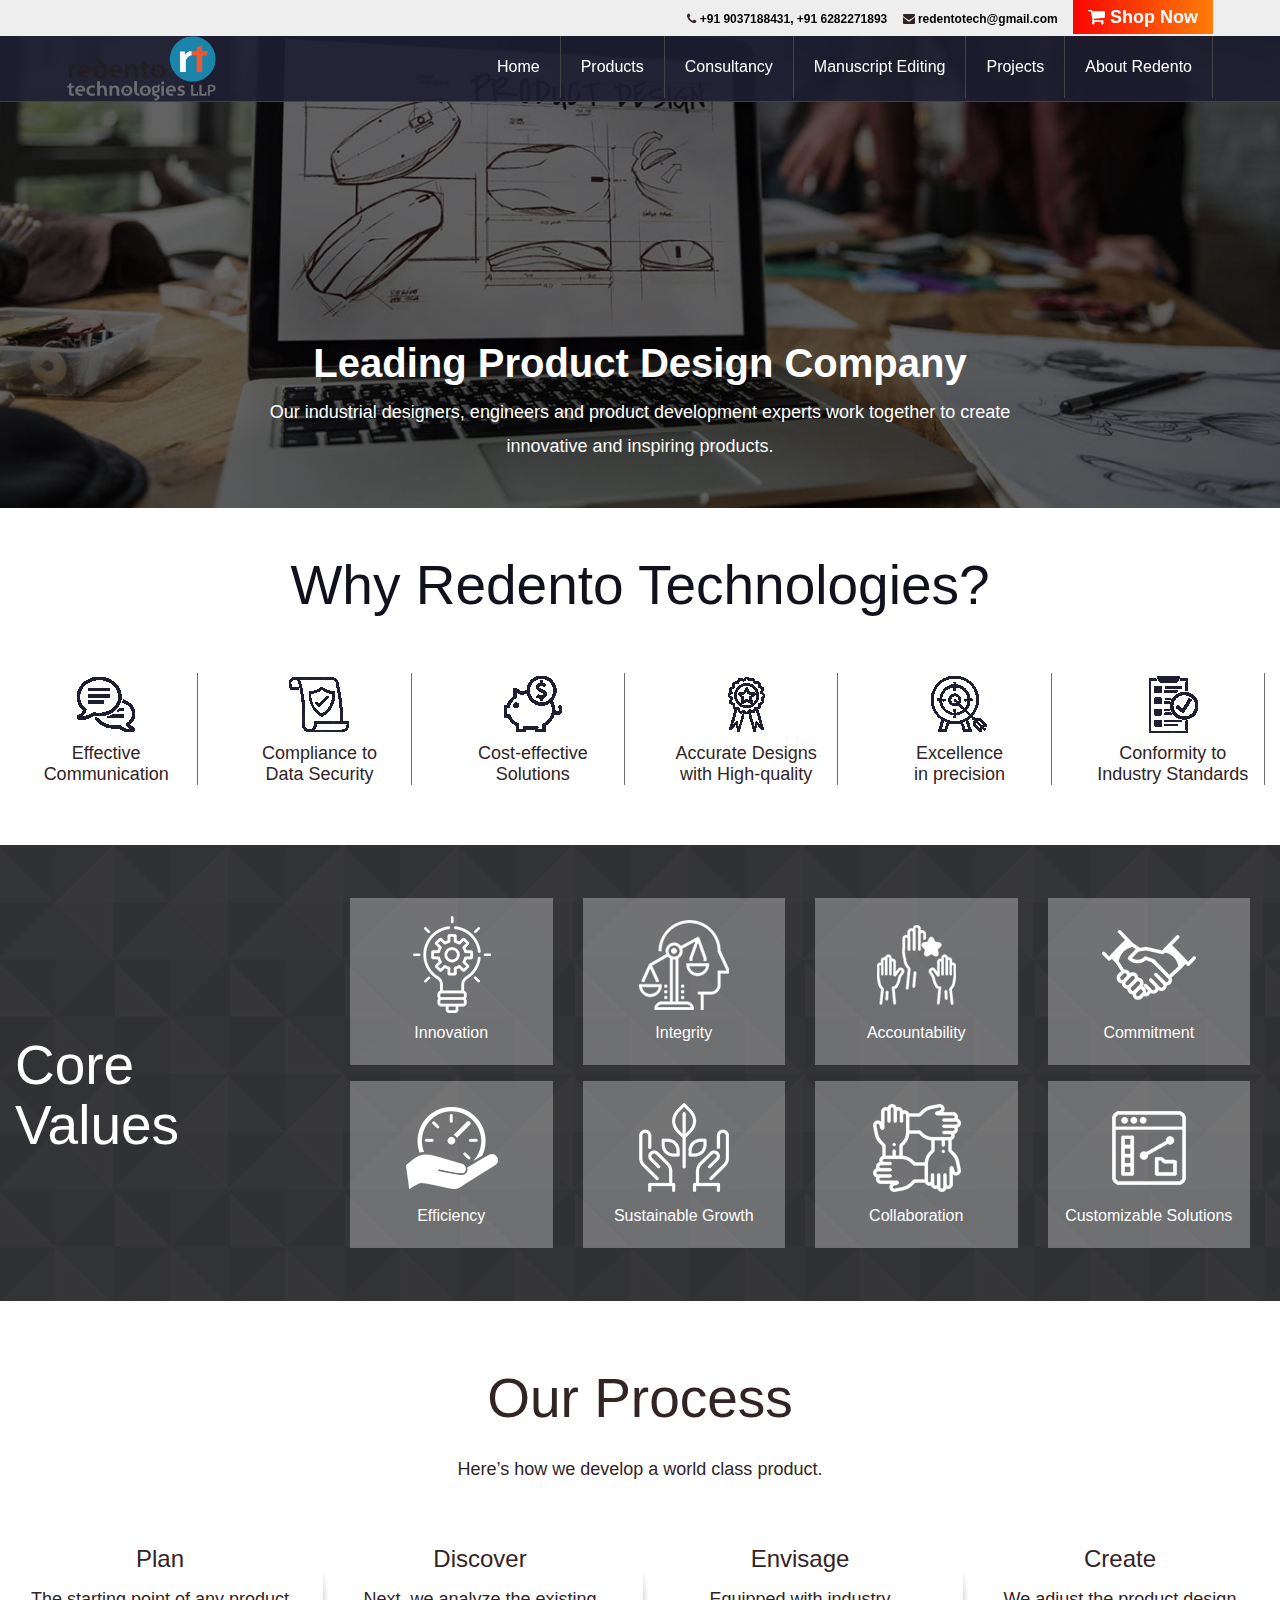
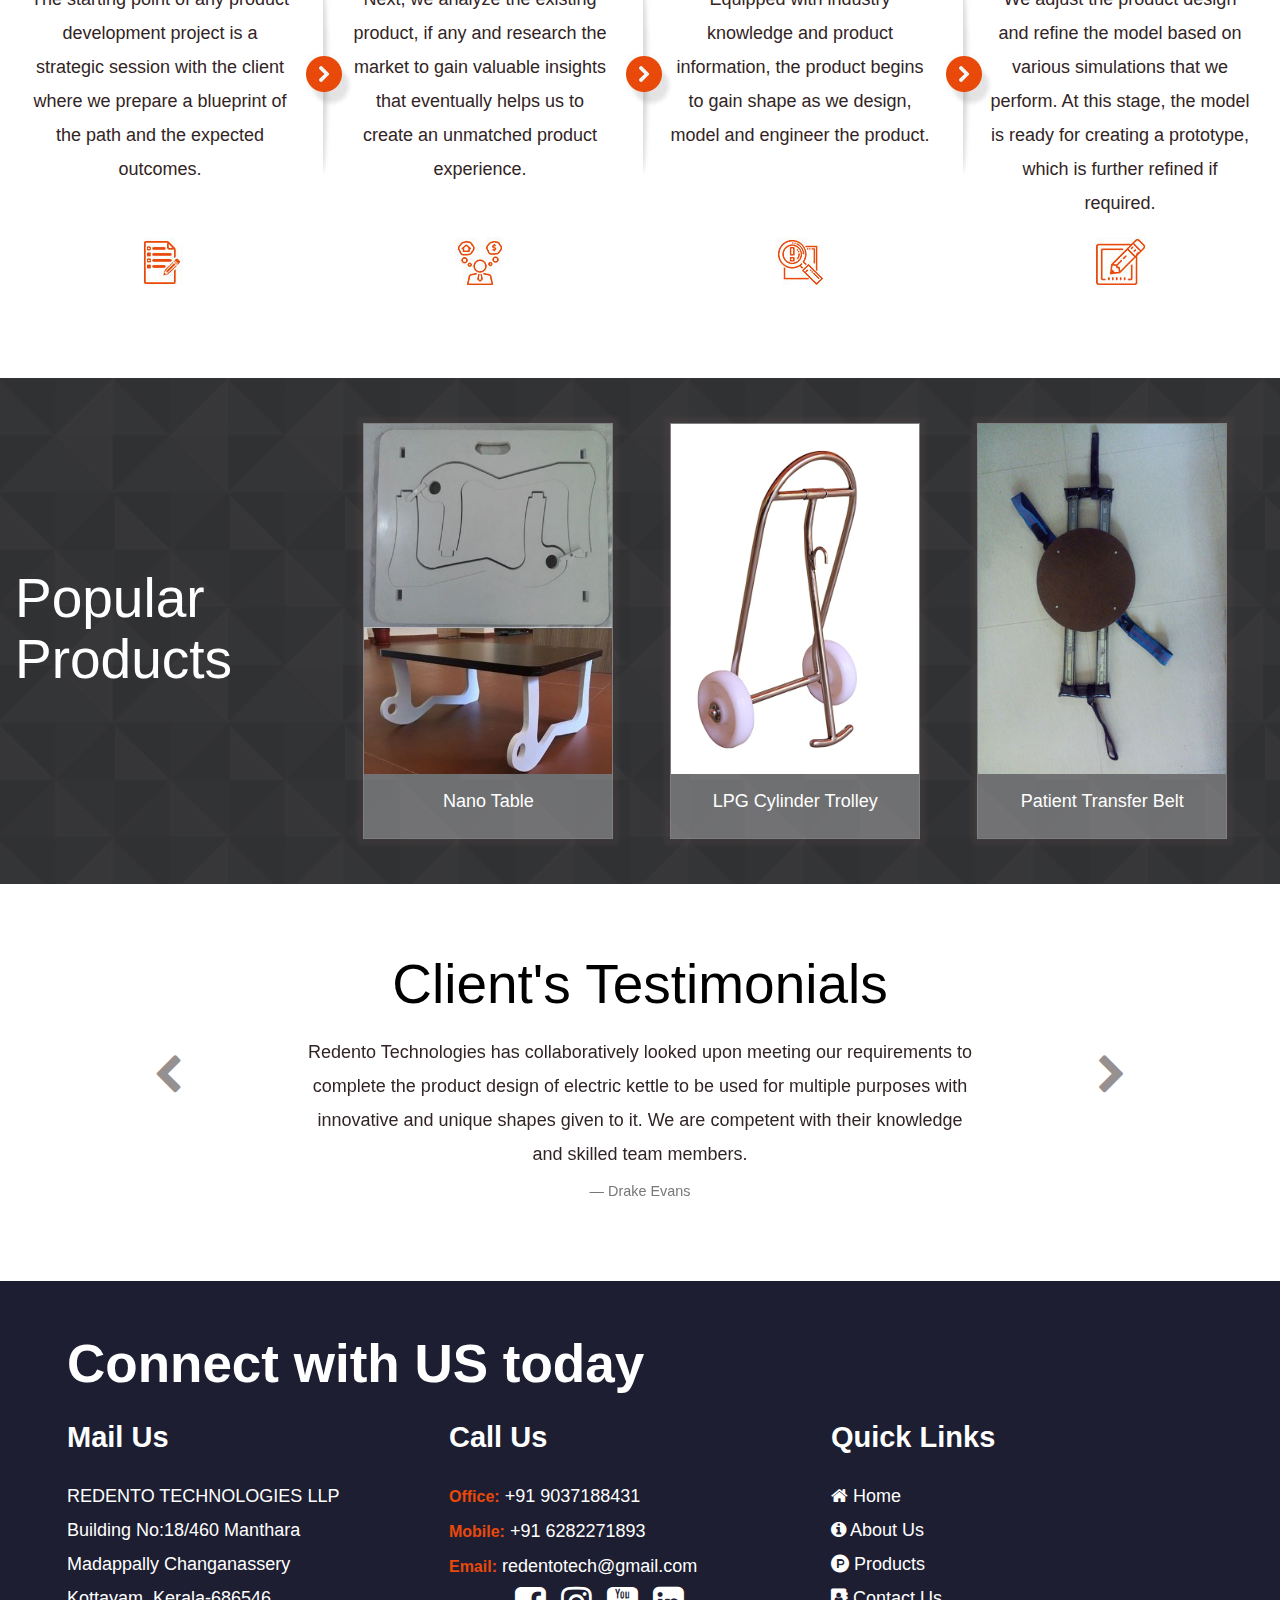
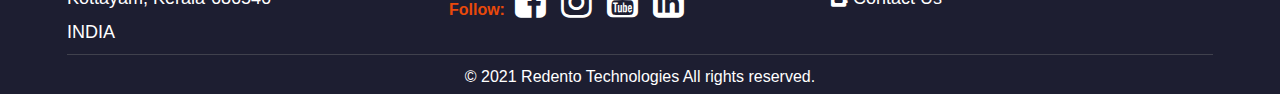
<file: index.html>
<!DOCTYPE html>
<html lang="en">
	<head>
	<meta http-equiv="Content-Type" content="text/html; charset=utf-8">
	<meta name="viewport" content="width=device-width, initial-scale=1.0">
	<title>Redento Technologies</title>
	<meta name="description" content="We are a dynamic Mechanical Drafting and Engineering Design Services Company serving clients across 20+ countries and execute projects at competitive rates.">
	<link rel="icon" href="assets/favicons/redento.ico" sizes="16x16">
	<link rel="stylesheet" type="text/css" href="assets/css/css-bootstrap.min.css">
	<link rel="stylesheet" type="text/css" href="assets/css/css-style.css">
	<link rel="stylesheet" type="text/css" href="assets/css/font-awesome-4.7.css">
	<link rel="stylesheet" type="text/css" href="assets/css/redento-custom.css">
	<script type="text/javascript" src="assets/js/jquery.min.js"></script>
	<script type="text/javascript" src="assets/js/bootstrap.min.js"></script>
</head>
<body>
	
<div class="main-website">
<header>	
	<div class="topheader">
		<div class="headerwhite">
			<div class="container1146">
				<span class="callheader">
					<a href="tel:04169079430">
						<i class="fa fa-phone" aria-hidden="true"></i> 
						+91 9037188431, +91 6282271893 
					</a> 
					<a href="tel:03330119045"> 
						<i class="fa fa-envelope" aria-hidden="true"></i> 
						redentotech@gmail.com 
					</a> 
				</span>
				<a href="online_shop.html" class="topbtn">
					<i class="fa fa-shopping-cart" style="color: #FFF;" aria-hidden="true"></i> Shop Now
				</a>
			</div>
		</div>
		<div class="container1146">
			<div class="headerlogo">
				<a href="index.html">
					<img src="assets/logo/redento_logo.png" alt="Redento Technologies Logo">
				</a>
			</div>
			<div class="middelheader float-right">
				<nav>
					<label for="drop" class="toggle menumaintogal float-right">
						<img src="assets/images/images-menu.png" alt="menu"></label>
					<input type="checkbox" id="drop">
					<ul class="menu">
						<li><a href="index.html">Home</a></li>
						<li>
							<label for="drop-2" class="toggle">Products +</label>
							<a href="products.html" class="dis">Products</a>
							<input type="checkbox" id="drop-2" />
							<ul>
								<li><a href="productdetails.html?id=1">Nano Table</a></li>
								<li><a href="productdetails.html?id=2">LPG Cylinder Trolley</a></li>
								<li><a href="productdetails.html?id=3">Patient Transfer belt</a></li>
								<li><a href="products.html" class="toggle">All Products</a></li>
							</ul>
						</li>
						<li>
							<label for="drop-4" class="toggle">Consultancy +</label>
							<a href="#" class="dis">Consultancy</a>
							<input type="checkbox" id="drop-4" />
							<ul>
								<li><a href="user_login.html">Students Project</a></li>
								<li><a href="user_login.html">Company Project</a></li>
								<li><a href="user_login.html">Individual Project</a></li>
							</ul>
						</li>
						<li><a href="Manuscript_editing.html">Manuscript Editing</a></li>
						<li><a href="projects.html">Projects</a></li>
						<li>
							<label for="drop-5" class="toggle">
								About Redento +
							</label>
							<a href="#" class="dis">
								About Redento
							</a>
							<input type="checkbox" id="drop-5" />
							<ul style="right:0px !important;color:#FFF">
								<li>
									<a href="about_us.html">
										&nbsp; About Us
									</a>
								</li>
								<li>
									<a href="our_leaders.html">
										&nbsp; Our Leaders
									</a>
								</li>
								<li>
									<a href="contact_us.html">
										&nbsp; Contact Us
									</a>
								</li>
								<li>
									<li>
										<div style="padding-left:30px;padding-top:10px;color:#FFF;font-weight:bold">
											<i class="fa fa-user" style="color: #FFF;" aria-hidden="true"></i> 
											Redento Member
										</div>
										<div style="padding-left:25px;">
											<a href="user_login.html">
												<i class="fa fa-sign-in" style="color: #FFF;" aria-hidden="true"></i>
												&nbsp;Sign In
											</a>
											<a href="user_login.html">
												<i class="fa fa-user-plus" style="color: #FFF;" aria-hidden="true"></i>
												&nbsp;Become a Member
											</a>
										</div>
									</li>
								</li>
							</ul>
						
						</li>
						
						
					</ul>
				</nav>
			</div>
		</div>
	</div>
</header>	


<section class="banner w100">
		<div id="myCarousel" class="carousel slide" data-ride="carousel">
		  <!-- Indicators -->
		  <ol class="carousel-indicators">
		    <li data-target="#myCarousel" data-slide-to="0" class="active">
				</li><li data-target="#myCarousel" data-slide-to="1">
				</li><li data-target="#myCarousel" data-slide-to="2">
				</li><li data-target="#myCarousel" data-slide-to="3">
				</li><li data-target="#myCarousel" data-slide-to="4">
			</li>
		  </ol>
		  <!-- Wrapper for slides -->
		  <div class="carousel-inner" role="listbox">
		    <div class="item active">
		      <img src="assets/images/images-productdesign-inner.jpg" width="100%" alt="banner1">

		      <div class="" style="position:absolute; bottom:35px; width: 100%; float: left; text-align: center; color: #fff;">
				<h1 style="font-size:40px; font-weight: 700;">Leading Product Design Company</h1>
				<p style="color: #fff; padding: 0px 20%;">Our industrial designers, engineers and product development experts work together to create innovative and inspiring products.</p>
			  </div>
		    </div>
			<div class="item">
				<img src="assets/images/images-mdesign.jpg" width="100%" alt="banner2">
  				<div class="bannertext2">
					  <div class="counter1300	bannertoptext">
						  <div class="col-md-3 col-sm-3">&nbsp;</div>
						  <div class="col-md-7 col-sm-7">
							  <div class="banner-right">
								  <div class="bannertitles">Mechanical CAD Drafting Services</div>
								  <p>Mechanical CAD Drafting Services provides technical drawings from the CAD Software that tells about how a mechanism is assembled and how it will function for part, component, or product modeling.</p>
								  <a href="#">Our Services</a>
							  </div>
						  </div>
					  </div>
				  </div>
			  </div>
		  </div>
		</div>
	</section>

<section class="w100 whybg noBgImage">
		<div class="counter1300 text-center">
			<div class="title sectionHeader baseColour">Why Redento Technologies?</div>
			<div class="col-md-2 col-xs-6 col-sm-4">
				<div class="why_box border baseColour">
					<div class="w100">
						<img src="assets/images/images-w1.png" alt="Effective Communication">
					</div>
					<div class="marginTop70px normalLineHeight">
						Effective<br>Communication
					</div>
				</div>
			</div>
			<div class="col-md-2 col-xs-6 col-sm-4">
				<div class="why_box border baseColour">
					<div class="w100">
						<img src="assets/images/images-w2.png" alt="Compliance to Data Security">
					</div>
					<div class="marginTop70px normalLineHeight">
						Compliance to<br>Data Security
					</div>
				</div>
			</div>
			<div class="col-md-2 col-xs-6 col-sm-4">
				<div class="why_box border baseColour">
					<div class="w100">
						<img src="assets/images/images-w3.png" alt=Cost-effective Solutions">
					</div>
					<div class="marginTop70px normalLineHeight">
						Cost-effective<br>Solutions
					</div>
				</div>
			</div>
			<div class="col-md-2 col-xs-6 col-sm-4">
				<div class="why_box border baseColour">
					<div class="w100">
						<img src="assets/images/images-w4.png" alt="Accurate Designs with High-quality">
					</div>
					<div class="marginTop70px normalLineHeight">
						Accurate Designs<br>with High-quality
					</div>
				</div>
			</div>
			<div class="col-md-2 col-xs-6 col-sm-4">
				<div class="why_box border baseColour">
					<div class="w100">
						<img src="assets/images/images-w5.png" alt="Excellence in precision">
					</div>
					<div class="marginTop70px normalLineHeight">
						Excellence<br>in precision
					</div>
				</div>
			</div>
			<div class="col-md-2 col-xs-6 col-sm-4">
				<div class="why_box border baseColour">
					<div class="w100">
						<img src="assets/images/images-w6.png" alt="Conformity to Industry Standards">
					</div>
					<div class="marginTop70px normalLineHeight">
						Conformity to<br>Industry Standards
					</div>
				</div>
			</div>
		</div>
	</section>
	<section class="w100 whybg">
		<div class="counter1300">
			<div class="w100">
				<div class="col-md-3">
					<h2 class="coretitle sectionHeader">Core Values</h2>
				</div>
				<div class="col-md-9">
					<div class="">
						<div class="col-md-3 col-sm-4">
							<div class="corebox">
								<img src="assets/images/images-ic1.png" alt="Innovation"><br>Innovation</div>
						</div>
						<div class="col-md-3 col-sm-4">
							<div class="corebox">
								<img src="assets/images/images-ic2.png" alt="Integrity"><br>Integrity</div>
						</div>
						<div class="col-md-3 col-sm-4">
							<div class="corebox">
								<img src="assets/images/images-ic3.png" alt="Accountability"><br>Accountability</div>
						</div>
						<div class="col-md-3 col-sm-4">
							<div class="corebox">
								<img src="assets/images/images-ic4.png" alt="Commitment"><br>Commitment</div>
						</div>
						<div class="col-md-3 col-sm-4">
							<div class="corebox">
								<img src="assets/images/images-ic5.png" alt="Efficiency"><br>Efficiency</div>
						</div>
						<div class="col-md-3 col-sm-4">
							<div class="corebox">
								<img src="assets/images/images-ic6.png" alt="Sustainable Growth"><br>Sustainable Growth</div>
						</div>
						<div class="col-md-3 col-sm-4">
							<div class="corebox">
								<img src="assets/images/images-ic7.png" alt="Collaboration"><br>Collaboration</div>
						</div>
						<div class="col-md-3 col-sm-4">
							<div class="corebox">
								<img src="assets/images/images-ic8.png" alt="Customizable Solutions"><br>Customizable Solutions</div>
						</div>
					</div>
				</div>
			</div>		
		</div>
	</section>

	<!--
	<section class="w100" style="padding: 35px 0 55px 0;">
		<div class="counter1300">
			<div class="col-md-12 info-content-area">
				<div class="section-title"> 
					<div class="col-md-4 tc" style="text-align: center;">						
						<img src="assets/images/images-Untitled-2.png" style="width: 100%;" alt="...">
					</div>
					<div class="col-md-8 tc">
						<h2>We are a Product Development & Consultancy company which provide unmatched experiences.</h2>		
						<p>We are a complete solution provider for all your product development needs. We, as an innovative Product Design Company, have the expertise to bring your idea into existence. With total product development and IoT solutions under one roof, you will gain unparalleled level of accountability throughout the entire design, engineering and development process.</p>
						<p>Whether you are working on a simple consumer product or a complex machinery or looking to integrate IoT, our understanding and ability to forecast consumer trends is incomparable. The outcome? A product that reverberates with the users and stays in the markets for years to come.</p>
					</div>					
				</div>
			</div>
		</div>
	</section>
	-->

	<section class="pts5 w100">
		<div class="counter1300">

			<div class="text-center">
				<h2>
					<div class="sectionHeader">Our Process</div> 
					<br>
					<span>Here’s how we develop a world class product.</span>
				</h2>
			</div>

			<div class="processmain_row">
				<div class="processmain_column">
					<h3>Plan</h3>
					<p>The starting point of any product development project is a strategic session with the client where we prepare a blueprint of the path and the expected outcomes.</p>
					<span>
						<img src="assets/images/images-icon-p1.jpg">
					</span>
					<div class="rightimg"><img src="assets/images/images-img-bg.jpg"></div>
				</div>
				<div class="processmain_column">
					<h3>Discover</h3>
					<p>Next, we analyze the existing product, if any and research the market to gain valuable insights that eventually helps us to create an unmatched product experience.</p>
					<span>
						<img src="assets/images/images-icon-p2.jpg">
					</span>
					<div class="rightimg"><img src="assets/images/images-img-bg.jpg"></div>
				</div>
				<div class="processmain_column">
					<h3>Envisage</h3>
					<p>Equipped with industry knowledge and product information, the product begins to gain 
						shape as we design, model and engineer the product.</p>
					<span>
						<img src="assets/images/images-icon-p3.jpg">
					</span>
					<div class="rightimg"><img src="assets/images/images-img-bg.jpg"></div>
				</div>
				<div class="processmain_column">
					<h3>Create</h3>
					<p>We adjust the product design and refine the model based on various simulations that we perform. At this stage, the model is ready for creating a prototype, which is further refined if required.</p>
					<span>
						<img src="assets/images/images-icon-p4.jpg">
					</span>

				</div>
			</div>
		</div>
	</section>

	<section class="w100 whybg">
		<div class="counter1300">
			<div class="w100">
				<div class="col-md-3">
					<h2 class="coretitle sectionHeader">Popular Products</h2>
				</div>
				<div class="col-md-9">
					<div class="">
						<div class="col-md-4 col-sm-4 NoMarginRight">
							<div class="PopularProductBg">
								<div class="WhiteBG">
									<img src="assets/products/Nano Table.jpg" alt="Nano Table">
								</div>
								<div class="PopularProduct">
									<p>Nano Table</p>
								</div>
							</div>
						</div>
						<div class="col-md-4 col-sm-4 NoMarginRight">
							<div class="PopularProductBg">
								<div class="WhiteBG">
									<img src="assets/products/LPG Cylinder Trolly.jpg" alt="LPG Cylinder Trolley">
								</div>
								<div class="PopularProduct">
									<p>LPG Cylinder Trolley</p>
								</div>
							</div>
						</div>
						<div class="col-md-4 col-sm-4 NoMarginRight">
							<div class="PopularProductBg">
								<div class="WhiteBG">
									<img src="assets/products/patient-transfer-belt.jpg" alt="Patient Transfer Belt">
								</div>
								<div class="PopularProduct">
									<p>Patient Transfer Belt</p>
								</div>
							</div>
						</div>
						
					</div>
				</div>
			</div>		
		</div>
	</section>

	
	<section class="w100 mbt50">
		<div class="container">
			<div class="">
				<div class="col-md-12 text-center"><h2 class="testimonial">Client's Testimonials</h2></div>
				<div class="col-md-12">
					<div class="carousel slide" data-ride="carousel" id="quote-carousel">
						<!-- Carousel Slides / Quotes -->
						<div class="carousel-inner text-center">
							<!-- Quote 1 -->
							<div class="item active">
								<blockquote>
									<div class="">
										<div class="col-sm-8 col-sm-offset-2">
											<p>Redento Technologies has collaboratively looked upon meeting our requirements to complete the product design of electric kettle to be used for multiple purposes with innovative and unique shapes given to it. We are competent with their knowledge and skilled team members.</p>
											<small>Drake Evans</small>
										</div>
									</div>
								</blockquote>
							</div>
							<!-- Quote 2 -->
							<div class="item">
								<blockquote>
									<div class="">
										<div class="col-sm-8 col-sm-offset-2">
											<p>Redento provided the expertise of high-end engineering solutions that helped take our product to an extremely new level from sketches to essential manufacturing files.</p>
											<small>Joseph Henderson</small>
										</div>
									</div>
								</blockquote>
							</div>
							<!-- Quote 3 -->
							<div class="item">
								<blockquote>
									<div class="">
										<div class="col-sm-8 col-sm-offset-2">
											<p>Redento helped us visualize products; experience in designing the product and understanding our conceptual idea have helped us achieve great success.</p>
											<small>Daniel Cowell</small>
										</div>
									</div>
								</blockquote>
							</div>
						</div>
						<!-- Bottom Carousel Indicators -->
					
						<!-- Carousel Buttons Next/Prev -->
						<a data-slide="prev" href="#quote-carousel" class="left carousel-control"><i class="fa fa-chevron-left"></i></a>
						<a data-slide="next" href="#quote-carousel" class="right carousel-control"><i class="fa fa-chevron-right"></i></a>
					</div>
				</div>
			</div>
		</div>
	</section>
	
	<footer>
		<div class="footer_cont">
			<div class="footer_text">Connect with US today</div>
			<div class="w100">
				<div class="w33footer width33">
					<br/>
					<span>Mail Us</span>
					<br/>REDENTO TECHNOLOGIES LLP
					<br/>Building No:18/460 Manthara 
					<br/>Madappally Changanassery 
					<br/>Kottayam, Kerala-686546 
					<br/>INDIA
				</div>
				<div class="w33footer width33">
					<br/><span>Call Us</span>
					<br/><span class="contury">Office: </span> +91 9037188431
					<br/><span class="contury">Mobile: </span> +91 6282271893 
					<br/><span class="contury">Email: </span> redentotech@gmail.com
					<br/><span class="contury">Follow: </span> 
					<span style="margin-left: 5px;">
						<a href="#" style="font-size: 36px;" target="_blank">
						  <em class="footer fa fa-facebook-square" style="color: #FFF;"></em>
						</a> 
						<a href="#" style="font-size: 36px;margin-left: 5px;" target="_blank">
						  <em class="footer fa fa-instagram" style="color: #FFF;"></em>
						</a> 
						<a href="#" style="font-size: 36px;margin-left: 5px;" target="_blank">
						  <em class="footer fa fa-youtube-square" style="color: #FFF;"></em>
						</a> 
						<a href="#" style="font-size: 36px;margin-left: 5px;" target="_blank">
						  <em class="footer fa fa-linkedin-square" style="color: #FFF;"></em>
						</a>
					  </span>
				</div>
				<div class="w33footer width33">
					<br>
					<span>Quick Links</span>
					<br><i class="fa fa-home" aria-hidden="true" style="color: #FFF;"></i> 
					<a href="#" target="_blank">Home</a>
					<br><i class="fa fa-info-circle" aria-hidden="true" style="color: #FFF;"></i> 
					<a href="#" target="_blank">About Us</a>
					<br><i class="fa fa-product-hunt" aria-hidden="true" style="color: #FFF;"></i> 
					<a href="#" target="_blank">Products</a>
					<br><i class="fa fa-address-book" aria-hidden="true" style="color: #FFF;"></i> 
					<a href="#" target="_blank">Contact Us</a>
				</div>
			</div>
			<div class="w100 text-center copy CopyRightWrapper">
				© 2021 Redento Technologies All rights reserved.
			</div>
		</div>
	</footer>
	
</div>

</body>
</html>
</file>
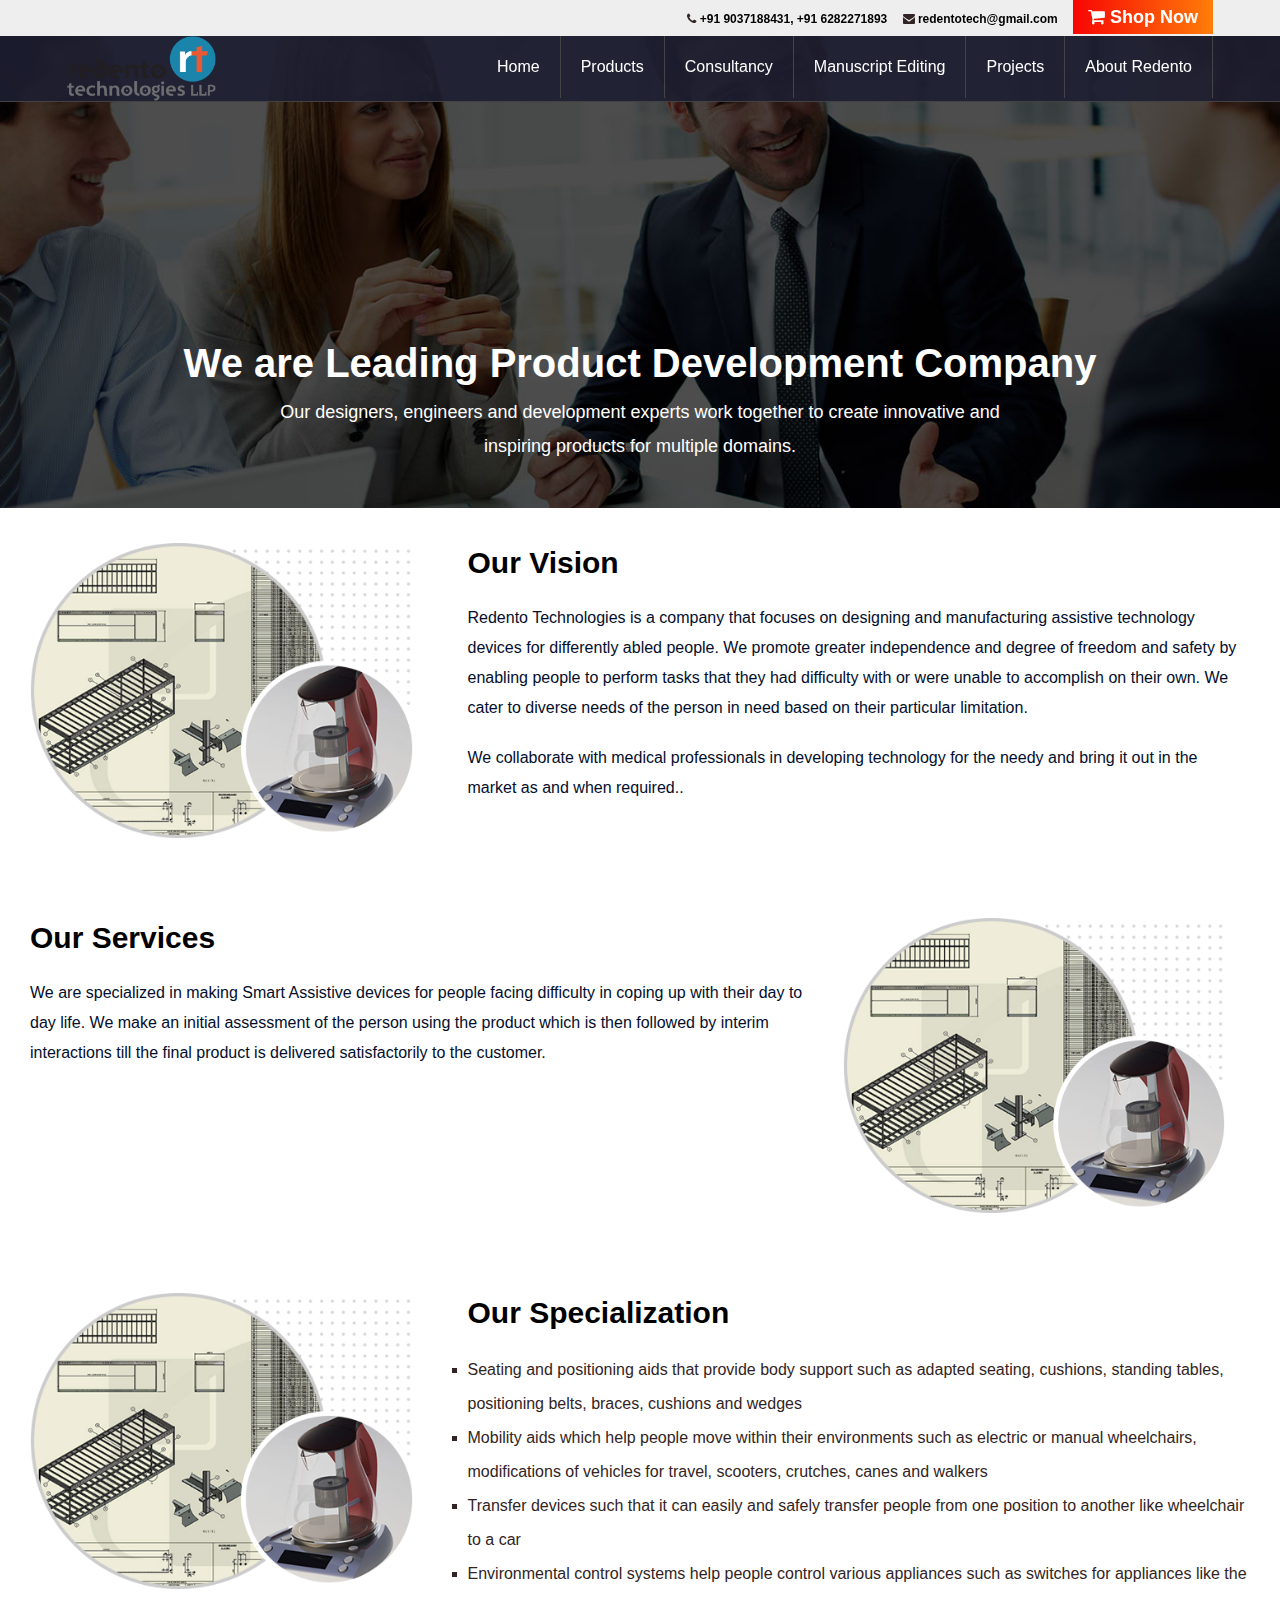
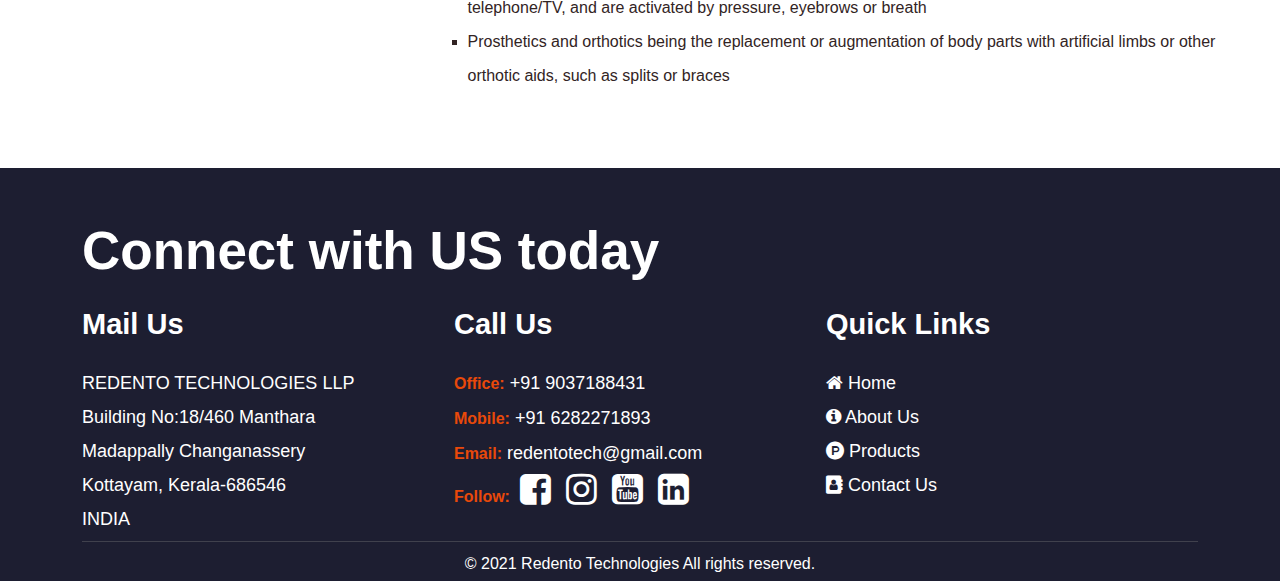
<file: about_us.html>
<!DOCTYPE html>
<html lang="en">
	<head>
	<meta http-equiv="Content-Type" content="text/html; charset=utf-8">
	<meta name="viewport" content="width=device-width, initial-scale=1.0">
	<title>Redento Technologies</title>
	<meta name="description" content="We are a dynamic Mechanical Drafting and Engineering Design Services Company serving clients across 20+ countries and execute projects at competitive rates.">
	<link rel="icon" href="assets/favicons/redento.ico" sizes="16x16">
	<link rel="stylesheet" type="text/css" href="assets/css/css-bootstrap.min.css">
	<link rel="stylesheet" type="text/css" href="assets/css/css-style.css">
	<link rel="stylesheet" type="text/css" href="assets/css/font-awesome-4.7.css">
	<link rel="stylesheet" type="text/css" href="assets/css/redento-custom.css">
	<script type="text/javascript" src="assets/js/jquery.min.js"></script>
	<script type="text/javascript" src="assets/js/bootstrap.min.js"></script>
</head>
    <body>
        <div class="main-website">
            <header>	
	<div class="topheader">
		<div class="headerwhite">
			<div class="container1146">
				<span class="callheader">
					<a href="tel:04169079430">
						<i class="fa fa-phone" aria-hidden="true"></i> 
						+91 9037188431, +91 6282271893 
					</a> 
					<a href="tel:03330119045"> 
						<i class="fa fa-envelope" aria-hidden="true"></i> 
						redentotech@gmail.com 
					</a> 
				</span>
				<a href="online_shop.html" class="topbtn">
					<i class="fa fa-shopping-cart" style="color: #FFF;" aria-hidden="true"></i> Shop Now
				</a>
			</div>
		</div>
		<div class="container1146">
			<div class="headerlogo">
				<a href="index.html">
					<img src="assets/logo/redento_logo.png" alt="Redento Technologies Logo">
				</a>
			</div>
			<div class="middelheader float-right">
				<nav>
					<label for="drop" class="toggle menumaintogal float-right">
						<img src="assets/images/images-menu.png" alt="menu"></label>
					<input type="checkbox" id="drop">
					<ul class="menu">
						<li><a href="index.html">Home</a></li>
						<li>
							<label for="drop-2" class="toggle">Products +</label>
							<a href="products.html" class="dis">Products</a>
							<input type="checkbox" id="drop-2" />
							<ul>
								<li><a href="productdetails.html?id=1">Nano Table</a></li>
								<li><a href="productdetails.html?id=2">LPG Cylinder Trolley</a></li>
								<li><a href="productdetails.html?id=3">Patient Transfer belt</a></li>
								<li><a href="products.html" class="toggle">All Products</a></li>
							</ul>
						</li>
						<li>
							<label for="drop-4" class="toggle">Consultancy +</label>
							<a href="#" class="dis">Consultancy</a>
							<input type="checkbox" id="drop-4" />
							<ul>
								<li><a href="user_login.html">Students Project</a></li>
								<li><a href="user_login.html">Company Project</a></li>
								<li><a href="user_login.html">Individual Project</a></li>
							</ul>
						</li>
						<li><a href="Manuscript_editing.html">Manuscript Editing</a></li>
						<li><a href="projects.html">Projects</a></li>
						<li>
							<label for="drop-5" class="toggle">
								About Redento +
							</label>
							<a href="#" class="dis">
								About Redento
							</a>
							<input type="checkbox" id="drop-5" />
							<ul style="right:0px !important;color:#FFF">
								<li>
									<a href="about_us.html">
										&nbsp; About Us
									</a>
								</li>
								<li>
									<a href="our_leaders.html">
										&nbsp; Our Leaders
									</a>
								</li>
								<li>
									<a href="contact_us.html">
										&nbsp; Contact Us
									</a>
								</li>
								<li>
									<li>
										<div style="padding-left:30px;padding-top:10px;color:#FFF;font-weight:bold">
											<i class="fa fa-user" style="color: #FFF;" aria-hidden="true"></i> 
											Redento Member
										</div>
										<div style="padding-left:25px;">
											<a href="user_login.html">
												<i class="fa fa-sign-in" style="color: #FFF;" aria-hidden="true"></i>
												&nbsp;Sign In
											</a>
											<a href="user_login.html">
												<i class="fa fa-user-plus" style="color: #FFF;" aria-hidden="true"></i>
												&nbsp;Become a Member
											</a>
										</div>
									</li>
								</li>
							</ul>
						
						</li>
						
						
					</ul>
				</nav>
			</div>
		</div>
	</div>
</header>	


            <section class="w100" style="position: relative;">
                <img src="assets/images/aboutus.jpg" class="w100" alt="...">	
                <div class="" style="position:absolute; bottom:35px; width: 100%; float: left; text-align: center; color: #fff;">
                    <h1 style="font-size:40px; font-weight: 700;">We are Leading Product Development Company</h1>
                    <p style="color: #fff; padding: 0px 20%;">Our designers, engineers and development experts work together to create innovative and inspiring products for multiple domains.</p>
                </div>
            </section>
            <section class="w100" style="padding: 35px 0 55px 0;">
                <div class="counter1300">
                    <div class="col-md-12 info-content-area">
                        <div class="section-title"> 
                            <div class="col-md-4 tc" style="text-align: center;">						
                                <img src="assets/images/images-Untitled-2.png" style="width: 100%;" alt="...">
                            </div>
                            <div class="col-md-8 tc">
                                <h2>Our Vision</h2>		
                                <p>Redento Technologies is a company that focuses on designing and manufacturing assistive technology devices  for differently abled people. We promote greater independence and degree of freedom and safety by enabling people to perform tasks that they had difficulty with or were unable to accomplish on their own. We cater to diverse needs of the person in need based on their particular limitation.
                                </p>
                                <p>We collaborate with medical professionals in developing technology for the needy and bring it out in the market as and when required.. 
                                </p>
                            </div>					
                        </div>
                    </div>
                </div>
                <div class="counter1300">
                    <div class="col-md-12 info-content-area margintop80px">
                        <div class="section-title"> 
                            <div class="col-md-8 tc">
                                <h2>Our Services</h2>		
                                <p>We are specialized in making Smart Assistive devices for people facing difficulty in coping up with their day to day life. We make an initial assessment of the person using the product which is then followed by interim interactions till the final product is delivered satisfactorily to the customer. 
                                </p>
                            </div>	
                            <div class="col-md-4 tc" style="text-align: center;">						
                                <img src="assets/images/images-Untitled-2.png" style="width: 100%;" alt="...">
                            </div>				
                        </div>
                    </div>
                </div>
                <div class="counter1300">
                    <div class="col-md-12 info-content-area margintop80px">
                        <div class="section-title"> 
                            <div class="col-md-4 tc" style="text-align: center;">						
                                <img src="assets/images/images-Untitled-2.png" style="width: 100%;" alt="...">
                            </div>
                            <div class="col-md-8 tc">
                                <h2>Our Specialization</h2>		
                                <p>
                                    <div  id="specializations">
                                        <ul>
                                            <li>Seating and positioning aids that provide body support such as adapted seating, cushions, standing tables, positioning belts, braces, cushions and wedges</li>
                                            <li>Mobility aids which help people move within their environments such as electric or manual wheelchairs, modifications of vehicles for travel, scooters, crutches, canes and walkers</li>
                                            <li>Transfer devices such that it can easily and safely transfer people from one position to another like wheelchair to a car</li>
                                            <li>Environmental control systems help people control various appliances such as switches for appliances like the telephone/TV, and are activated by pressure, eyebrows or breath</li>
                                            <li>Prosthetics and orthotics being the replacement or augmentation of body parts with artificial limbs or other orthotic aids, such as splits or braces</li>
                                        </ul>
                                    </div>
                                </p>
                            </div>					
                        </div>
                    </div>
                </div>
            </section>
            <footer>
                <div class="footer_cont container">
                    <div class="footer_text">Connect with US today</div>
                    <div class="w100">
                        <div class="w33footer width33">
                            <br/>
                            <span>Mail Us</span>
                            <br/>REDENTO TECHNOLOGIES LLP
                            <br/>Building No:18/460 Manthara 
                            <br/>Madappally Changanassery 
                            <br/>Kottayam, Kerala-686546 
                            <br/>INDIA
                        </div>
                        <div class="w33footer width33">
                            <br/><span>Call Us</span>
                            <br/><span class="contury">Office: </span> +91 9037188431
                            <br/><span class="contury">Mobile: </span> +91 6282271893 
                            <br/><span class="contury">Email: </span> redentotech@gmail.com
                            <br/><span class="contury">Follow: </span> 
                            <span style="margin-left: 5px;">
                                <a href="#" style="font-size: 36px;" target="_blank">
                                  <em class="footer fa fa-facebook-square" style="color: #FFF;"></em>
                                </a> 
                                <a href="#" style="font-size: 36px;margin-left: 5px;" target="_blank">
                                  <em class="footer fa fa-instagram" style="color: #FFF;"></em>
                                </a> 
                                <a href="#" style="font-size: 36px;margin-left: 5px;" target="_blank">
                                  <em class="footer fa fa-youtube-square" style="color: #FFF;"></em>
                                </a> 
                                <a href="#" style="font-size: 36px;margin-left: 5px;" target="_blank">
                                  <em class="footer fa fa-linkedin-square" style="color: #FFF;"></em>
                                </a>
                              </span>
                        </div>
                        <div class="w33footer width33">
                            <br>
                            <span>Quick Links</span>
                            <br><i class="fa fa-home" aria-hidden="true" style="color: #FFF;"></i> 
                            <a href="#" target="_blank">Home</a>
                            <br><i class="fa fa-info-circle" aria-hidden="true" style="color: #FFF;"></i> 
                            <a href="#" target="_blank">About Us</a>
                            <br><i class="fa fa-product-hunt" aria-hidden="true" style="color: #FFF;"></i> 
                            <a href="#" target="_blank">Products</a>
                            <br><i class="fa fa-address-book" aria-hidden="true" style="color: #FFF;"></i> 
                            <a href="#" target="_blank">Contact Us</a>
                        </div>
                    </div>
                    <div class="w100 text-center copy CopyRightWrapper">
                        © 2021 Redento Technologies All rights reserved.
                    </div>
                </div>
            </footer>
        </div>
    </body>
</html>
</file>
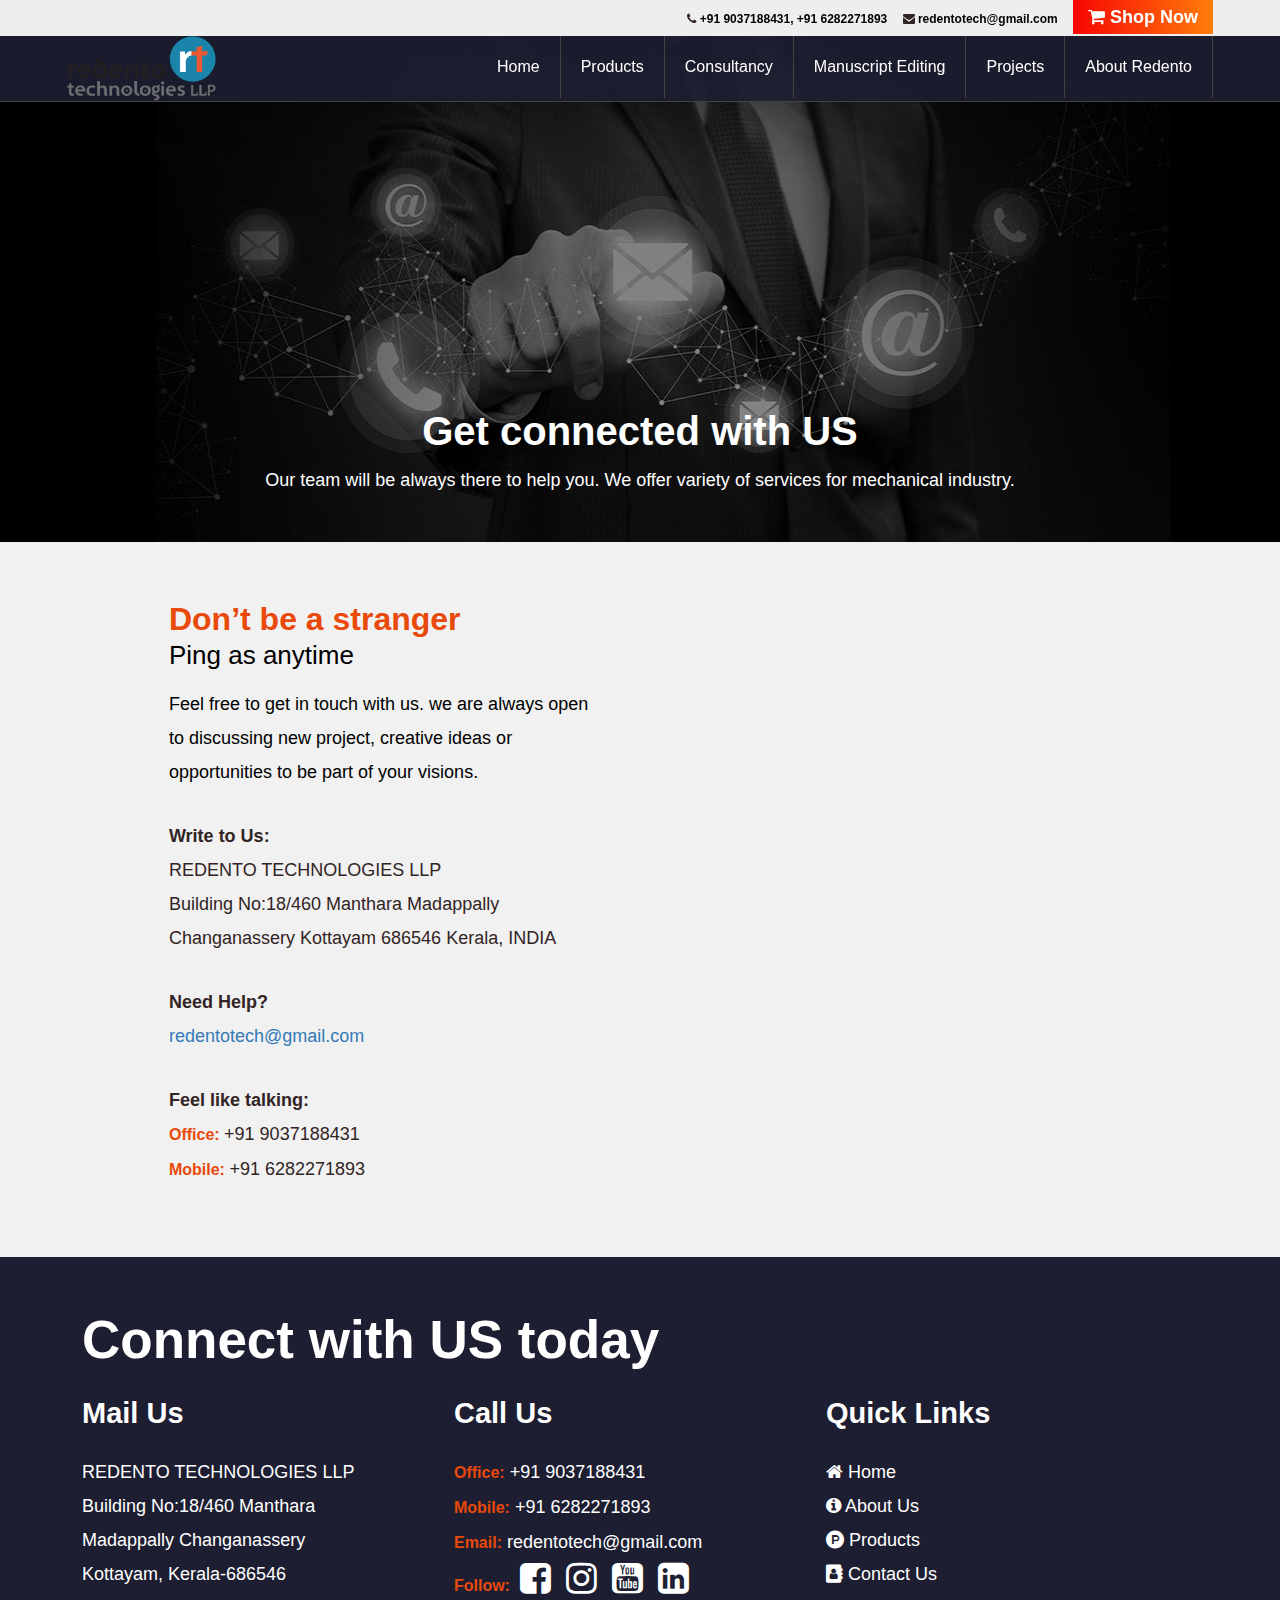
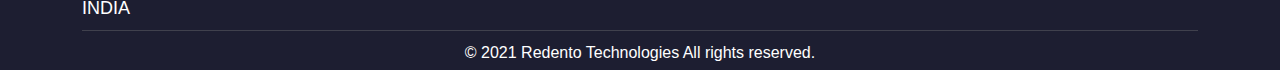
<file: contact_us.html>
<!DOCTYPE html>
<html lang="en">
	<head>
	<meta http-equiv="Content-Type" content="text/html; charset=utf-8">
	<meta name="viewport" content="width=device-width, initial-scale=1.0">
	<title>Redento Technologies</title>
	<meta name="description" content="We are a dynamic Mechanical Drafting and Engineering Design Services Company serving clients across 20+ countries and execute projects at competitive rates.">
	<link rel="icon" href="assets/favicons/redento.ico" sizes="16x16">
	<link rel="stylesheet" type="text/css" href="assets/css/css-bootstrap.min.css">
	<link rel="stylesheet" type="text/css" href="assets/css/css-style.css">
	<link rel="stylesheet" type="text/css" href="assets/css/font-awesome-4.7.css">
	<link rel="stylesheet" type="text/css" href="assets/css/redento-custom.css">
	<script type="text/javascript" src="assets/js/jquery.min.js"></script>
	<script type="text/javascript" src="assets/js/bootstrap.min.js"></script>
</head>
    <body>
        <div class="main-website">
            <header>	
	<div class="topheader">
		<div class="headerwhite">
			<div class="container1146">
				<span class="callheader">
					<a href="tel:04169079430">
						<i class="fa fa-phone" aria-hidden="true"></i> 
						+91 9037188431, +91 6282271893 
					</a> 
					<a href="tel:03330119045"> 
						<i class="fa fa-envelope" aria-hidden="true"></i> 
						redentotech@gmail.com 
					</a> 
				</span>
				<a href="online_shop.html" class="topbtn">
					<i class="fa fa-shopping-cart" style="color: #FFF;" aria-hidden="true"></i> Shop Now
				</a>
			</div>
		</div>
		<div class="container1146">
			<div class="headerlogo">
				<a href="index.html">
					<img src="assets/logo/redento_logo.png" alt="Redento Technologies Logo">
				</a>
			</div>
			<div class="middelheader float-right">
				<nav>
					<label for="drop" class="toggle menumaintogal float-right">
						<img src="assets/images/images-menu.png" alt="menu"></label>
					<input type="checkbox" id="drop">
					<ul class="menu">
						<li><a href="index.html">Home</a></li>
						<li>
							<label for="drop-2" class="toggle">Products +</label>
							<a href="products.html" class="dis">Products</a>
							<input type="checkbox" id="drop-2" />
							<ul>
								<li><a href="productdetails.html?id=1">Nano Table</a></li>
								<li><a href="productdetails.html?id=2">LPG Cylinder Trolley</a></li>
								<li><a href="productdetails.html?id=3">Patient Transfer belt</a></li>
								<li><a href="products.html" class="toggle">All Products</a></li>
							</ul>
						</li>
						<li>
							<label for="drop-4" class="toggle">Consultancy +</label>
							<a href="#" class="dis">Consultancy</a>
							<input type="checkbox" id="drop-4" />
							<ul>
								<li><a href="user_login.html">Students Project</a></li>
								<li><a href="user_login.html">Company Project</a></li>
								<li><a href="user_login.html">Individual Project</a></li>
							</ul>
						</li>
						<li><a href="Manuscript_editing.html">Manuscript Editing</a></li>
						<li><a href="projects.html">Projects</a></li>
						<li>
							<label for="drop-5" class="toggle">
								About Redento +
							</label>
							<a href="#" class="dis">
								About Redento
							</a>
							<input type="checkbox" id="drop-5" />
							<ul style="right:0px !important;color:#FFF">
								<li>
									<a href="about_us.html">
										&nbsp; About Us
									</a>
								</li>
								<li>
									<a href="our_leaders.html">
										&nbsp; Our Leaders
									</a>
								</li>
								<li>
									<a href="contact_us.html">
										&nbsp; Contact Us
									</a>
								</li>
								<li>
									<li>
										<div style="padding-left:30px;padding-top:10px;color:#FFF;font-weight:bold">
											<i class="fa fa-user" style="color: #FFF;" aria-hidden="true"></i> 
											Redento Member
										</div>
										<div style="padding-left:25px;">
											<a href="user_login.html">
												<i class="fa fa-sign-in" style="color: #FFF;" aria-hidden="true"></i>
												&nbsp;Sign In
											</a>
											<a href="user_login.html">
												<i class="fa fa-user-plus" style="color: #FFF;" aria-hidden="true"></i>
												&nbsp;Become a Member
											</a>
										</div>
									</li>
								</li>
							</ul>
						
						</li>
						
						
					</ul>
				</nav>
			</div>
		</div>
	</div>
</header>		
            <section class="w100" style="position: relative;">
                <img src="assets/images/contactus.jpg" class="w100" height="542px" alt="...">	
                <div class="" style="position:absolute; bottom:35px; width: 100%; float: left; text-align: center; color: #fff;">
                    <h1 style="font-size:40px; font-weight: 700;">Get connected with US</h1>
                    <p style="color: #fff; padding: 0px 20%;">
                        Our team will be always there to help you. We offer variety of services for mechanical industry. 
                    </p>
                </div>
            </section>
            <section class="service_gray_bg w100 ptb60">
                <div class="wapper">
                    <div class="w50_sec">
                        <div class="contacttitle2">
                            Don’t be a stranger<br>
                            <span class="">Ping as anytime</span>
                            <p>Feel free to get in touch with us. we are always open to discussing new project, creative ideas or opportunities to be part of your visions.</p>
                        </div>
                        <div class="contactright">
                            <p><strong>Write to Us:</strong><br>
                                REDENTO TECHNOLOGIES LLP
                                <br>
                                Building No:18/460 Manthara Madappally Changanassery Kottayam 686546 Kerala, INDIA
                            </p>
        
                            <p><strong>Need Help?</strong><br>
                                <a href="mailto:redentotech@gmail.com">
                                    redentotech@gmail.com
                                </a>
                            </p>
        
                            <p>
                                <strong>Feel like talking:</strong><br>
                                <b><span class="contury">Office: </span></b> +91 9037188431<br/>
                                <b><span class="contury">Mobile: </span></b> +91 6282271893
                            </p>
                        </div>
                    </div>
                    <div class="w50_sec">
                        <iframe src="https://www.google.com/maps/embed?pb=!1m14!1m8!1m3!1d15739.125778775706!2d76.8227731!3d9.5277084!3m2!1i1024!2i768!4f13.1!3m3!1m2!1s0x0%3A0xad0707da6e04e7ef!2sRedento%20Technologies%20LLP!5e0!3m2!1sen!2sin!4v1635019759081!5m2!1sen!2sin" width="600" height="450" style="border:0;" allowfullscreen="" loading="lazy"></iframe>
                    </div>
                </div>
            </section>
            <footer>
                <div class="footer_cont container">
                    <div class="footer_text">Connect with US today</div>
                    <div class="w100">
                        <div class="w33footer width33">
                            <br/>
                            <span>Mail Us</span>
                            <br/>REDENTO TECHNOLOGIES LLP
                            <br/>Building No:18/460 Manthara 
                            <br/>Madappally Changanassery 
                            <br/>Kottayam, Kerala-686546 
                            <br/>INDIA
                        </div>
                        <div class="w33footer width33">
                            <br/><span>Call Us</span>
                            <br/><span class="contury">Office: </span> +91 9037188431
                            <br/><span class="contury">Mobile: </span> +91 6282271893 
                            <br/><span class="contury">Email: </span> redentotech@gmail.com
                            <br/><span class="contury">Follow: </span> 
                            <span style="margin-left: 5px;">
                                <a href="#" style="font-size: 36px;" target="_blank">
                                  <em class="footer fa fa-facebook-square" style="color: #FFF;"></em>
                                </a> 
                                <a href="#" style="font-size: 36px;margin-left: 5px;" target="_blank">
                                  <em class="footer fa fa-instagram" style="color: #FFF;"></em>
                                </a> 
                                <a href="#" style="font-size: 36px;margin-left: 5px;" target="_blank">
                                  <em class="footer fa fa-youtube-square" style="color: #FFF;"></em>
                                </a> 
                                <a href="#" style="font-size: 36px;margin-left: 5px;" target="_blank">
                                  <em class="footer fa fa-linkedin-square" style="color: #FFF;"></em>
                                </a>
                              </span>
                        </div>
                        <div class="w33footer width33">
                            <br>
                            <span>Quick Links</span>
                            <br><i class="fa fa-home" aria-hidden="true" style="color: #FFF;"></i> 
                            <a href="#" target="_blank">Home</a>
                            <br><i class="fa fa-info-circle" aria-hidden="true" style="color: #FFF;"></i> 
                            <a href="#" target="_blank">About Us</a>
                            <br><i class="fa fa-product-hunt" aria-hidden="true" style="color: #FFF;"></i> 
                            <a href="#" target="_blank">Products</a>
                            <br><i class="fa fa-address-book" aria-hidden="true" style="color: #FFF;"></i> 
                            <a href="#" target="_blank">Contact Us</a>
                        </div>
                    </div>
                    <div class="w100 text-center copy CopyRightWrapper">
                        © 2021 Redento Technologies All rights reserved.
                    </div>
                </div>
            </footer>
        </div>
    </body>
</html>
</file>
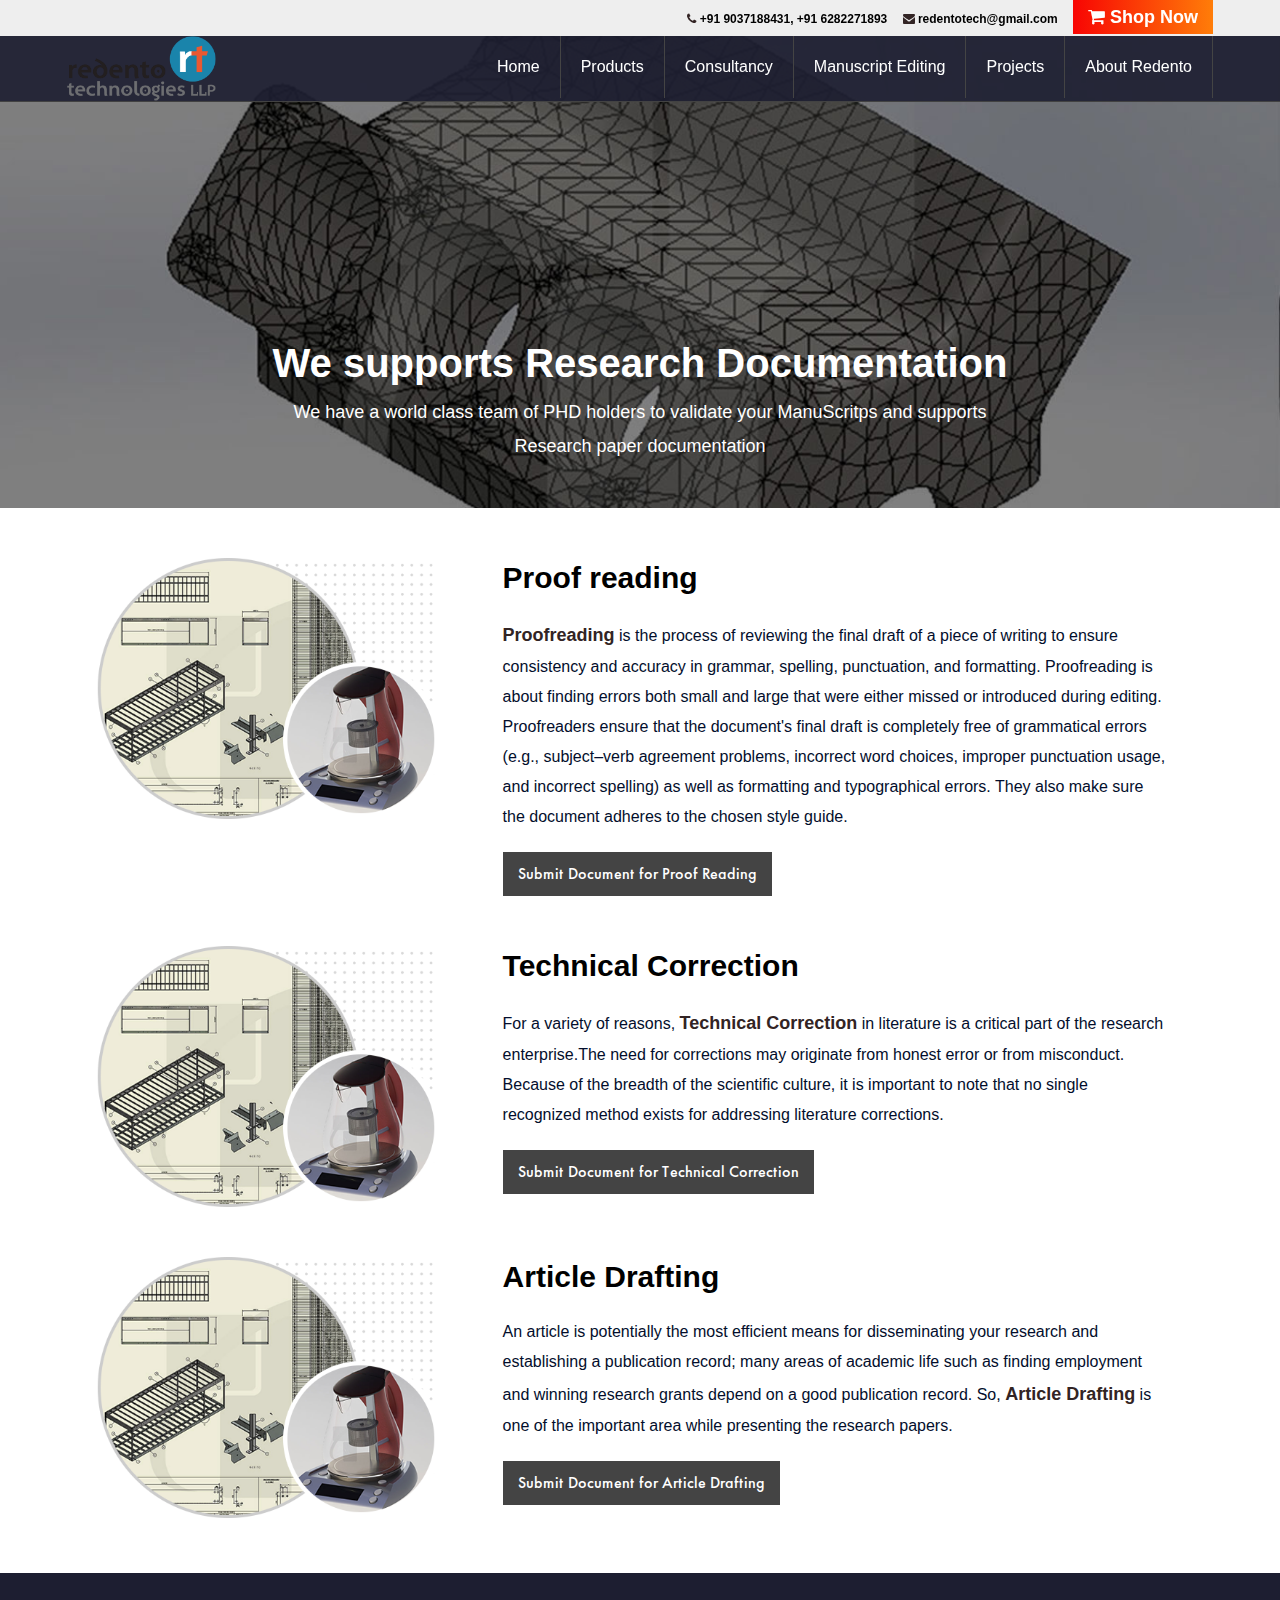
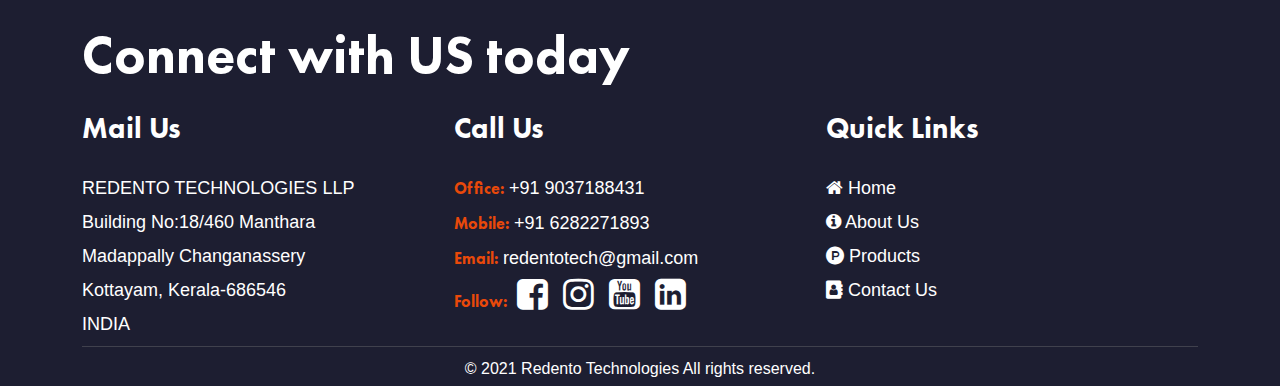
<file: manuscript_editing.html>
<!DOCTYPE html>
<html lang="en">
	<head>
	<meta http-equiv="Content-Type" content="text/html; charset=utf-8">
	<meta name="viewport" content="width=device-width, initial-scale=1.0">
	<title>Redento Technologies</title>
	<meta name="description" content="We are a dynamic Mechanical Drafting and Engineering Design Services Company serving clients across 20+ countries and execute projects at competitive rates.">
	<link rel="icon" href="assets/favicons/redento.ico" sizes="16x16">
	<link rel="stylesheet" type="text/css" href="assets/css/css-bootstrap.min.css">
	    <link rel="stylesheet" type="text/css" href="assets/css/blog-style.css">
	<link rel="stylesheet" type="text/css" href="assets/css/css-style.css">
	<link rel="stylesheet" type="text/css" href="assets/css/font-awesome-4.7.css">
	<link rel="stylesheet" type="text/css" href="assets/css/redento-custom.css">
	<script type="text/javascript" src="assets/js/jquery.min.js"></script>
	<script type="text/javascript" src="assets/js/bootstrap.min.js"></script>
</head>
    <body>
        <div class="main-website">
            <header>	
	<div class="topheader">
		<div class="headerwhite">
			<div class="container1146">
				<span class="callheader">
					<a href="tel:04169079430">
						<i class="fa fa-phone" aria-hidden="true"></i> 
						+91 9037188431, +91 6282271893 
					</a> 
					<a href="tel:03330119045"> 
						<i class="fa fa-envelope" aria-hidden="true"></i> 
						redentotech@gmail.com 
					</a> 
				</span>
				<a href="online_shop.html" class="topbtn">
					<i class="fa fa-shopping-cart" style="color: #FFF;" aria-hidden="true"></i> Shop Now
				</a>
			</div>
		</div>
		<div class="container1146">
			<div class="headerlogo">
				<a href="index.html">
					<img src="assets/logo/redento_logo.png" alt="Redento Technologies Logo">
				</a>
			</div>
			<div class="middelheader float-right">
				<nav>
					<label for="drop" class="toggle menumaintogal float-right">
						<img src="assets/images/images-menu.png" alt="menu"></label>
					<input type="checkbox" id="drop">
					<ul class="menu">
						<li><a href="index.html">Home</a></li>
						<li>
							<label for="drop-2" class="toggle">Products +</label>
							<a href="products.html" class="dis">Products</a>
							<input type="checkbox" id="drop-2" />
							<ul>
								<li><a href="productdetails.html?id=1">Nano Table</a></li>
								<li><a href="productdetails.html?id=2">LPG Cylinder Trolley</a></li>
								<li><a href="productdetails.html?id=3">Patient Transfer belt</a></li>
								<li><a href="products.html" class="toggle">All Products</a></li>
							</ul>
						</li>
						<li>
							<label for="drop-4" class="toggle">Consultancy +</label>
							<a href="#" class="dis">Consultancy</a>
							<input type="checkbox" id="drop-4" />
							<ul>
								<li><a href="user_login.html">Students Project</a></li>
								<li><a href="user_login.html">Company Project</a></li>
								<li><a href="user_login.html">Individual Project</a></li>
							</ul>
						</li>
						<li><a href="Manuscript_editing.html">Manuscript Editing</a></li>
						<li><a href="projects.html">Projects</a></li>
						<li>
							<label for="drop-5" class="toggle">
								About Redento +
							</label>
							<a href="#" class="dis">
								About Redento
							</a>
							<input type="checkbox" id="drop-5" />
							<ul style="right:0px !important;color:#FFF">
								<li>
									<a href="about_us.html">
										&nbsp; About Us
									</a>
								</li>
								<li>
									<a href="our_leaders.html">
										&nbsp; Our Leaders
									</a>
								</li>
								<li>
									<a href="contact_us.html">
										&nbsp; Contact Us
									</a>
								</li>
								<li>
									<li>
										<div style="padding-left:30px;padding-top:10px;color:#FFF;font-weight:bold">
											<i class="fa fa-user" style="color: #FFF;" aria-hidden="true"></i> 
											Redento Member
										</div>
										<div style="padding-left:25px;">
											<a href="user_login.html">
												<i class="fa fa-sign-in" style="color: #FFF;" aria-hidden="true"></i>
												&nbsp;Sign In
											</a>
											<a href="user_login.html">
												<i class="fa fa-user-plus" style="color: #FFF;" aria-hidden="true"></i>
												&nbsp;Become a Member
											</a>
										</div>
									</li>
								</li>
							</ul>
						
						</li>
						
						
					</ul>
				</nav>
			</div>
		</div>
	</div>
</header>		


            <section class="w100" style="position: relative;">
                <img src="assets/images/manuscript_editing.jpg" class="w100" alt="...">	
                <div class="" style="position:absolute; bottom:35px; width: 100%; float: left; text-align: center; color: #fff;">
                    <h1 style="font-size:40px; font-weight: 700;">We supports Research Documentation</h1>
                    <p style="color: #fff; padding: 0px 20%;">We have a world class team of PHD holders to validate your ManuScritps and supports Research paper documentation</p>
                </div>
            </section>
			
            <section class="content-area noPaddingTop marginTop50px" style="padding: 35px 0 55px 0;">
				<div class="row">
					<div class="container1146 marginTop50px floatLeft_mv">
						<div class="col-md-12 info-content-area">
							<div class="section-title"> 
								<div class="col-md-4" style="text-align: center;">						
									<img src="assets/images/images-Untitled-2.png" style="width: 100%;" alt="...">
								</div>
								<div class="col-md-8 marginTop30px_mv">
									<div class="col-md-12">
										<h2>Proof reading</h2>		
										<p>
											<b>Proofreading</b> is the process of reviewing the final draft of a piece of writing to ensure consistency and accuracy in grammar, spelling, punctuation, and formatting. Proofreading is about finding errors both small and large that were either missed or introduced during editing. Proofreaders ensure that the document's final draft is completely free of grammatical errors (e.g., subject–verb agreement problems, incorrect word choices, improper punctuation usage, and incorrect spelling) as well as formatting and typographical errors. They also make sure the document adheres to the chosen style guide.
										</p>
									</div>
									<div class="col-md-12" style="margin-top:10px">
										<div class="readmore">
											<a href="user_login.html">Submit Document for Proof Reading</a>
										</div>
									</div>
								</div>					
							</div>
							
						</div>
					</div>
				</div>
				<div class="row">
					<div class="container1146 marginTop50px floatLeft_mv">
						<div class="col-md-12 info-content-area">
							<div class="section-title"> 
								<div class="col-md-4" style="text-align: center;">						
									<img src="assets/images/images-Untitled-2.png" style="width: 100%;" alt="...">
								</div>
								<div class="col-md-8 marginTop30px_mv">
									<div class="col-md-12">
										<h2>Technical Correction</h2>		
										<p>
											For a variety of reasons, <b>Technical Correction</b> in literature is a critical part of the research enterprise.The need for corrections may originate from honest error or from misconduct. Because of the breadth of the scientific culture, it is important to note that no single recognized method exists for addressing literature corrections.
										</p>
									</div>
									<div class="col-md-12" style="margin-top:10px">
										<div class="readmore">
											<a href="user_login.html">Submit Document for Technical Correction</a>
										</div>
									</div>
								</div>					
							</div>
							
						</div>
					</div>
				</div>
				<div class="row">
					<div class="container1146 marginTop50px floatLeft_mv">
						<div class="col-md-12 info-content-area">
							<div class="section-title"> 
								<div class="col-md-4" style="text-align: center;">						
									<img src="assets/images/images-Untitled-2.png" style="width: 100%;" alt="...">
								</div>
								<div class="col-md-8 marginTop30px_mv">
									<div class="col-md-12">
										<h2>Article Drafting</h2>		
										<p>
											An article is potentially the most efficient means for disseminating your research and establishing a publication record; many areas of academic life such as finding employment and winning research grants depend on a good publication record. So, <b>Article Drafting</b> is one of the important area while presenting the research papers.	
										</p>
									</div>
									<div class="col-md-12" style="margin-top:10px">
										<div class="readmore">
											<a href="user_login.html">Submit Document for Article Drafting</a>
										</div>
									</div>
								</div>					
							</div>
						</div>
					</div>
				</div>
            </section>
            <footer>
                <div class="footer_cont container">
                    <div class="footer_text">Connect with US today</div>
                    <div class="w100">
                        <div class="w33footer width33">
                            <br/>
                            <span>Mail Us</span>
                            <br/>REDENTO TECHNOLOGIES LLP
                            <br/>Building No:18/460 Manthara 
                            <br/>Madappally Changanassery 
                            <br/>Kottayam, Kerala-686546 
                            <br/>INDIA
                        </div>
                        <div class="w33footer width33">
                            <br/><span>Call Us</span>
                            <br/><span class="contury">Office: </span> +91 9037188431
                            <br/><span class="contury">Mobile: </span> +91 6282271893 
                            <br/><span class="contury">Email: </span> redentotech@gmail.com
                            <br/><span class="contury">Follow: </span> 
                            <span style="margin-left: 5px;">
                                <a href="#" style="font-size: 36px;" target="_blank">
                                  <em class="footer fa fa-facebook-square" style="color: #FFF;"></em>
                                </a> 
                                <a href="#" style="font-size: 36px;margin-left: 5px;" target="_blank">
                                  <em class="footer fa fa-instagram" style="color: #FFF;"></em>
                                </a> 
                                <a href="#" style="font-size: 36px;margin-left: 5px;" target="_blank">
                                  <em class="footer fa fa-youtube-square" style="color: #FFF;"></em>
                                </a> 
                                <a href="#" style="font-size: 36px;margin-left: 5px;" target="_blank">
                                  <em class="footer fa fa-linkedin-square" style="color: #FFF;"></em>
                                </a>
                              </span>
                        </div>
                        <div class="w33footer width33">
                            <br>
                            <span>Quick Links</span>
                            <br><i class="fa fa-home" aria-hidden="true" style="color: #FFF;"></i> 
                            <a href="#" target="_blank">Home</a>
                            <br><i class="fa fa-info-circle" aria-hidden="true" style="color: #FFF;"></i> 
                            <a href="#" target="_blank">About Us</a>
                            <br><i class="fa fa-product-hunt" aria-hidden="true" style="color: #FFF;"></i> 
                            <a href="#" target="_blank">Products</a>
                            <br><i class="fa fa-address-book" aria-hidden="true" style="color: #FFF;"></i> 
                            <a href="#" target="_blank">Contact Us</a>
                        </div>
                    </div>
                    <div class="w100 text-center copy CopyRightWrapper">
                        © 2021 Redento Technologies All rights reserved.
                    </div>
                </div>
            </footer>
        </div>
    </body>
</html>
</file>
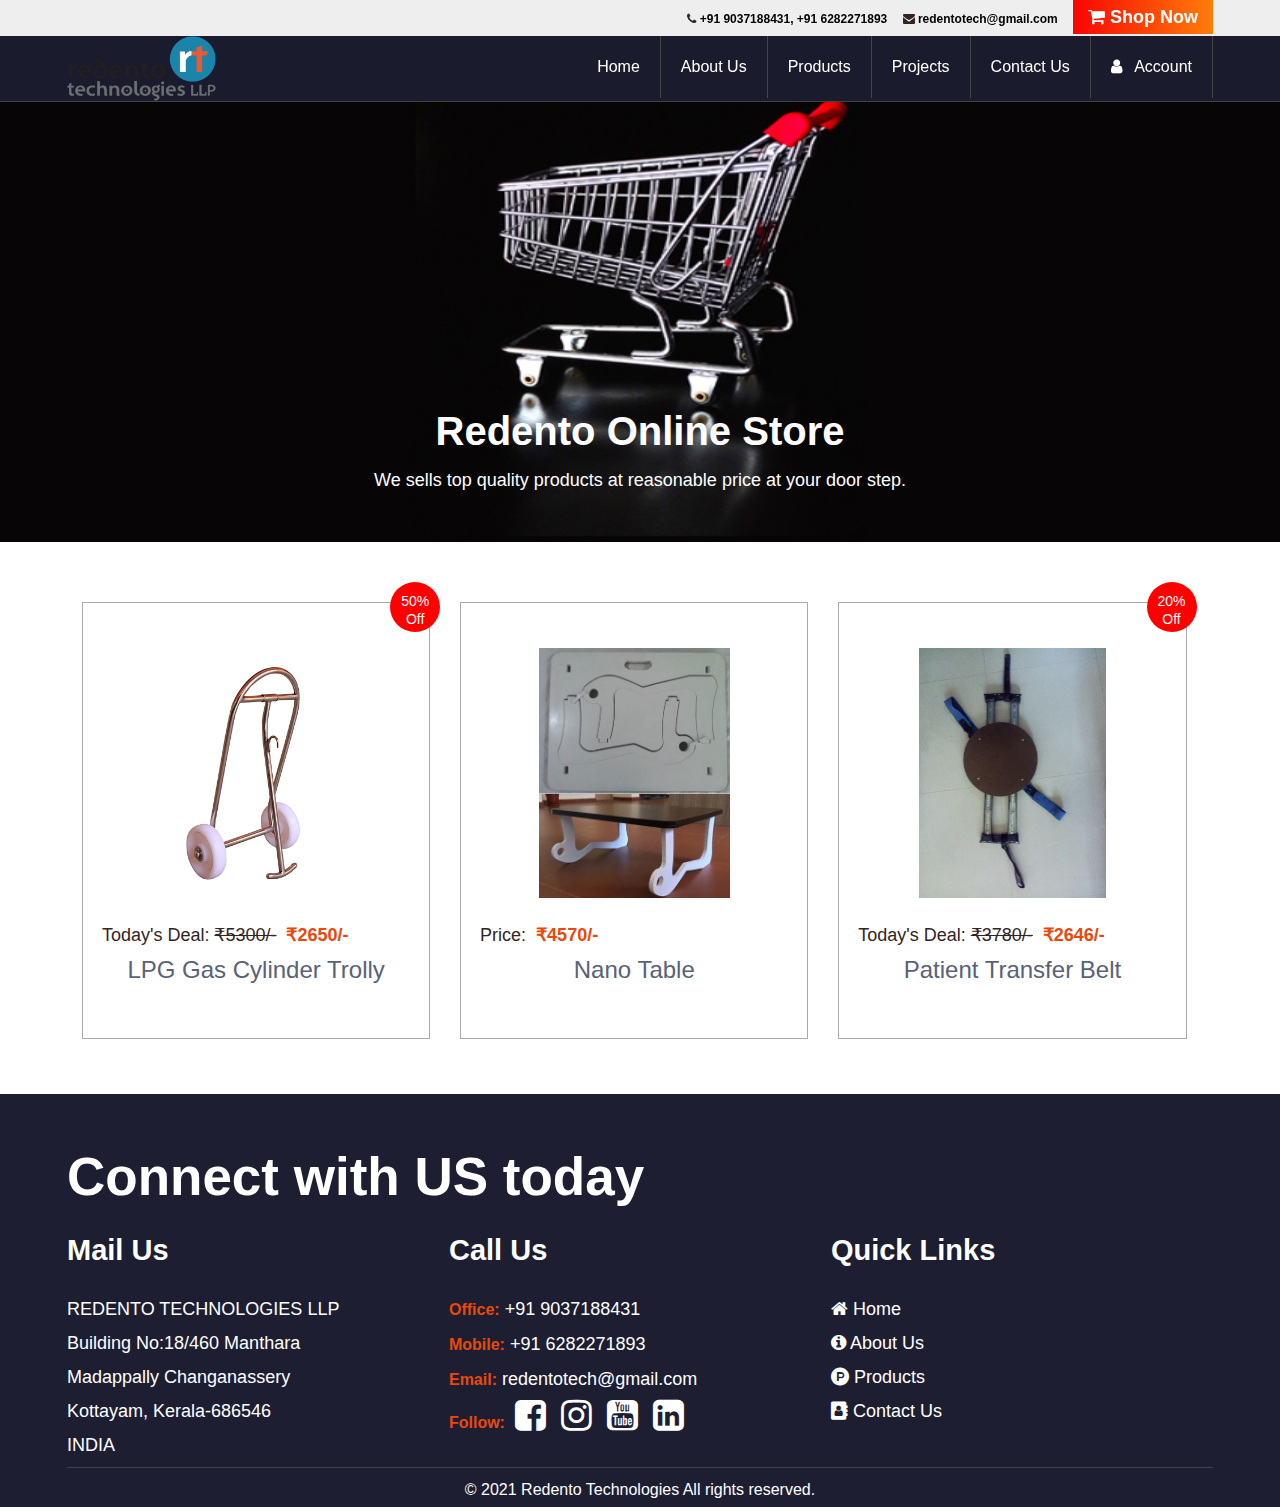
<file: online_shop.html>
<!DOCTYPE html>
<html lang="en">
	<head>
	<meta http-equiv="Content-Type" content="text/html; charset=utf-8">
	<meta name="viewport" content="width=device-width, initial-scale=1.0">
	<title>Redento Technologies</title>
	<meta name="description" content="We are a dynamic Mechanical Drafting and Engineering Design Services Company serving clients across 20+ countries and execute projects at competitive rates.">
	<link rel="icon" href="assets/favicons/redento.ico" sizes="16x16">
	<link rel="stylesheet" type="text/css" href="assets/css/css-bootstrap.min.css">
	<link rel="stylesheet" type="text/css" href="assets/css/css-style.css">
	<link rel="stylesheet" type="text/css" href="assets/css/font-awesome-4.7.css">
	<link rel="stylesheet" type="text/css" href="assets/css/redento-custom.css">
	<script type="text/javascript" src="assets/js/jquery.min.js"></script>
	<script type="text/javascript" src="assets/js/bootstrap.min.js"></script>
</head>
    <body>
        <div class="main-website">
            <header>	
                <div class="topheader">
                    <div class="headerwhite">
                        <div class="container1146">
                            <span class="callheader">
                                <a href="tel:04169079430">
                                    <i class="fa fa-phone" aria-hidden="true"></i> 
                                    +91 9037188431, +91 6282271893 
                                </a> 
                                <a href="tel:03330119045"> 
                                    <i class="fa fa-envelope" aria-hidden="true"></i> 
                                    redentotech@gmail.com 
                                </a> 
                            </span>
                            <a href="online_shop.html" class="topbtn">
                                <i class="fa fa-shopping-cart" style="color: #FFF;" aria-hidden="true"></i> Shop Now
                            </a>
                        </div>
                    </div>
                    <div class="container1146">
                        <div class="headerlogo">
                            <a href="index.html">
                                <img src="assets/logo/redento_logo.png" alt="Redento Technologies Logo">
                            </a>
                        </div>
                        <div class="middelheader float-right">
                            <nav>
                                <label for="drop" class="toggle menumaintogal float-right">
                                    <img src="assets/images/images-menu.png" alt="menu"></label>
                                <input type="checkbox" id="drop">
                                <ul class="menu">
                                    <li><a href="index.html">Home</a></li>
                                    <li>
                                        <label for="drop-1" class="toggle">About Us +</label>
                                        <a href="about_us.html" class="dis">About Us</a>
                                        <input type="checkbox" id="drop-1" />
                                        <ul>
                                            <li><a href="our_leaders.html">Our Leaders</a></li>
                                        </ul>
                                    </li>
                                    <li>
                                        <label for="drop-2" class="toggle">Products +</label>
                                        <a href="products.html" class="dis">Products</a>
                                        <input type="checkbox" id="drop-2" />
                                        <ul>
                                            <li><a href="productdetails.html?id=1">Nano Table</a></li>
                                            <li><a href="productdetails.html?id=2">LPG Cylinder Trolley</a></li>
                                            <li><a href="productdetails.html?id=3">Patient Transfer belt</a></li>
                                            <li><a href="products.html" class="toggle">All Products</a></li>
                                        </ul>
                                    </li>
                                    <li><a href="projects.html">Projects</a></li>
                                    <li><a href="contact_us.html">Contact Us</a></li>
                                    <li>
                                        <label for="drop-3" class="toggle">
                                            <i class="fa fa-user" style="color: #FFF;" aria-hidden="true"></i> 
                                            Account +
                                        </label>
                                        <a href="#" class="dis">
                                            <i class="fa fa-user" style="color: #FFF;" aria-hidden="true"></i> 
                                            &nbsp; Account
                                        </a>
                                        <input type="checkbox" id="drop-3" />
                                        <ul style="right:0px !important;color:#FFF">
                                            <li>
                                                <a href="user_login.html">
                                                    <i class="fa fa-sign-in" style="color: #FFF;" aria-hidden="true"></i>
                                                    &nbsp; Sign In User
                                                </a>
                                            </li>
                                            <li>
                                                <a href="user_login.html">
                                                    <i class="fa fa-user-plus" style="color: #FFF;" aria-hidden="true"></i>
                                                    &nbsp; Create New User
                                                </a>
                                            </li>
                                        </ul>
                                    
                                    </li>
                                </ul>
                            </nav>
                        </div>
                    </div>
                </div>
            </header>	


            <section class="w100" style="position: relative;">
                <img src="assets/images/onlineshop.jpg" height="542" class="w100" alt="...">	
                <div class="" style="position:absolute; bottom:35px; width: 100%; float: left; text-align: center; color: #fff;">
                    <h1 style="font-size:40px; font-weight: 700;">Redento Online Store</h1>
                    <p style="color: #fff; padding: 0px 20%;">
                        We sells top quality products at reasonable price at your door step.
                    </p>
                </div>
            </section>
            <section class="w100" style="padding: 35px 0 55px 0;">
                <div class="container1146">
                    <div class=" col-md-4  col-sm-12 NoMarginRight">
                        <a href="productdetails.html?id=1">
                            <div class="shopItemWrapper">
                                <img src="assets/products/LPG Cylinder Trolly.jpg" alt="LPG Cylinder Trolly">
                                <div class="w100" style="text-align: left;padding: 5px;padding-top: 20px;">
                                    Today's Deal:<span class="productPriceValue strikeText">&#8377;5300/-</span> 
                                    <span class="productPriceValue">
                                        <b class="productPriceColor">&#8377;2650/-</b> 
                                    </span>
                                </div> 
                                <h3>LPG Gas Cylinder Trolly</h3> 
                            </div>
                            <div class="shopItemOfferWrapper">50% Off</div>
                        </a>
                    </div>
                    <div class=" col-md-4  col-sm-12 NoMarginRight">
                        <a href="productdetails.html?id=1">
                            <div class="shopItemWrapper">
                                <img src="assets/products/Nano Table.jpg" alt="LPG Cylinder Trolly">
                                <div class="w100" style="text-align: left;padding: 5px;padding-top: 20px;">
                                    Price:
                                    <span class="productPriceValue">
                                        <b class="productPriceColor">&#8377;4570/-</b> 
                                    </span>
                                </div> 
                                <h3>Nano Table</h3> 
                            </div>
                        </a>
                    </div>
                    <div class=" col-md-4  col-sm-12 NoMarginRight">
                        <a href="productdetails.html?id=1">
                            <div class="shopItemWrapper">
                                <img src="assets/products/patient-transfer-belt.jpg" alt="LPG Cylinder Trolly">
                                <div class="w100" style="text-align: left;padding: 5px;padding-top: 20px;">
                                    Today's Deal:<span class="productPriceValue strikeText">&#8377;3780/-</span> 
                                    <span class="productPriceValue">
                                        <b class="productPriceColor">&#8377;2646/-</b> 
                                    </span>
                                </div> 
                                <h3>Patient Transfer Belt</h3> 
                            </div>
                            <div class="shopItemOfferWrapper">20% Off</div>
                        </a>
                    </div>
                </div>
            </section>


            <footer>
                <div class="footer_cont">
                    <div class="footer_text">Connect with US today</div>
                    <div class="w100">
                        <div class="w33footer width33">
                            <br/>
                            <span>Mail Us</span>
                            <br/>REDENTO TECHNOLOGIES LLP
                            <br/>Building No:18/460 Manthara 
                            <br/>Madappally Changanassery 
                            <br/>Kottayam, Kerala-686546 
                            <br/>INDIA
                        </div>
                        <div class="w33footer width33">
                            <br/><span>Call Us</span>
                            <br/><span class="contury">Office: </span> +91 9037188431
                            <br/><span class="contury">Mobile: </span> +91 6282271893 
                            <br/><span class="contury">Email: </span> redentotech@gmail.com
                            <br/><span class="contury">Follow: </span> 
                            <span style="margin-left: 5px;">
                                <a href="#" style="font-size: 36px;" target="_blank">
                                  <em class="footer fa fa-facebook-square" style="color: #FFF;"></em>
                                </a> 
                                <a href="#" style="font-size: 36px;margin-left: 5px;" target="_blank">
                                  <em class="footer fa fa-instagram" style="color: #FFF;"></em>
                                </a> 
                                <a href="#" style="font-size: 36px;margin-left: 5px;" target="_blank">
                                  <em class="footer fa fa-youtube-square" style="color: #FFF;"></em>
                                </a> 
                                <a href="#" style="font-size: 36px;margin-left: 5px;" target="_blank">
                                  <em class="footer fa fa-linkedin-square" style="color: #FFF;"></em>
                                </a>
                              </span>
                        </div>
                        <div class="w33footer width33">
                            <br>
                            <span>Quick Links</span>
                            <br><i class="fa fa-home" aria-hidden="true" style="color: #FFF;"></i> 
                            <a href="#" target="_blank">Home</a>
                            <br><i class="fa fa-info-circle" aria-hidden="true" style="color: #FFF;"></i> 
                            <a href="#" target="_blank">About Us</a>
                            <br><i class="fa fa-product-hunt" aria-hidden="true" style="color: #FFF;"></i> 
                            <a href="#" target="_blank">Products</a>
                            <br><i class="fa fa-address-book" aria-hidden="true" style="color: #FFF;"></i> 
                            <a href="#" target="_blank">Contact Us</a>
                        </div>
                    </div>
                    <div class="w100 text-center copy CopyRightWrapper">
                        © 2021 Redento Technologies All rights reserved.
                    </div>
                </div>
            </footer>            
        </div>
    </body>
</html>
</file>
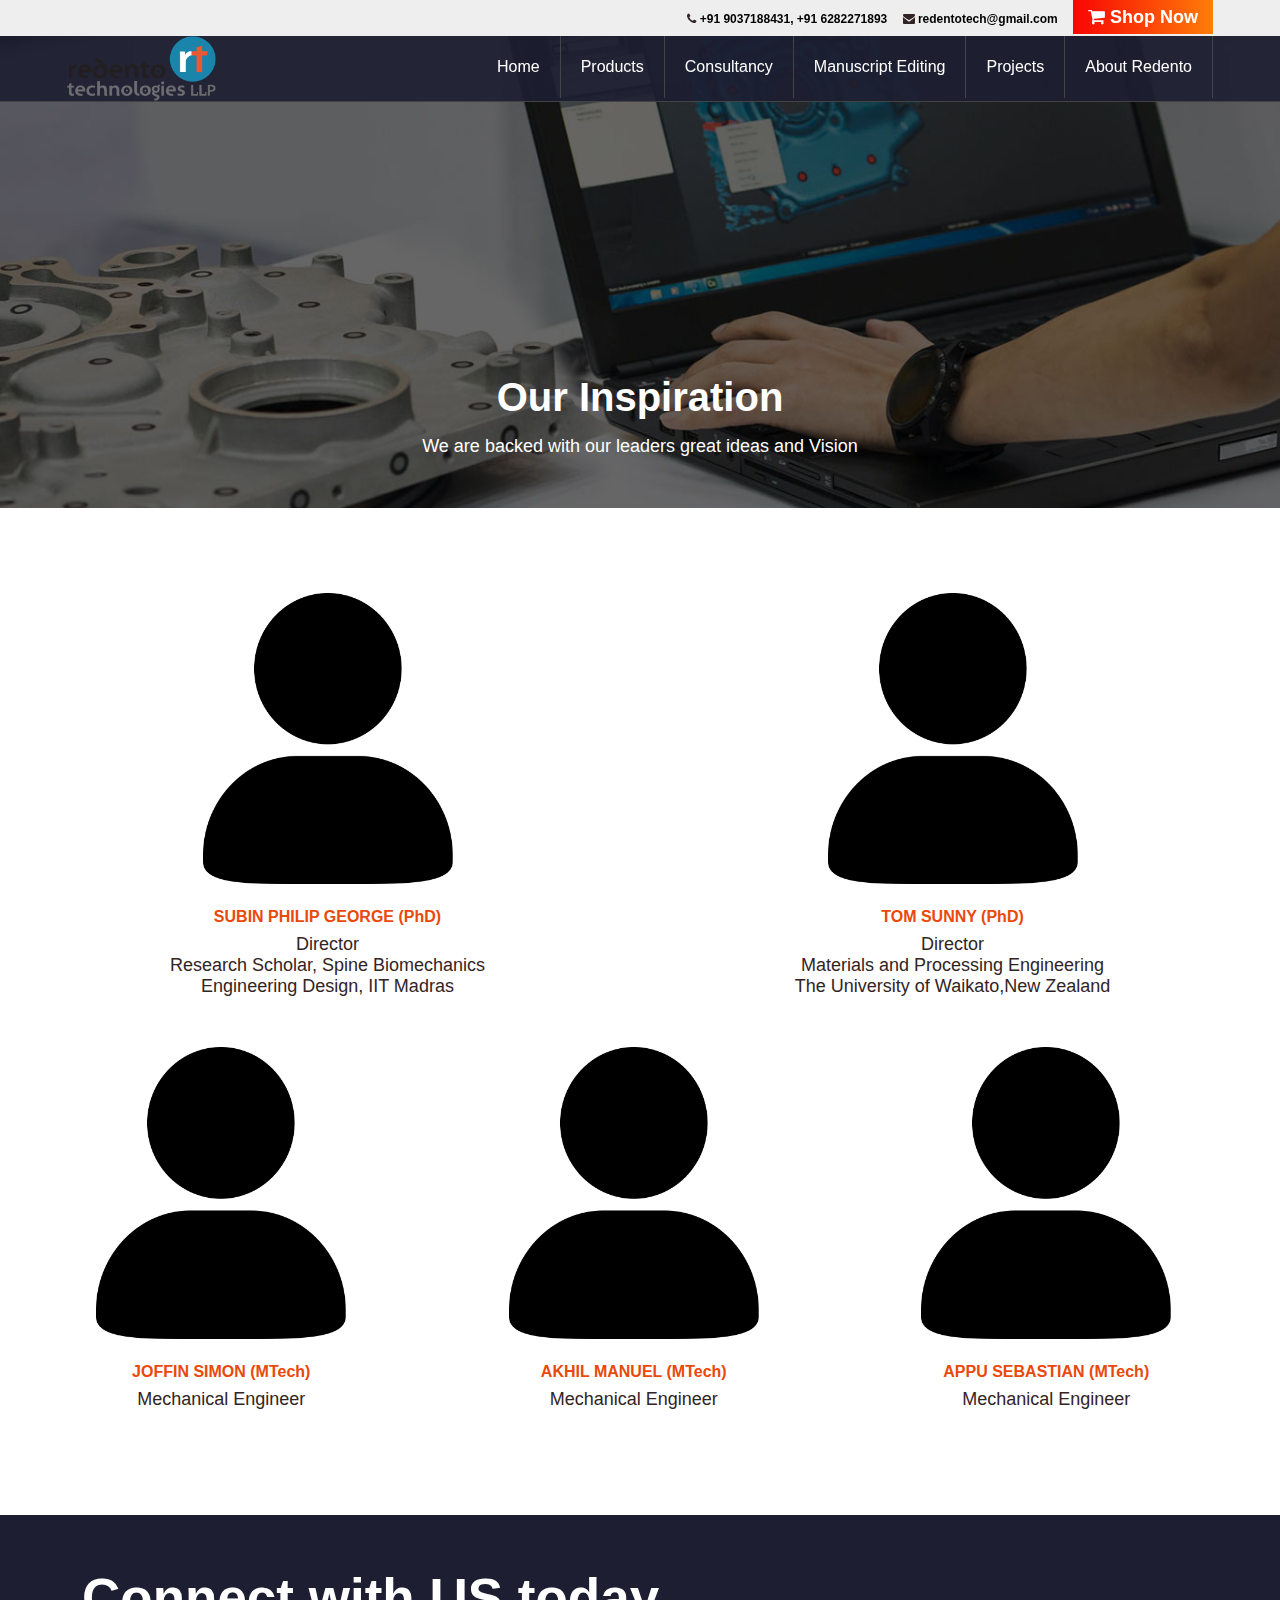
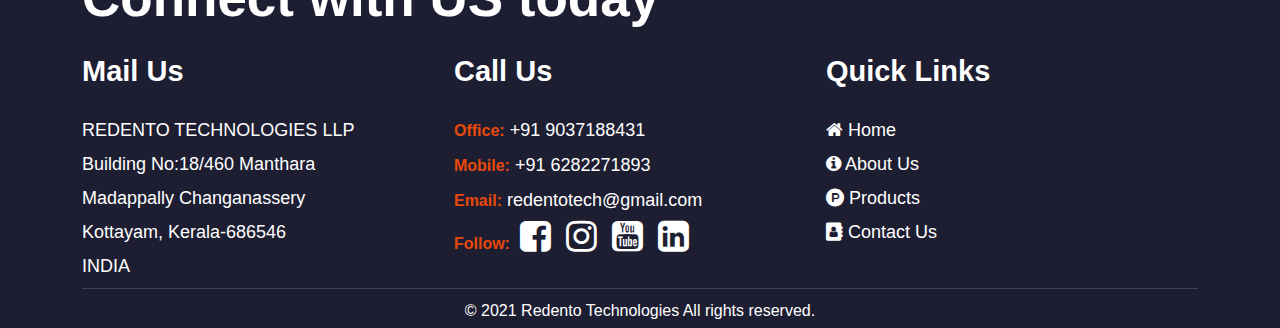
<file: our_leaders.html>
<!DOCTYPE html>
<html lang="en">
	<head>
	<meta http-equiv="Content-Type" content="text/html; charset=utf-8">
	<meta name="viewport" content="width=device-width, initial-scale=1.0">
	<title>Redento Technologies</title>
	<meta name="description" content="We are a dynamic Mechanical Drafting and Engineering Design Services Company serving clients across 20+ countries and execute projects at competitive rates.">
	<link rel="icon" href="assets/favicons/redento.ico" sizes="16x16">
	<link rel="stylesheet" type="text/css" href="assets/css/css-bootstrap.min.css">
	<link rel="stylesheet" type="text/css" href="assets/css/css-style.css">
	<link rel="stylesheet" type="text/css" href="assets/css/font-awesome-4.7.css">
	<link rel="stylesheet" type="text/css" href="assets/css/redento-custom.css">
	<script type="text/javascript" src="assets/js/jquery.min.js"></script>
	<script type="text/javascript" src="assets/js/bootstrap.min.js"></script>
</head>
    <body>
        <div class="main-website">
            <header>	
	<div class="topheader">
		<div class="headerwhite">
			<div class="container1146">
				<span class="callheader">
					<a href="tel:04169079430">
						<i class="fa fa-phone" aria-hidden="true"></i> 
						+91 9037188431, +91 6282271893 
					</a> 
					<a href="tel:03330119045"> 
						<i class="fa fa-envelope" aria-hidden="true"></i> 
						redentotech@gmail.com 
					</a> 
				</span>
				<a href="online_shop.html" class="topbtn">
					<i class="fa fa-shopping-cart" style="color: #FFF;" aria-hidden="true"></i> Shop Now
				</a>
			</div>
		</div>
		<div class="container1146">
			<div class="headerlogo">
				<a href="index.html">
					<img src="assets/logo/redento_logo.png" alt="Redento Technologies Logo">
				</a>
			</div>
			<div class="middelheader float-right">
				<nav>
					<label for="drop" class="toggle menumaintogal float-right">
						<img src="assets/images/images-menu.png" alt="menu"></label>
					<input type="checkbox" id="drop">
					<ul class="menu">
						<li><a href="index.html">Home</a></li>
						<li>
							<label for="drop-2" class="toggle">Products +</label>
							<a href="products.html" class="dis">Products</a>
							<input type="checkbox" id="drop-2" />
							<ul>
								<li><a href="productdetails.html?id=1">Nano Table</a></li>
								<li><a href="productdetails.html?id=2">LPG Cylinder Trolley</a></li>
								<li><a href="productdetails.html?id=3">Patient Transfer belt</a></li>
								<li><a href="products.html" class="toggle">All Products</a></li>
							</ul>
						</li>
						<li>
							<label for="drop-4" class="toggle">Consultancy +</label>
							<a href="#" class="dis">Consultancy</a>
							<input type="checkbox" id="drop-4" />
							<ul>
								<li><a href="user_login.html">Students Project</a></li>
								<li><a href="user_login.html">Company Project</a></li>
								<li><a href="user_login.html">Individual Project</a></li>
							</ul>
						</li>
						<li><a href="Manuscript_editing.html">Manuscript Editing</a></li>
						<li><a href="projects.html">Projects</a></li>
						<li>
							<label for="drop-5" class="toggle">
								About Redento +
							</label>
							<a href="#" class="dis">
								About Redento
							</a>
							<input type="checkbox" id="drop-5" />
							<ul style="right:0px !important;color:#FFF">
								<li>
									<a href="about_us.html">
										&nbsp; About Us
									</a>
								</li>
								<li>
									<a href="our_leaders.html">
										&nbsp; Our Leaders
									</a>
								</li>
								<li>
									<a href="contact_us.html">
										&nbsp; Contact Us
									</a>
								</li>
								<li>
									<li>
										<div style="padding-left:30px;padding-top:10px;color:#FFF;font-weight:bold">
											<i class="fa fa-user" style="color: #FFF;" aria-hidden="true"></i> 
											Redento Member
										</div>
										<div style="padding-left:25px;">
											<a href="user_login.html">
												<i class="fa fa-sign-in" style="color: #FFF;" aria-hidden="true"></i>
												&nbsp;Sign In
											</a>
											<a href="user_login.html">
												<i class="fa fa-user-plus" style="color: #FFF;" aria-hidden="true"></i>
												&nbsp;Become a Member
											</a>
										</div>
									</li>
								</li>
							</ul>
						
						</li>
						
						
					</ul>
				</nav>
			</div>
		</div>
	</div>
</header>	


            <section class="w100" style="position: relative;">
                <img src="assets/images/ourleaders.jpg" class="w100" alt="...">	
                <div class="" style="position:absolute; bottom:35px; width: 100%; float: left; text-align: center; color: #fff;">
                    <h1 style="font-size:40px; font-weight: 700;">Our Inspiration</h1>
                    <p style="color: #fff; padding: 0px 20%;">
                        We are backed with our leaders great ideas and Vision
                    </p>
                </div>
            </section>

            <section class="w100" style="padding: 35px 0 55px 0;">
                <div class="counter1300">
                   <!--
                    <div class="sectionHeader customTitleHeader">
                        Our Leadership
                    </div>
                -->
                    <div class="col-md-12 info-content-area marginTop50px">
                        <div class="col-md-6 col-sm=12 marginbottom50px">
                            <div class="col-md-12 tc" style="text-align: center;">						
                                <img src="assets/images/thumbnail.png" style="width: 250px;" alt="...">
                            </div>
                            <div class="col-md-12 tc" style="text-align: center; margin-top: 15px;">						
                                <b><span class="contury">SUBIN PHILIP GEORGE (PhD)</span></b>
                                <div class="normalLineHeight">Director</div>
                                <div class="normalLineHeight">Research Scholar, Spine Biomechanics</div>
                                <div class="normalLineHeight">Engineering Design, IIT Madras</div>
                            </div>
                        </div>
                        <div class="col-md-6 col-sm=12 marginbottom50px">
                            <div class="col-md-12 tc" style="text-align: center;">						
                                <img src="assets/images/thumbnail.png" style="width: 250px;" alt="...">
                            </div>
                            <div class="col-md-12 tc" style="text-align: center; margin-top: 15px;">		
                                <b><span class="contury">TOM SUNNY (PhD)</span></b>
                                <div class="normalLineHeight">Director</div>
                                <div class="normalLineHeight">Materials and Processing Engineering</div>
                                <div class="normalLineHeight">The University of Waikato,New Zealand</div>
                            </div>
                        </div>
                    </div>
                </div>
                <div class="counter1300">
                    <div class="col-md-12 info-content-area">
                        <div class="col-md-4 col-sm=12 NoMarginRight marginbottom50px">
                            <div class="col-md-12 tc" style="text-align: center;">						
                                <img src="assets/images/thumbnail.png" style="width: 250px;" alt="...">
                            </div>
                            <div class="col-md-12 tc" style="text-align: center; margin-top: 15px;">						
                                <b><span class="contury">JOFFIN SIMON (MTech)</span></b>
                                <div class="normalLineHeight">Mechanical Engineer</div>
                            </div>
                        </div>
                        <div class="col-md-4 col-sm=12 NoMarginRight marginbottom50px">
                            <div class="col-md-12 tc" style="text-align: center;">						
                                <img src="assets/images/thumbnail.png" style="width: 250px;" alt="...">
                            </div>
                            <div class="col-md-12 tc" style="text-align: center; margin-top: 15px;">						
                                <b><span class="contury">AKHIL MANUEL (MTech)</span></b>
                                <div class="normalLineHeight">Mechanical Engineer</div>
                            </div>
                        </div>
                        <div class="col-md-4 col-sm=12 NoMarginRight marginbottom50px">
                            <div class="col-md-12 tc" style="text-align: center; ">						
                                <img src="assets/images/thumbnail.png" style="width: 250px;" alt="...">
                            </div>
                            <div class="col-md-12 tc" style="text-align: center;margin-top: 15px;">						
                                <b><span class="contury">APPU SEBASTIAN (MTech)</span></b>
                                <div class="normalLineHeight">Mechanical Engineer</div>
                            </div>
                        </div>

                    </div>
                </div>
            </section>
            <footer>
                <div class="footer_cont container">
                    <div class="footer_text">Connect with US today</div>
                    <div class="w100">
                        <div class="w33footer width33">
                            <br/>
                            <span>Mail Us</span>
                            <br/>REDENTO TECHNOLOGIES LLP
                            <br/>Building No:18/460 Manthara 
                            <br/>Madappally Changanassery 
                            <br/>Kottayam, Kerala-686546 
                            <br/>INDIA
                        </div>
                        <div class="w33footer width33">
                            <br/><span>Call Us</span>
                            <br/><span class="contury">Office: </span> +91 9037188431
                            <br/><span class="contury">Mobile: </span> +91 6282271893 
                            <br/><span class="contury">Email: </span> redentotech@gmail.com
                            <br/><span class="contury">Follow: </span> 
                            <span style="margin-left: 5px;">
                                <a href="#" style="font-size: 36px;" target="_blank">
                                  <em class="footer fa fa-facebook-square" style="color: #FFF;"></em>
                                </a> 
                                <a href="#" style="font-size: 36px;margin-left: 5px;" target="_blank">
                                  <em class="footer fa fa-instagram" style="color: #FFF;"></em>
                                </a> 
                                <a href="#" style="font-size: 36px;margin-left: 5px;" target="_blank">
                                  <em class="footer fa fa-youtube-square" style="color: #FFF;"></em>
                                </a> 
                                <a href="#" style="font-size: 36px;margin-left: 5px;" target="_blank">
                                  <em class="footer fa fa-linkedin-square" style="color: #FFF;"></em>
                                </a>
                              </span>
                        </div>
                        <div class="w33footer width33">
                            <br>
                            <span>Quick Links</span>
                            <br><i class="fa fa-home" aria-hidden="true" style="color: #FFF;"></i> 
                            <a href="#" target="_blank">Home</a>
                            <br><i class="fa fa-info-circle" aria-hidden="true" style="color: #FFF;"></i> 
                            <a href="#" target="_blank">About Us</a>
                            <br><i class="fa fa-product-hunt" aria-hidden="true" style="color: #FFF;"></i> 
                            <a href="#" target="_blank">Products</a>
                            <br><i class="fa fa-address-book" aria-hidden="true" style="color: #FFF;"></i> 
                            <a href="#" target="_blank">Contact Us</a>
                        </div>
                    </div>
                    <div class="w100 text-center copy CopyRightWrapper">
                        © 2021 Redento Technologies All rights reserved.
                    </div>
                </div>
            </footer>
        </div>
    </body>
</html>
</file>
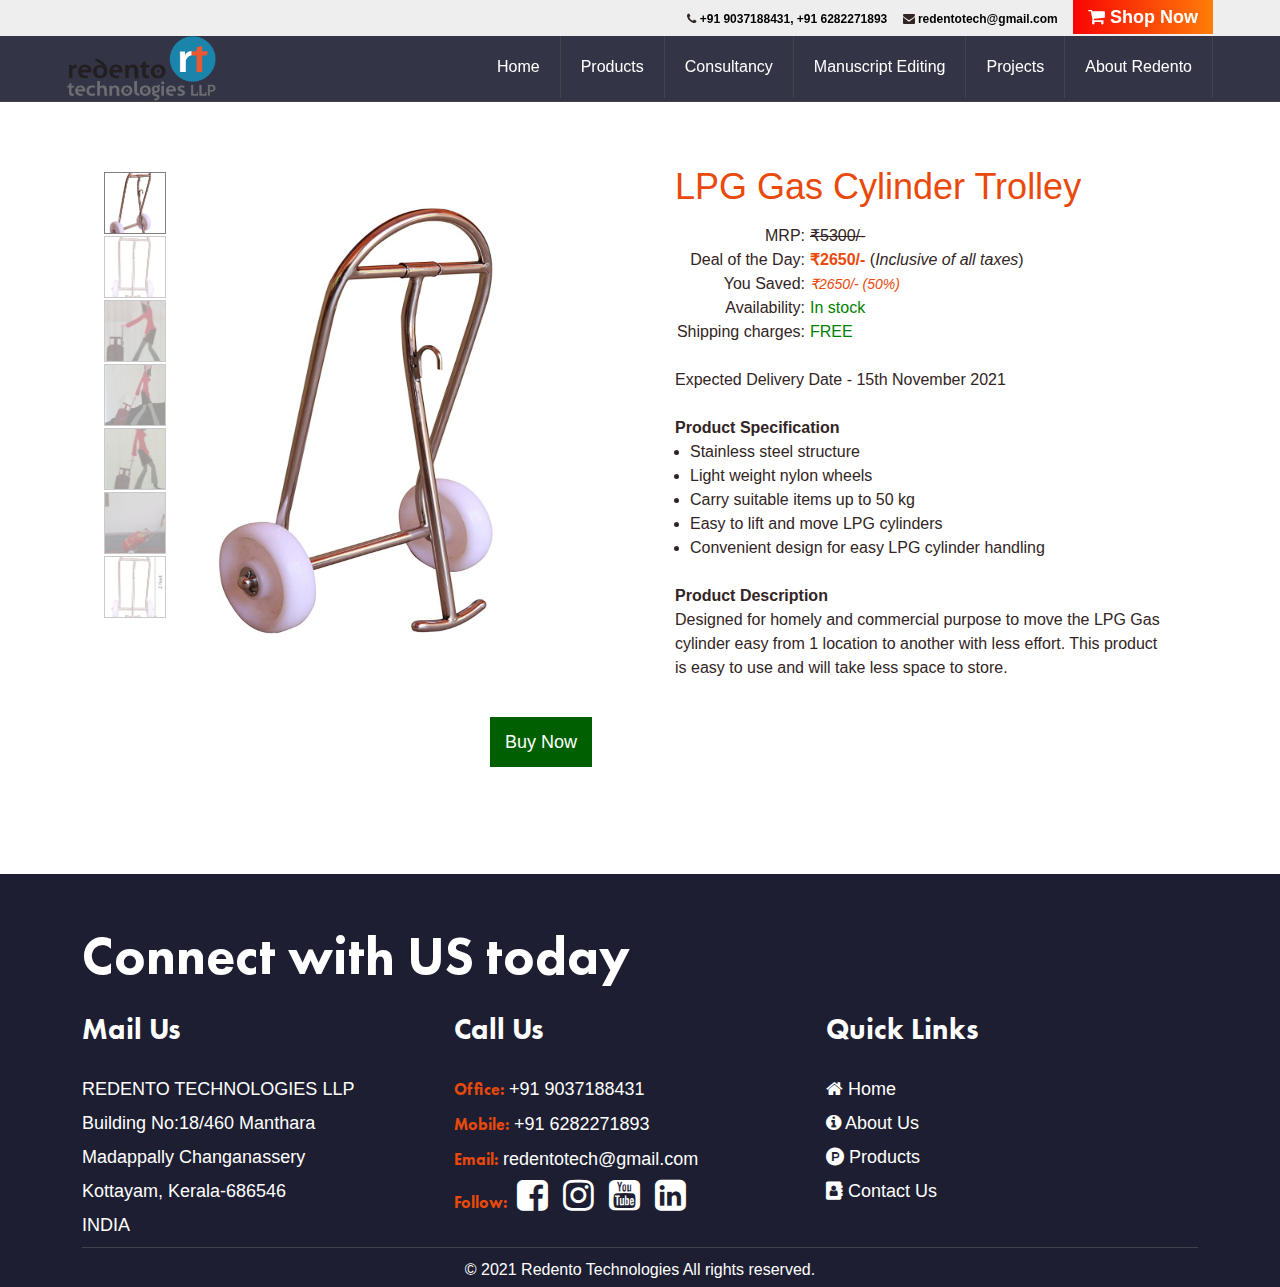
<file: productdetails.html>
<!DOCTYPE html>
<html lang="en">
	<head>
	<meta http-equiv="Content-Type" content="text/html; charset=utf-8">
	<meta name="viewport" content="width=device-width, initial-scale=1.0">
	<title>Redento Technologies</title>
	<meta name="description" content="We are a dynamic Mechanical Drafting and Engineering Design Services Company serving clients across 20+ countries and execute projects at competitive rates.">
	<link rel="icon" href="assets/favicons/redento.ico" sizes="16x16">
	<link rel="stylesheet" type="text/css" href="assets/css/css-bootstrap.min.css">
    <link rel="stylesheet" type="text/css" href="assets/css/blog-style.css">
	<link rel="stylesheet" type="text/css" href="assets/css/css-style.css">
	<link rel="stylesheet" type="text/css" href="assets/css/font-awesome-4.7.css">
	<link rel="stylesheet" type="text/css" href="assets/css/redento-custom.css">
    <link rel="stylesheet" type="text/css" href="assets/css/gallery.css">
	<script type="text/javascript" src="assets/js/jquery.min.js"></script>
	<script type="text/javascript" src="assets/js/bootstrap.min.js"></script>
    <script type="text/javascript" src="assets/js/gallery.js"></script>
</head>
    <body>
        <div class="main-website">
            <header>	
	<div class="topheader">
		<div class="headerwhite">
			<div class="container1146">
				<span class="callheader">
					<a href="tel:04169079430">
						<i class="fa fa-phone" aria-hidden="true"></i> 
						+91 9037188431, +91 6282271893 
					</a> 
					<a href="tel:03330119045"> 
						<i class="fa fa-envelope" aria-hidden="true"></i> 
						redentotech@gmail.com 
					</a> 
				</span>
				<a href="online_shop.html" class="topbtn">
					<i class="fa fa-shopping-cart" style="color: #FFF;" aria-hidden="true"></i> Shop Now
				</a>
			</div>
		</div>
		<div class="container1146">
			<div class="headerlogo">
				<a href="index.html">
					<img src="assets/logo/redento_logo.png" alt="Redento Technologies Logo">
				</a>
			</div>
			<div class="middelheader float-right">
				<nav>
					<label for="drop" class="toggle menumaintogal float-right">
						<img src="assets/images/images-menu.png" alt="menu"></label>
					<input type="checkbox" id="drop">
					<ul class="menu">
						<li><a href="index.html">Home</a></li>
						<li>
							<label for="drop-2" class="toggle">Products +</label>
							<a href="products.html" class="dis">Products</a>
							<input type="checkbox" id="drop-2" />
							<ul>
								<li><a href="productdetails.html?id=1">Nano Table</a></li>
								<li><a href="productdetails.html?id=2">LPG Cylinder Trolley</a></li>
								<li><a href="productdetails.html?id=3">Patient Transfer belt</a></li>
								<li><a href="products.html" class="toggle">All Products</a></li>
							</ul>
						</li>
						<li>
							<label for="drop-4" class="toggle">Consultancy +</label>
							<a href="#" class="dis">Consultancy</a>
							<input type="checkbox" id="drop-4" />
							<ul>
								<li><a href="user_login.html">Students Project</a></li>
								<li><a href="user_login.html">Company Project</a></li>
								<li><a href="user_login.html">Individual Project</a></li>
							</ul>
						</li>
						<li><a href="Manuscript_editing.html">Manuscript Editing</a></li>
						<li><a href="projects.html">Projects</a></li>
						<li>
							<label for="drop-5" class="toggle">
								About Redento +
							</label>
							<a href="#" class="dis">
								About Redento
							</a>
							<input type="checkbox" id="drop-5" />
							<ul style="right:0px !important;color:#FFF">
								<li>
									<a href="about_us.html">
										&nbsp; About Us
									</a>
								</li>
								<li>
									<a href="our_leaders.html">
										&nbsp; Our Leaders
									</a>
								</li>
								<li>
									<a href="contact_us.html">
										&nbsp; Contact Us
									</a>
								</li>
								<li>
									<li>
										<div style="padding-left:30px;padding-top:10px;color:#FFF;font-weight:bold">
											<i class="fa fa-user" style="color: #FFF;" aria-hidden="true"></i> 
											Redento Member
										</div>
										<div style="padding-left:25px;">
											<a href="user_login.html">
												<i class="fa fa-sign-in" style="color: #FFF;" aria-hidden="true"></i>
												&nbsp;Sign In
											</a>
											<a href="user_login.html">
												<i class="fa fa-user-plus" style="color: #FFF;" aria-hidden="true"></i>
												&nbsp;Become a Member
											</a>
										</div>
									</li>
								</li>
							</ul>
						
						</li>
						
						
					</ul>
				</nav>
			</div>
		</div>
	</div>
</header>		

            <section class="w100" style="position: relative;">
                <div class="productWrapper">
                    <div class="container1146">
                        <div class="col-md-12 info-content-area">
                            <div class="container-fluid col-md-6 px-sm-1 py-5 mx-auto">
                                <div class="row justify-content-center">
                                    <div class="d-flex">
                                        <div class="gallery-card">
                                            <div class="d-flex flex-column thumbnails">
                                                <div id="f1" class="tb tb-active"> <img class="thumbnail-img fit-image" src="assets/products/LPG Gas Cylinder Trolly/LPG Cylinder Trolly1.jpg"> </div>
                                                <div id="f2" class="tb"> <img class="thumbnail-img fit-image" src="assets/products/LPG Gas Cylinder Trolly/LPG Cylinder Trolly2.jpg"> </div>
                                                <div id="f3" class="tb"> <img class="thumbnail-img fit-image" src="assets/products/LPG Gas Cylinder Trolly/LPG Cylinder Trolly3.jpg"> </div>
                                                <div id="f4" class="tb"> <img class="thumbnail-img fit-image" src="assets/products/LPG Gas Cylinder Trolly/LPG Cylinder Trolly4.jpg"> </div>
                                                <div id="f5" class="tb"> <img class="thumbnail-img fit-image" src="assets/products/LPG Gas Cylinder Trolly/LPG Cylinder Trolly5.jpg"> </div>
                                                <div id="f6" class="tb"> <img class="thumbnail-img fit-image" src="assets/products/LPG Gas Cylinder Trolly/LPG Cylinder Trolly6.jpg"> </div>
                                                <div id="f7" class="tb"> <img class="thumbnail-img fit-image" src="assets/products/LPG Gas Cylinder Trolly/LPG Cylinder Trolly7.jpg"> </div>
                                            </div>
                                            <fieldset id="f11" class="active">
                                                <div class="product-pic"> 
                                                    <img class="pic0" src="assets/products/LPG Gas Cylinder Trolly/LPG Cylinder Trolly1.jpg"> 
                                                </div>
                                            </fieldset>
                                            <fieldset id="f21" class="">
                                                <div class="product-pic"> <img class="pic0" src="assets/products/LPG Gas Cylinder Trolly/LPG Cylinder Trolly2.jpg"> </div>
                                            </fieldset>
                                            <fieldset id="f31" class="">
                                                <div class="product-pic"> <img class="pic0" src="assets/products/LPG Gas Cylinder Trolly/LPG Cylinder Trolly3.jpg"> </div>
                                            </fieldset>
                                            <fieldset id="f41" class="">
                                                <div class="product-pic"> <img class="pic0" src="assets/products/LPG Gas Cylinder Trolly/LPG Cylinder Trolly4.jpg"> </div>
                                            </fieldset>
                                            <fieldset id="f51" class="">
                                                <div class="product-pic"> <img class="pic0" src="assets/products/LPG Gas Cylinder Trolly/LPG Cylinder Trolly5.jpg"> </div>
                                            </fieldset>
                                            <fieldset id="f61" class="">
                                                <div class="product-pic"> <img class="pic0" src="assets/products/LPG Gas Cylinder Trolly/LPG Cylinder Trolly6.jpg"> </div>
                                            </fieldset>
                                            <fieldset id="f71" class="">
                                                <div class="product-pic"> <img class="pic0" src="assets/products/LPG Gas Cylinder Trolly/LPG Cylinder Trolly7.jpg"> </div>
                                            </fieldset>
                                        </div>
                                        <div class="productButtonPannel" align="right">
                                            <a class="productBuyButton" href="https://www.amazon.in/Redento-Cylinder-Stainless-Trolley-1x2-5ft/dp/B076567YHC/ref=sr_1_2?ie=UTF8&qid=1539664210&sr=8-2&keywords=redento+trolley" target="_blank">Buy Now</a>
                                        </div>
                                    </div>
                                </div>
                            </div>
                            <div class="container-fluid col-md-6 px-sm-1 py-5 mx-auto">
                                <div class="gallery-card">
                                    <div class="ourProductHeader">LPG Gas Cylinder Trolley</div>
                                    <div class="productPrice">
                                        <table>
                                            <tr>
                                                <td class="textaliginRight" width="130px">MRP:</td>
                                                <td class="productPriceValue strikeText">&#8377;5300/-</td>
                                            </tr>
                                            <tr>
                                                <td class="textaliginRight">Deal of the Day:</td>
                                                <td class="productPriceValue"><b class="productPriceColor">&#8377;2650/-</b> (<i>Inclusive of all taxes</i>)</td>
                                            </tr>
                                            <tr>
                                                <td class="textaliginRight">You Saved:</td>
                                                <td class="productPriceValue"><i class="productSavedPrice">&#8377;2650/- (50%)</i></td>
                                            </tr>
                                            <tr>
                                                <td class="textaliginRight">Availability:</td>
                                                <td class="productPriceValue productInStock">In stock</td>
                                            </tr>
                                            <tr>
                                                <td class="textaliginRight">Shipping charges:</td>
                                                <td class="productPriceValue productInStock">FREE</td>
                                            </tr>
                                            <tr>
                                                <td colspan="2" class="textaliginLeft">&nbsp;</td>
                                            </tr>
                                            <tr>
                                                <td colspan="2" class="textaliginLeft">Expected Delivery Date - 15th November 2021</td>
                                            </tr>
                                            <tr>
                                                <td colspan="2" class="textaliginLeft">&nbsp;</td>
                                            </tr>
                                            <tr>
                                                <td colspan="2" class="textaliginLeft"><b>Product Specification</b></td>
                                            </tr>
                                            <tr>
                                                <td colspan="2" class="textaliginLeft paddingLeft15px productSpecification">
                                                    <ul>
                                                        <li>Stainless steel structure</li>
                                                        <li>Light weight nylon wheels</li>
                                                        <li>Carry suitable items up to 50 kg</li>
                                                        <li>Easy to lift and move LPG cylinders</li>
                                                        <li>Convenient design for easy LPG cylinder handling</li>
                                                    </ul>
                                                </td>
                                            </tr>
                                            <tr>
                                                <td colspan="2" class="textaliginLeft">&nbsp;</td>
                                            </tr>
                                            <tr>
                                                <td colspan="2" class="textaliginLeft"><b>Product Description</b></td>
                                            </tr>
                                            <tr>
                                                <td colspan="2" class="textaliginLeft">
                                                    Designed for homely and commercial purpose to move the LPG Gas cylinder easy from 1 location to another with less effort. This product is easy to use and will take less space to store. 
                                                </td>
                                            </tr>
                                        </table>
                                        
                                    </div>
                                </div>
                            </div>
                        </div>
                    </div>
                </div>
            </section>

            <footer>
                <div class="footer_cont container">
                    <div class="footer_text">Connect with US today</div>
                    <div class="w100">
                        <div class="w33footer width33">
                            <br/>
                            <span>Mail Us</span>
                            <br/>REDENTO TECHNOLOGIES LLP
                            <br/>Building No:18/460 Manthara 
                            <br/>Madappally Changanassery 
                            <br/>Kottayam, Kerala-686546 
                            <br/>INDIA
                        </div>
                        <div class="w33footer width33">
                            <br/><span>Call Us</span>
                            <br/><span class="contury">Office: </span> +91 9037188431
                            <br/><span class="contury">Mobile: </span> +91 6282271893 
                            <br/><span class="contury">Email: </span> redentotech@gmail.com
                            <br/><span class="contury">Follow: </span> 
                            <span style="margin-left: 5px;">
                                <a href="#" style="font-size: 36px;" target="_blank">
                                  <em class="footer fa fa-facebook-square" style="color: #FFF;"></em>
                                </a> 
                                <a href="#" style="font-size: 36px;margin-left: 5px;" target="_blank">
                                  <em class="footer fa fa-instagram" style="color: #FFF;"></em>
                                </a> 
                                <a href="#" style="font-size: 36px;margin-left: 5px;" target="_blank">
                                  <em class="footer fa fa-youtube-square" style="color: #FFF;"></em>
                                </a> 
                                <a href="#" style="font-size: 36px;margin-left: 5px;" target="_blank">
                                  <em class="footer fa fa-linkedin-square" style="color: #FFF;"></em>
                                </a>
                              </span>
                        </div>
                        <div class="w33footer width33">
                            <br>
                            <span>Quick Links</span>
                            <br><i class="fa fa-home" aria-hidden="true" style="color: #FFF;"></i> 
                            <a href="#" target="_blank">Home</a>
                            <br><i class="fa fa-info-circle" aria-hidden="true" style="color: #FFF;"></i> 
                            <a href="#" target="_blank">About Us</a>
                            <br><i class="fa fa-product-hunt" aria-hidden="true" style="color: #FFF;"></i> 
                            <a href="#" target="_blank">Products</a>
                            <br><i class="fa fa-address-book" aria-hidden="true" style="color: #FFF;"></i> 
                            <a href="#" target="_blank">Contact Us</a>
                        </div>
                    </div>
                    <div class="w100 text-center copy CopyRightWrapper">
                        © 2021 Redento Technologies All rights reserved.
                    </div>
                </div>
            </footer>

        </div>
    </body>
</html>
</file>
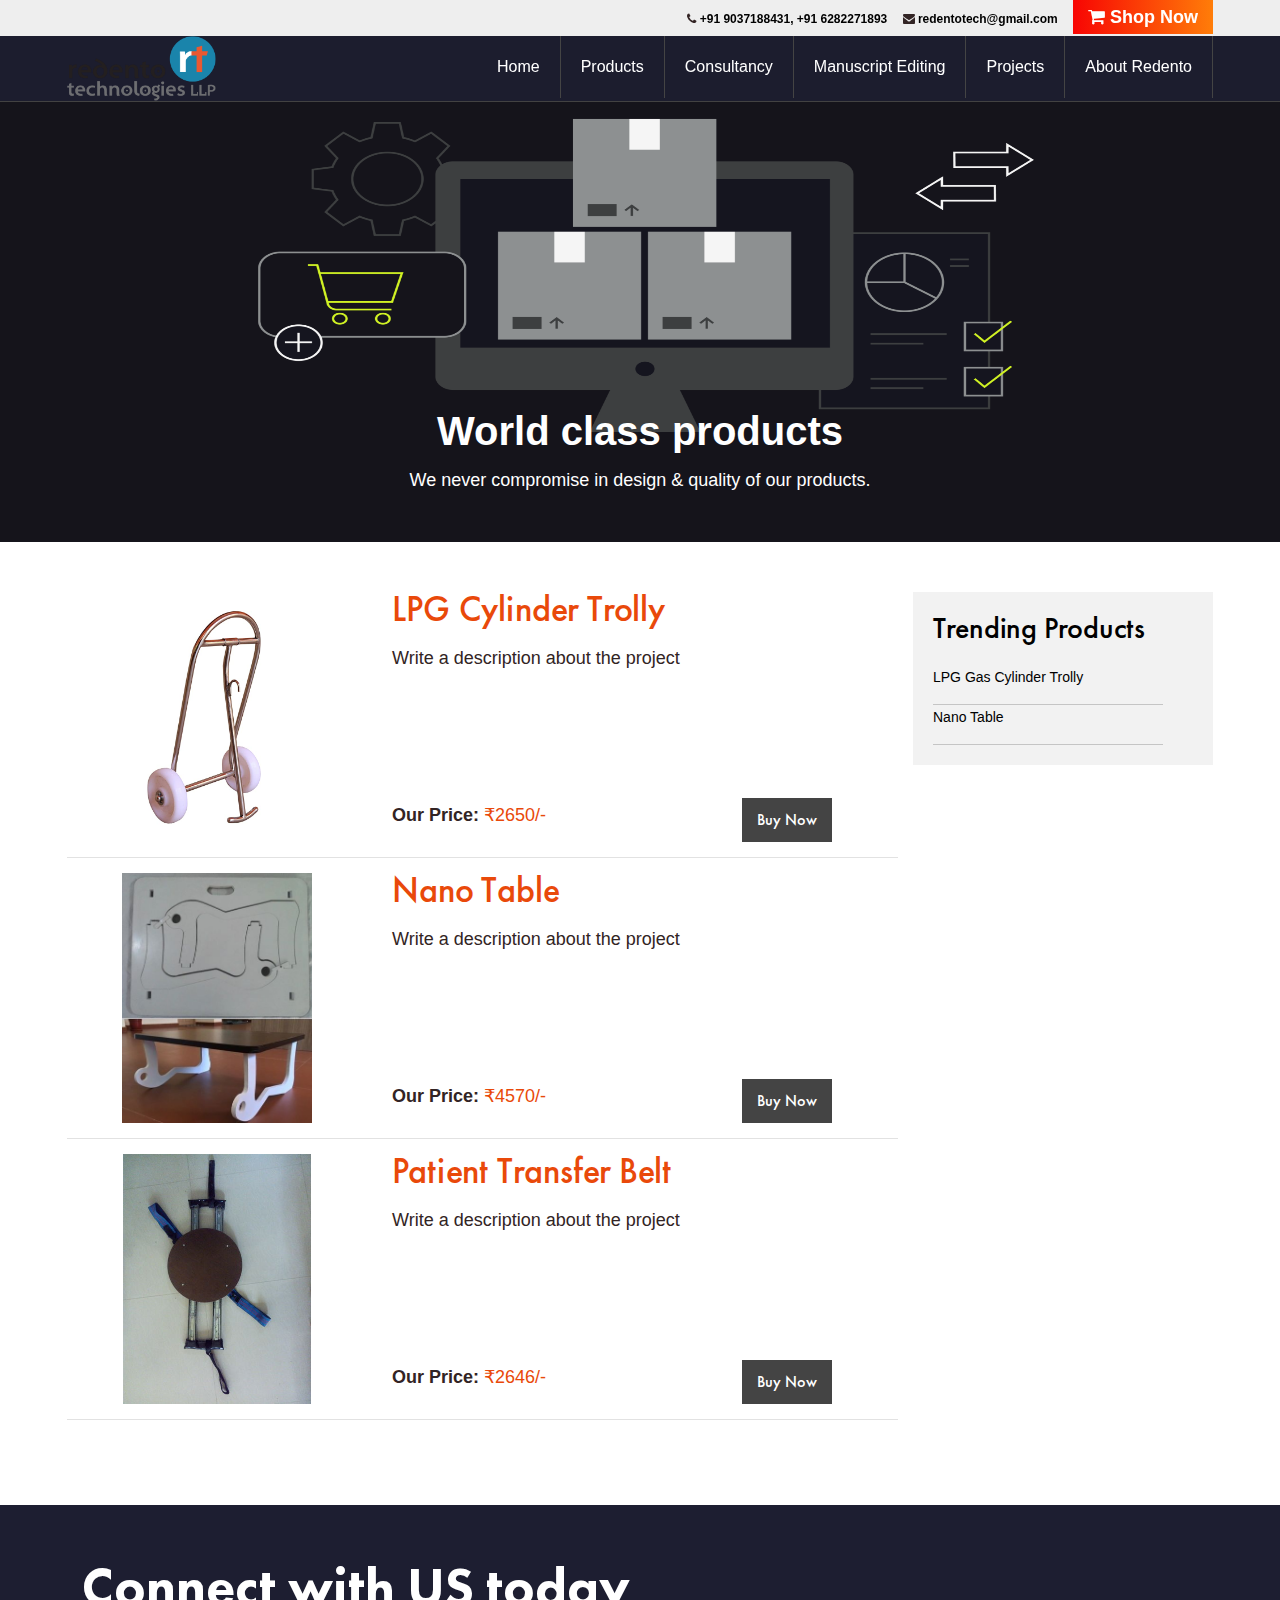
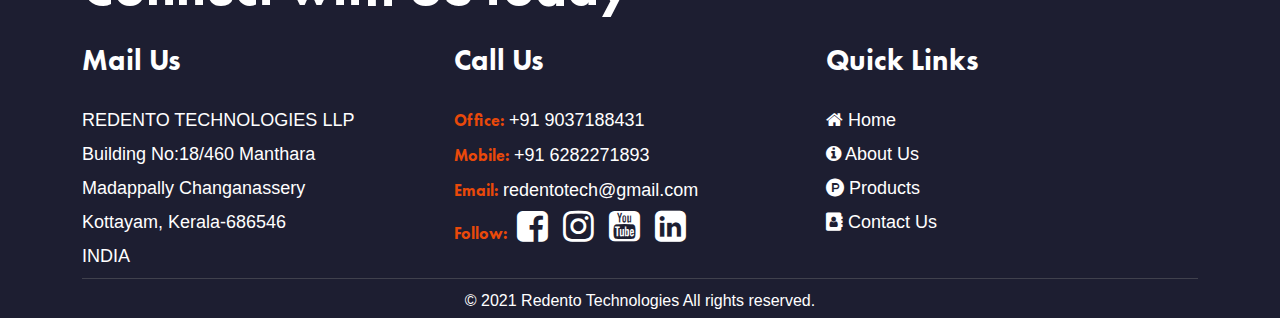
<file: products.html>
<!DOCTYPE html>
<html lang="en">
	<head>
	<meta http-equiv="Content-Type" content="text/html; charset=utf-8">
	<meta name="viewport" content="width=device-width, initial-scale=1.0">
	<title>Redento Technologies</title>
	<meta name="description" content="We are a dynamic Mechanical Drafting and Engineering Design Services Company serving clients across 20+ countries and execute projects at competitive rates.">
	<link rel="icon" href="assets/favicons/redento.ico" sizes="16x16">
	<link rel="stylesheet" type="text/css" href="assets/css/css-bootstrap.min.css">
    <link rel="stylesheet" type="text/css" href="assets/css/blog-style.css">
	<link rel="stylesheet" type="text/css" href="assets/css/css-style.css">
	<link rel="stylesheet" type="text/css" href="assets/css/font-awesome-4.7.css">
	<link rel="stylesheet" type="text/css" href="assets/css/redento-custom.css">
	<script type="text/javascript" src="assets/js/jquery.min.js"></script>
	<script type="text/javascript" src="assets/js/bootstrap.min.js"></script>
</head>
    <body>
        <div class="main-website">
            <header>	
	<div class="topheader">
		<div class="headerwhite">
			<div class="container1146">
				<span class="callheader">
					<a href="tel:04169079430">
						<i class="fa fa-phone" aria-hidden="true"></i> 
						+91 9037188431, +91 6282271893 
					</a> 
					<a href="tel:03330119045"> 
						<i class="fa fa-envelope" aria-hidden="true"></i> 
						redentotech@gmail.com 
					</a> 
				</span>
				<a href="online_shop.html" class="topbtn">
					<i class="fa fa-shopping-cart" style="color: #FFF;" aria-hidden="true"></i> Shop Now
				</a>
			</div>
		</div>
		<div class="container1146">
			<div class="headerlogo">
				<a href="index.html">
					<img src="assets/logo/redento_logo.png" alt="Redento Technologies Logo">
				</a>
			</div>
			<div class="middelheader float-right">
				<nav>
					<label for="drop" class="toggle menumaintogal float-right">
						<img src="assets/images/images-menu.png" alt="menu"></label>
					<input type="checkbox" id="drop">
					<ul class="menu">
						<li><a href="index.html">Home</a></li>
						<li>
							<label for="drop-2" class="toggle">Products +</label>
							<a href="products.html" class="dis">Products</a>
							<input type="checkbox" id="drop-2" />
							<ul>
								<li><a href="productdetails.html?id=1">Nano Table</a></li>
								<li><a href="productdetails.html?id=2">LPG Cylinder Trolley</a></li>
								<li><a href="productdetails.html?id=3">Patient Transfer belt</a></li>
								<li><a href="products.html" class="toggle">All Products</a></li>
							</ul>
						</li>
						<li>
							<label for="drop-4" class="toggle">Consultancy +</label>
							<a href="#" class="dis">Consultancy</a>
							<input type="checkbox" id="drop-4" />
							<ul>
								<li><a href="user_login.html">Students Project</a></li>
								<li><a href="user_login.html">Company Project</a></li>
								<li><a href="user_login.html">Individual Project</a></li>
							</ul>
						</li>
						<li><a href="Manuscript_editing.html">Manuscript Editing</a></li>
						<li><a href="projects.html">Projects</a></li>
						<li>
							<label for="drop-5" class="toggle">
								About Redento +
							</label>
							<a href="#" class="dis">
								About Redento
							</a>
							<input type="checkbox" id="drop-5" />
							<ul style="right:0px !important;color:#FFF">
								<li>
									<a href="about_us.html">
										&nbsp; About Us
									</a>
								</li>
								<li>
									<a href="our_leaders.html">
										&nbsp; Our Leaders
									</a>
								</li>
								<li>
									<a href="contact_us.html">
										&nbsp; Contact Us
									</a>
								</li>
								<li>
									<li>
										<div style="padding-left:30px;padding-top:10px;color:#FFF;font-weight:bold">
											<i class="fa fa-user" style="color: #FFF;" aria-hidden="true"></i> 
											Redento Member
										</div>
										<div style="padding-left:25px;">
											<a href="user_login.html">
												<i class="fa fa-sign-in" style="color: #FFF;" aria-hidden="true"></i>
												&nbsp;Sign In
											</a>
											<a href="user_login.html">
												<i class="fa fa-user-plus" style="color: #FFF;" aria-hidden="true"></i>
												&nbsp;Become a Member
											</a>
										</div>
									</li>
								</li>
							</ul>
						
						</li>
						
						
					</ul>
				</nav>
			</div>
		</div>
	</div>
</header>	

            <section class="w100" style="position: relative;">
                <img src="assets/images/ourproducts.png" class="w100" height="542px" alt="...">	
                <div class="" style="position:absolute; bottom:35px; width: 100%; float: left; text-align: center; color: #fff;">
                    <h1 style="font-size:40px; font-weight: 700;">World class products</h1>
                    <p style="color: #fff; padding: 0px 20%;">
                        We never compromise in design & quality of our products. 
                    </p>
                </div>
            </section>
        <!--
            <section class="w100" style="padding: 35px 0 0px 0;">
                <div class="counter1300">
                    <div class="sectionHeader customTitleHeader">
                        Our Products
                    </div>
                </div>
            </section>
        -->
            <section id="primary" class="content-area p70 noPaddingTop marginTop50px">
                <div class="container1146">
                    <div class="leftsidebar">
       
                        <ul>
                               <div class="mainpost">
                                   <div class="postimg ourProductImage" align="center">
                                       <img src="assets/products/LPG Cylinder Trolly.jpg" class="ourProductImage" 
                                        alt="LPG Cylinder Trolly" />
                                    </div>
                                   <div class="posttext ourProductsDescription">
                                        <h2><a href="productdetails.html?id=1" class="ourProductHeader">LPG Cylinder Trolly</a></h2>
                                        <div class="w100" style="padding: 15px 0;">
                                        Write a description about the project
                                        </div>
                                        <div class="ourProductBuyContainer">
                                            <div class="ourProductBuyPrice">
                                                <b>Our Price:</b>
                                                <span class="ourProductPrice"> &#8377;2650/-</span>
                                            </div>
                                            <div class="readmore ourProductBuyButton">
                                                <a href="productdetails.html?id=1">Buy Now</a>
                                            </div>	
                                        </div>
                                    </div>
                                </div>
                            
                               <div class="mainpost">
                                   <div class="postimg" align="center">
                                       <img src="assets/products/Nano Table.jpg" class="ourProductImage" 
                                       alt="Nano Table"/>
                                    </div>
                                   <div class="posttext ourProductsDescription">
                                        <h2><a href="productdetails.html?id=2" class="ourProductHeader">Nano Table</a></h2>
                                        <div class="w100" style="padding: 15px 0;">
                                            Write a description about the project
                                        </div>
                                        <div class="ourProductBuyContainer">
                                            <div class="ourProductBuyPrice">
                                               <b>Our Price:</b>
                                               <span class="ourProductPrice"> &#8377;4570/-</span>
                                            </div>
                                            <div class="readmore ourProductBuyButton">
                                                <a href="productdetails.html?id=2">Buy Now</a>
                                            </div>	
                                        </div>
                                    </div>
                                </div>
                            
                               <div class="mainpost">
                                   <div class="postimg" align="center">
                                       <img src="assets/products/patient-transfer-belt.jpg" class="ourProductImage" 
                                       alt="Patient Transfer Belt" />
                                    </div>
                                   <div class="posttext ourProductsDescription">
                                        <h2><a href="productdetails.html?id=3" class="ourProductHeader">Patient Transfer Belt</a></h2>
                                        <div class="w100" style="padding: 15px 0;">
                                            Write a description about the project
                                        </div>
                                        <div class="ourProductBuyContainer">
                                            <div class="ourProductBuyPrice">
                                                <b>Our Price:</b>
                                                <span class="ourProductPrice"> &#8377;2646/-</span>
                                            </div>
                                            <div class="readmore ourProductBuyButton">
                                                <a href="productdetails.html?id=3">Buy Now</a>
                                            </div>	
                                        </div>	
                                    </div>
                                </div>
                            </ul>
                         
                                             
                        </div>
                    <div class="rightsidebar padding20px">
                        <div id="sidebar" role="complementary">
                            <ul>
                                <section id="recent-posts-2" class="widget widget_recent_entries">		
                                    <h2 class="widget-title rightSidebarHeading">Trending Products</h2>		
                                    <ul>        
                                        <li>
                                           <a class="rightSidebarLink" href="#">LPG Gas Cylinder Trolly</a>
                                        </li>
                                        <li>
                                           <a class="rightSidebarLink" href="#">Nano Table</a>
                                        </li>
                                    </ul>
                                </section>		
                            </ul>
                        </div>
                    </div>
                </div>
            </section>
            <footer>
                <div class="footer_cont container">
                    <div class="footer_text">Connect with US today</div>
                    <div class="w100">
                        <div class="w33footer width33">
                            <br/>
                            <span>Mail Us</span>
                            <br/>REDENTO TECHNOLOGIES LLP
                            <br/>Building No:18/460 Manthara 
                            <br/>Madappally Changanassery 
                            <br/>Kottayam, Kerala-686546 
                            <br/>INDIA
                        </div>
                        <div class="w33footer width33">
                            <br/><span>Call Us</span>
                            <br/><span class="contury">Office: </span> +91 9037188431
                            <br/><span class="contury">Mobile: </span> +91 6282271893 
                            <br/><span class="contury">Email: </span> redentotech@gmail.com
                            <br/><span class="contury">Follow: </span> 
                            <span style="margin-left: 5px;">
                                <a href="#" style="font-size: 36px;" target="_blank">
                                  <em class="footer fa fa-facebook-square" style="color: #FFF;"></em>
                                </a> 
                                <a href="#" style="font-size: 36px;margin-left: 5px;" target="_blank">
                                  <em class="footer fa fa-instagram" style="color: #FFF;"></em>
                                </a> 
                                <a href="#" style="font-size: 36px;margin-left: 5px;" target="_blank">
                                  <em class="footer fa fa-youtube-square" style="color: #FFF;"></em>
                                </a> 
                                <a href="#" style="font-size: 36px;margin-left: 5px;" target="_blank">
                                  <em class="footer fa fa-linkedin-square" style="color: #FFF;"></em>
                                </a>
                              </span>
                        </div>
                        <div class="w33footer width33">
                            <br>
                            <span>Quick Links</span>
                            <br><i class="fa fa-home" aria-hidden="true" style="color: #FFF;"></i> 
                            <a href="#" target="_blank">Home</a>
                            <br><i class="fa fa-info-circle" aria-hidden="true" style="color: #FFF;"></i> 
                            <a href="#" target="_blank">About Us</a>
                            <br><i class="fa fa-product-hunt" aria-hidden="true" style="color: #FFF;"></i> 
                            <a href="#" target="_blank">Products</a>
                            <br><i class="fa fa-address-book" aria-hidden="true" style="color: #FFF;"></i> 
                            <a href="#" target="_blank">Contact Us</a>
                        </div>
                    </div>
                    <div class="w100 text-center copy CopyRightWrapper">
                        © 2021 Redento Technologies All rights reserved.
                    </div>
                </div>
            </footer>

        </div>
    </body>
</html>
</file>
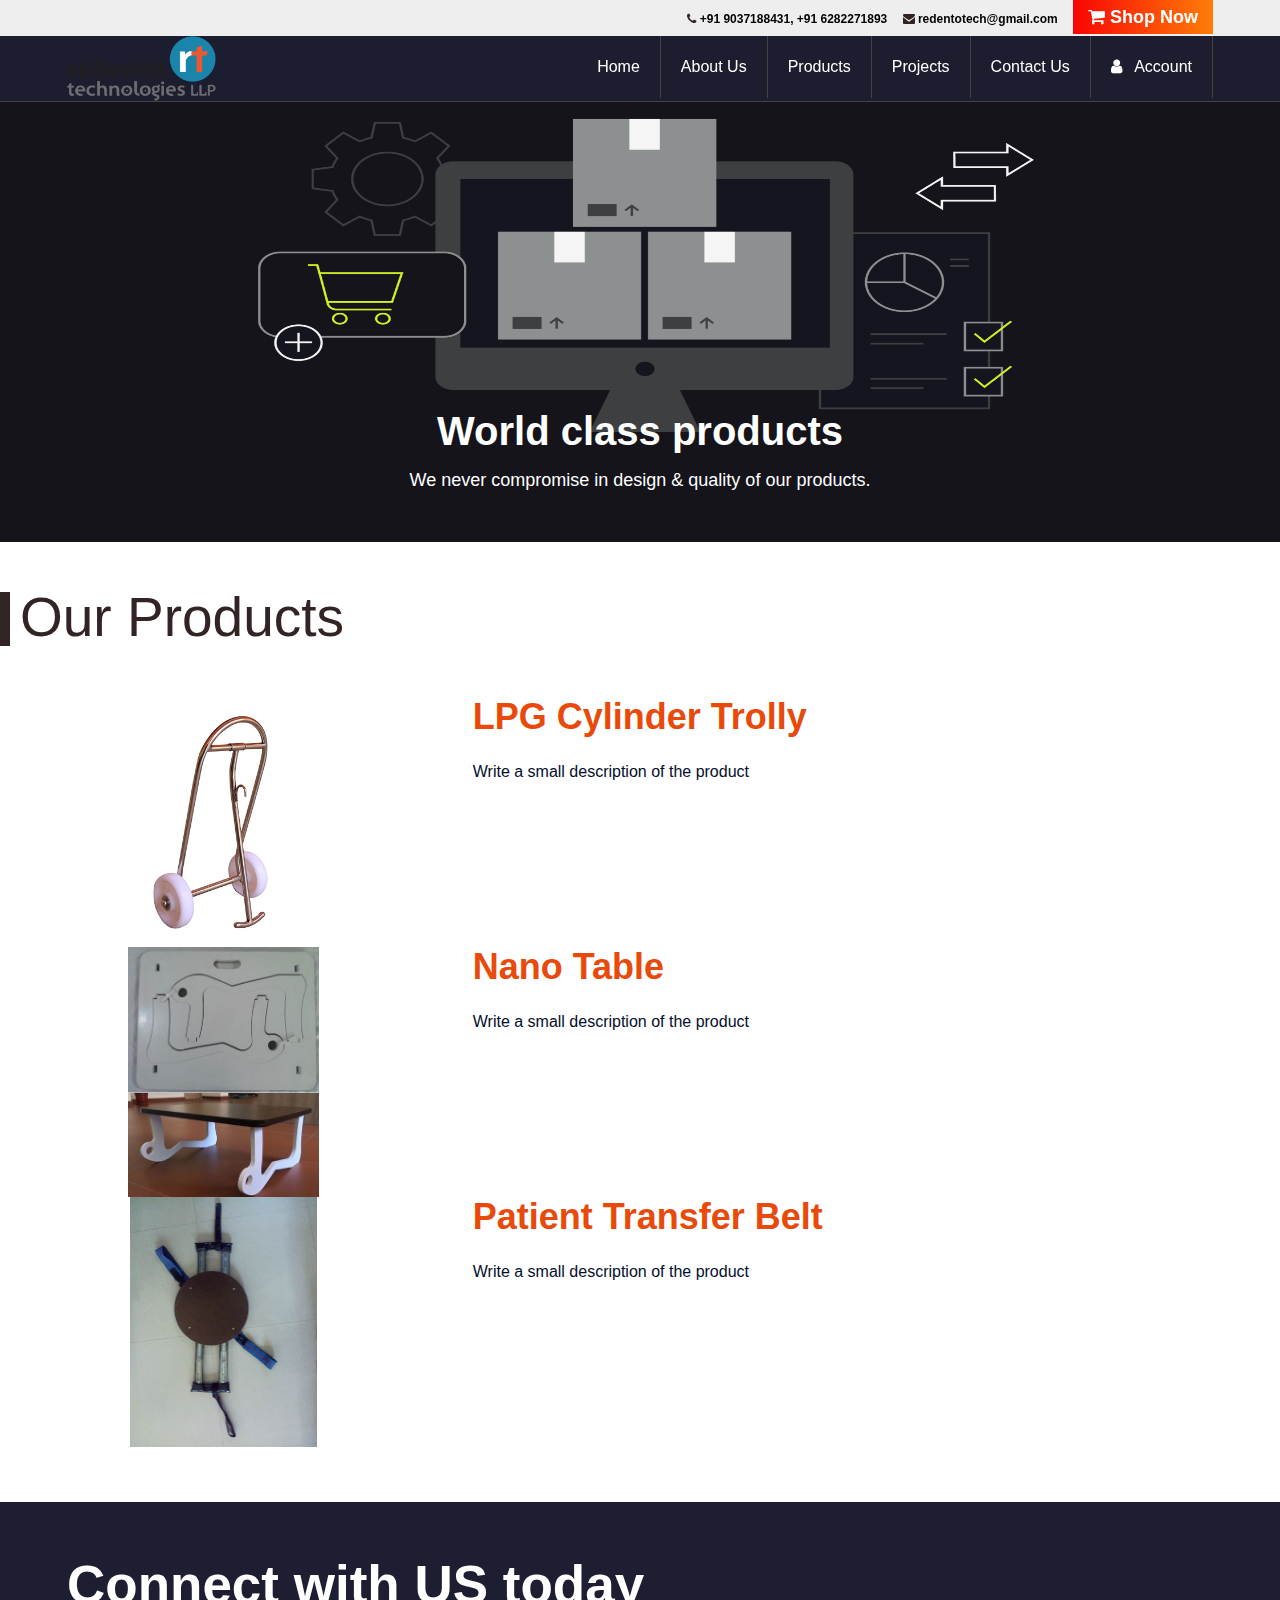
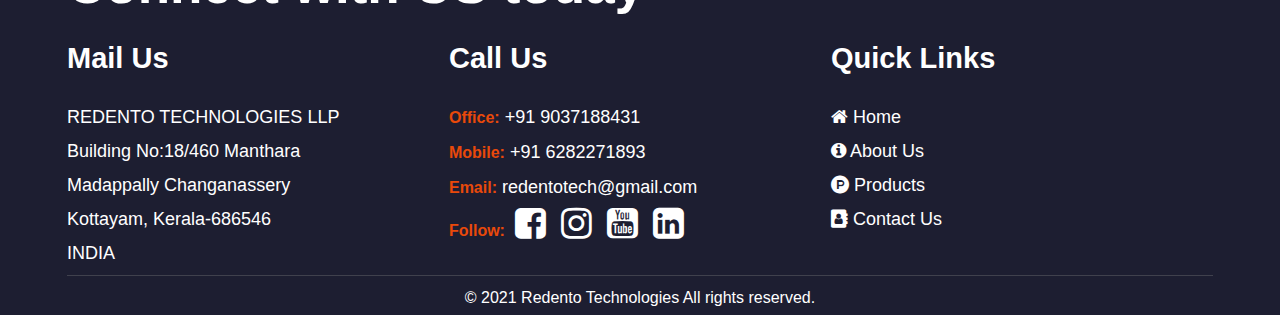
<file: products1.html>
<!DOCTYPE html>
<html lang="en">
	<head>
	<meta http-equiv="Content-Type" content="text/html; charset=utf-8">
	<meta name="viewport" content="width=device-width, initial-scale=1.0">
	<title>Redento Technologies</title>
	<meta name="description" content="We are a dynamic Mechanical Drafting and Engineering Design Services Company serving clients across 20+ countries and execute projects at competitive rates.">
	<link rel="icon" href="assets/favicons/redento.ico" sizes="16x16">
	<link rel="stylesheet" type="text/css" href="assets/css/css-bootstrap.min.css">
	<link rel="stylesheet" type="text/css" href="assets/css/css-style.css">
	<link rel="stylesheet" type="text/css" href="assets/css/font-awesome-4.7.css">
	<link rel="stylesheet" type="text/css" href="assets/css/redento-custom.css">
	<script type="text/javascript" src="assets/js/jquery.min.js"></script>
	<script type="text/javascript" src="assets/js/bootstrap.min.js"></script>
</head>
    <body>
        <div class="main-website">
            <header>	
                <div class="topheader">
                    <div class="headerwhite">
                        <div class="container1146">
                            <span class="callheader">
                                <a href="tel:04169079430">
                                    <i class="fa fa-phone" aria-hidden="true"></i> 
                                    +91 9037188431, +91 6282271893 
                                </a> 
                                <a href="tel:03330119045"> 
                                    <i class="fa fa-envelope" aria-hidden="true"></i> 
                                    redentotech@gmail.com 
                                </a> 
                            </span>
                            <a href="#" class="topbtn">
                                <i class="fa fa-shopping-cart" style="color: #FFF;" aria-hidden="true"></i> Shop Now
                            </a>
                        </div>
                    </div>
                    <div class="container1146">
                        <div class="headerlogo">
                            <a href="#">
                                <img src="assets/logo/redento_logo.png" alt="Redento Technologies Logo">
                            </a>
                        </div>
                        <div class="middelheader float-right">
                            <nav>
                                <label for="drop" class="toggle menumaintogal">
                                    <img src="assets/images/images-menu.png" alt="menu"></label>
                                <input type="checkbox" id="drop">
                                <ul class="menu">
                                    <li><a href="index.html">Home</a></li>
                                    <li>
                                        <label for="drop-1" class="toggle">About Us +</label>
                                        <a href="about_us.html" class="dis">About Us</a>
                                        <input type="checkbox" id="drop-1" />
                                        <ul>
                                            <li><a href="our_leaders.html">Our Leaders</a></li>
                                        </ul>
                                    </li>
                                    <li>
                                        <label for="drop-2" class="toggle">Products +</label>
                                        <a href="products.html" class="dis">Products</a>
                                        <input type="checkbox" id="drop-2" />
                                        <ul>
                                            <li><a href="#">Nano Table</a></li>
                                            <li><a href="#">Trolley</a></li>
                                            <li><a href="#">Patient Transfer belt</a></li>
                                            <li><a href="products.html" class="toggle">All Products</a></li>
                                        </ul>
                                    </li>
                                    <li><a href="projects.html">Projects</a></li>
                                    <li><a href="contact_us.html">Contact Us</a></li>
                                    <li>
                                        <label for="drop-3" class="toggle">
                                            <i class="fa fa-user" style="color: #FFF;" aria-hidden="true"></i> 
                                            Account +
                                        </label>
                                        <a href="#" class="dis">
                                            <i class="fa fa-user" style="color: #FFF;" aria-hidden="true"></i> 
                                            &nbsp; Account
                                        </a>
                                        <input type="checkbox" id="drop-3" />
                                        <ul style="right:0px !important;color:#FFF">
                                            <li>
                                                <a href="#">
                                                    <i class="fa fa-sign-in" style="color: #FFF;" aria-hidden="true"></i>
                                                    &nbsp; Sign In User
                                                </a>
                                            </li>
                                            <li>
                                                <a href="#">
                                                    <i class="fa fa-user-plus" style="color: #FFF;" aria-hidden="true"></i>
                                                    &nbsp; Create New User
                                                </a>
                                            </li>
                                        </ul>
                                    
                                    </li>
                                </ul>
                            </nav>
                        </div>
                    </div>
                </div>
            </header>	


            <section class="w100" style="position: relative;">
                <img src="assets/images/ourproducts.png" class="w100" height="542px" alt="...">	
                <div class="" style="position:absolute; bottom:35px; width: 100%; float: left; text-align: center; color: #fff;">
                    <h1 style="font-size:40px; font-weight: 700;">World class products</h1>
                    <p style="color: #fff; padding: 0px 20%;">
                        We never compromise in design & quality of our products. 
                    </p>
                </div>
            </section>

            <section class="w100" style="padding: 35px 0 55px 0;">
                <div class="counter1300">
                    <div class="sectionHeader customTitleHeader">
                        Our Products
                    </div>

                    <div class="counter1300 ourProductWrapper">
                        <div class="col-md-12 info-content-area noPaddingRight">
                            <div class="section-title"> 
                                <div class="col-md-4 tc ourProductMargin" style="text-align: center;">						
                                    <img src="assets/products/LPG Cylinder Trolly.jpg" class="ourProductImage" alt="...">
                                    <div class="toggle">
                                        <h2 class="ourProductHeader">LPG Cylinder Trolly</h2>		
                                    </div>
                                </div>
                                <div class="col-md-8 tc ourProductDescription">
                                    <div class="ourProductMargin">
                                        <h2 class="ourProductHeader">LPG Cylinder Trolly</h2>		
                                        <p>
                                            Write a small description of the product
                                        </p>
                                    </div>		
                                </div>			
                            </div>
                        </div>
                    </div>
                    <div class="counter1300 ourProductWrapper">
                        <div class="col-md-12 info-content-area noPaddingRight">
                            <div class="section-title"> 
                                <div class="col-md-4 tc ourProductMargin" style="text-align: center;">						
                                    <img src="assets/products/Nano Table.jpg" class="ourProductImage" alt="...">
                                    <div class="toggle">
                                        <h2 class="ourProductHeader">Nano Table</h2>		
                                    </div>
                                </div>
                                <div class="col-md-8 tc ourProductDescription">
                                    <div class="ourProductMargin">
                                        <h2 class="ourProductHeader">Nano Table</h2>		
                                        <p>
                                            Write a small description of the product
                                        </p>
                                    </div>		
                                </div>			
                            </div>
                        </div>
                    </div>
                    <div class="counter1300 ourProductWrapper">
                        <div class="col-md-12 info-content-area noPaddingRight">
                            <div class="section-title"> 
                                <div class="col-md-4 tc ourProductMargin" style="text-align: center;">						
                                    <img src="assets/products/patient-transfer-belt.jpg" class="ourProductImage" alt="...">
                                    <div class="toggle">
                                        <h2 class="ourProductHeader">Patient Transfer Belt</h2>		
                                    </div>
                                </div>
                                <div class="col-md-8 tc ourProductDescription">
                                    <div class="ourProductMargin">
                                        <h2 class="ourProductHeader">Patient Transfer Belt</h2>		
                                        <p>
                                            Write a small description of the product
                                        </p>
                                    </div>
                                </div>					
                            </div>
                        </div>
                    </div>

                    <!--
                    <div class="col-md-12 info-content-area">
                        <div class="col-md-6 col-sm=12 marginbottom50px">
                            <div class="col-md-12 tc" style="text-align: center;">						
                                <img src="assets/products/LPG Cylinder Trolly.jpg" style="height: 250px;" alt="...">
                            </div>
                            <div class="col-md-12 tc" style="text-align: center; margin-top: 15px;">						
                                <b><span class="contury">LPG Cylinder Trolly</span></b>
                                <div class="normalLineHeight">Director</div>
                            </div>
                        </div>
                        <div class="col-md-6 col-sm=12 marginbottom50px">
                            <div class="col-md-12 tc" style="text-align: center;">						
                                <img src="assets/products/Nano Table.jpg" style="height: 250px;" alt="...">
                            </div>
                            <div class="col-md-12 tc" style="text-align: center; margin-top: 15px;">		
                                <b><span class="contury">Nano Table</span></b>
                            </div>
                        </div>
                        <div class="col-md-6 col-sm=12 marginbottom50px">
                            <div class="col-md-12 tc" style="text-align: center;">						
                                <img src="assets/products/patient-transfer-belt.jpg" style="height: 250px;" alt="...">
                            </div>
                            <div class="col-md-12 tc" style="text-align: center; margin-top: 15px;">						
                                <b><span class="contury">Patient Transfer Belt</span></b>
                                <div class="normalLineHeight">Director</div>
                            </div>
                        </div>
                    </div>
                -->
                </div>
            </section>
            <footer>
                <div class="footer_cont">
                    <div class="footer_text">Connect with US today</div>
                    <div class="w100">
                        <div class="w33footer width33">
                            <br/>
                            <span>Mail Us</span>
                            <br/>REDENTO TECHNOLOGIES LLP
                            <br/>Building No:18/460 Manthara 
                            <br/>Madappally Changanassery 
                            <br/>Kottayam, Kerala-686546 
                            <br/>INDIA
                        </div>
                        <div class="w33footer width33">
                            <br/><span>Call Us</span>
                            <br/><span class="contury">Office: </span> +91 9037188431
                            <br/><span class="contury">Mobile: </span> +91 6282271893 
                            <br/><span class="contury">Email: </span> redentotech@gmail.com
                            <br/><span class="contury">Follow: </span> 
                            <span style="margin-left: 5px;">
                                <a href="#" style="font-size: 36px;" target="_blank">
                                  <em class="footer fa fa-facebook-square" style="color: #FFF;"></em>
                                </a> 
                                <a href="#" style="font-size: 36px;margin-left: 5px;" target="_blank">
                                  <em class="footer fa fa-instagram" style="color: #FFF;"></em>
                                </a> 
                                <a href="#" style="font-size: 36px;margin-left: 5px;" target="_blank">
                                  <em class="footer fa fa-youtube-square" style="color: #FFF;"></em>
                                </a> 
                                <a href="#" style="font-size: 36px;margin-left: 5px;" target="_blank">
                                  <em class="footer fa fa-linkedin-square" style="color: #FFF;"></em>
                                </a>
                              </span>
                        </div>
                        <div class="w33footer width33">
                            <br>
                            <span>Quick Links</span>
                            <br><i class="fa fa-home" aria-hidden="true" style="color: #FFF;"></i> 
                            <a href="#" target="_blank">Home</a>
                            <br><i class="fa fa-info-circle" aria-hidden="true" style="color: #FFF;"></i> 
                            <a href="#" target="_blank">About Us</a>
                            <br><i class="fa fa-product-hunt" aria-hidden="true" style="color: #FFF;"></i> 
                            <a href="#" target="_blank">Products</a>
                            <br><i class="fa fa-address-book" aria-hidden="true" style="color: #FFF;"></i> 
                            <a href="#" target="_blank">Contact Us</a>
                        </div>
                    </div>
                    <div class="w100 text-center copy CopyRightWrapper">
                        © 2021 Redento Technologies All rights reserved.
                    </div>
                </div>
            </footer>
        </div>
    </body>
</html>
</file>
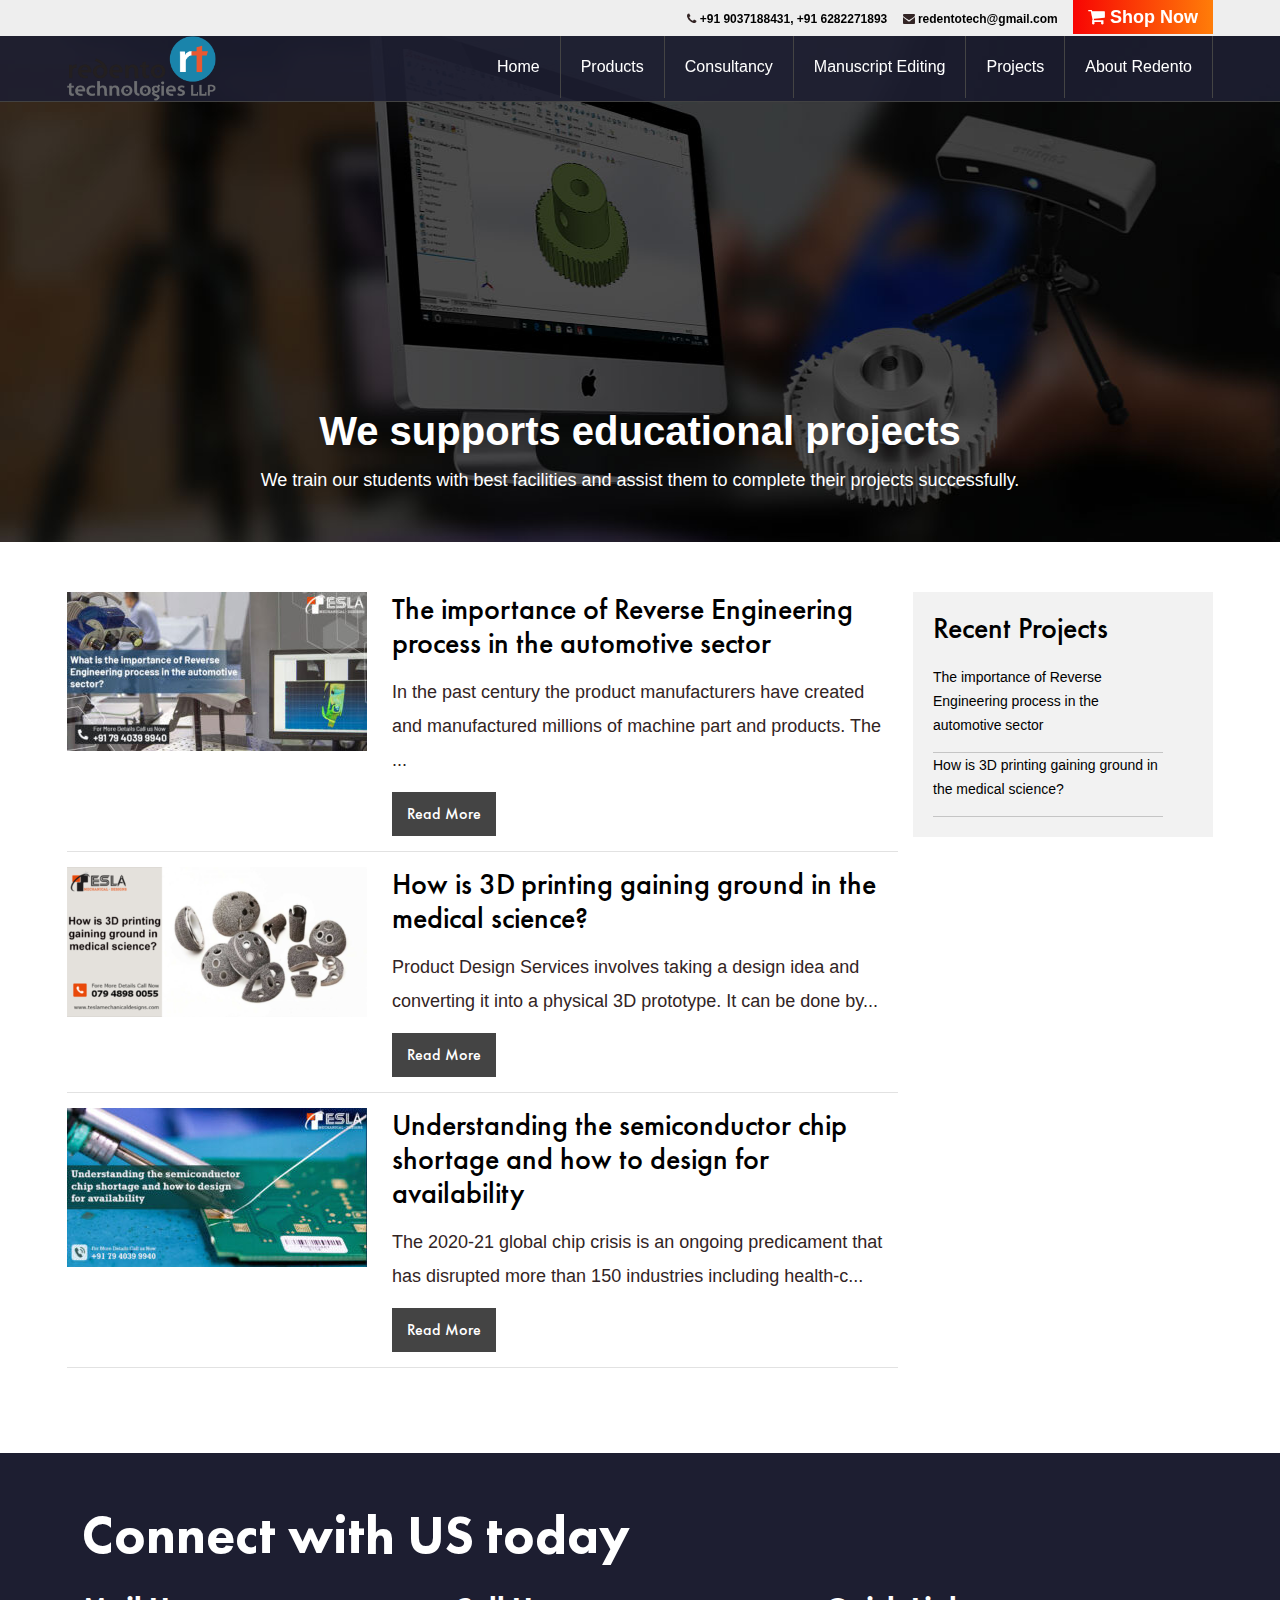
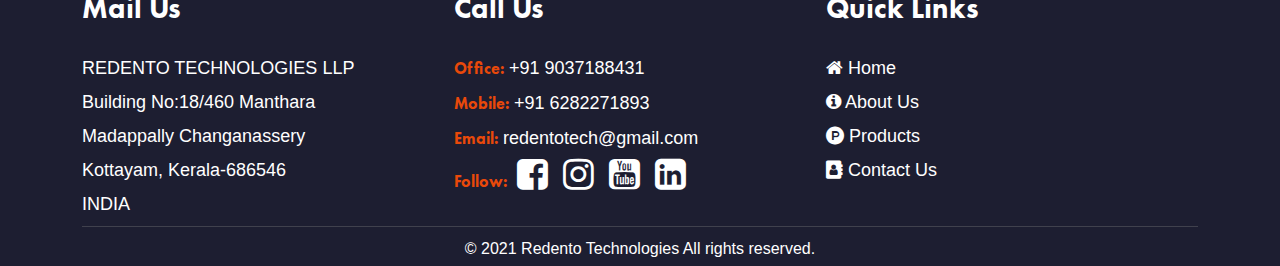
<file: projects.html>
<!DOCTYPE html>
<html lang="en">
	<head>
	<meta http-equiv="Content-Type" content="text/html; charset=utf-8">
	<meta name="viewport" content="width=device-width, initial-scale=1.0">
	<title>Redento Technologies</title>
	<meta name="description" content="We are a dynamic Mechanical Drafting and Engineering Design Services Company serving clients across 20+ countries and execute projects at competitive rates.">
	<link rel="icon" href="assets/favicons/redento.ico" sizes="16x16">
	<link rel="stylesheet" type="text/css" href="assets/css/css-bootstrap.min.css">
    <link rel="stylesheet" type="text/css" href="assets/css/blog-style.css">
	<link rel="stylesheet" type="text/css" href="assets/css/css-style.css">
	<link rel="stylesheet" type="text/css" href="assets/css/font-awesome-4.7.css">
	<link rel="stylesheet" type="text/css" href="assets/css/redento-custom.css">
	<script type="text/javascript" src="assets/js/jquery.min.js"></script>
	<script type="text/javascript" src="assets/js/bootstrap.min.js"></script>
</head>
    <body>
        <div class="main-website">
            <header>	
	<div class="topheader">
		<div class="headerwhite">
			<div class="container1146">
				<span class="callheader">
					<a href="tel:04169079430">
						<i class="fa fa-phone" aria-hidden="true"></i> 
						+91 9037188431, +91 6282271893 
					</a> 
					<a href="tel:03330119045"> 
						<i class="fa fa-envelope" aria-hidden="true"></i> 
						redentotech@gmail.com 
					</a> 
				</span>
				<a href="online_shop.html" class="topbtn">
					<i class="fa fa-shopping-cart" style="color: #FFF;" aria-hidden="true"></i> Shop Now
				</a>
			</div>
		</div>
		<div class="container1146">
			<div class="headerlogo">
				<a href="index.html">
					<img src="assets/logo/redento_logo.png" alt="Redento Technologies Logo">
				</a>
			</div>
			<div class="middelheader float-right">
				<nav>
					<label for="drop" class="toggle menumaintogal float-right">
						<img src="assets/images/images-menu.png" alt="menu"></label>
					<input type="checkbox" id="drop">
					<ul class="menu">
						<li><a href="index.html">Home</a></li>
						<li>
							<label for="drop-2" class="toggle">Products +</label>
							<a href="products.html" class="dis">Products</a>
							<input type="checkbox" id="drop-2" />
							<ul>
								<li><a href="productdetails.html?id=1">Nano Table</a></li>
								<li><a href="productdetails.html?id=2">LPG Cylinder Trolley</a></li>
								<li><a href="productdetails.html?id=3">Patient Transfer belt</a></li>
								<li><a href="products.html" class="toggle">All Products</a></li>
							</ul>
						</li>
						<li>
							<label for="drop-4" class="toggle">Consultancy +</label>
							<a href="#" class="dis">Consultancy</a>
							<input type="checkbox" id="drop-4" />
							<ul>
								<li><a href="user_login.html">Students Project</a></li>
								<li><a href="user_login.html">Company Project</a></li>
								<li><a href="user_login.html">Individual Project</a></li>
							</ul>
						</li>
						<li><a href="Manuscript_editing.html">Manuscript Editing</a></li>
						<li><a href="projects.html">Projects</a></li>
						<li>
							<label for="drop-5" class="toggle">
								About Redento +
							</label>
							<a href="#" class="dis">
								About Redento
							</a>
							<input type="checkbox" id="drop-5" />
							<ul style="right:0px !important;color:#FFF">
								<li>
									<a href="about_us.html">
										&nbsp; About Us
									</a>
								</li>
								<li>
									<a href="our_leaders.html">
										&nbsp; Our Leaders
									</a>
								</li>
								<li>
									<a href="contact_us.html">
										&nbsp; Contact Us
									</a>
								</li>
								<li>
									<li>
										<div style="padding-left:30px;padding-top:10px;color:#FFF;font-weight:bold">
											<i class="fa fa-user" style="color: #FFF;" aria-hidden="true"></i> 
											Redento Member
										</div>
										<div style="padding-left:25px;">
											<a href="user_login.html">
												<i class="fa fa-sign-in" style="color: #FFF;" aria-hidden="true"></i>
												&nbsp;Sign In
											</a>
											<a href="user_login.html">
												<i class="fa fa-user-plus" style="color: #FFF;" aria-hidden="true"></i>
												&nbsp;Become a Member
											</a>
										</div>
									</li>
								</li>
							</ul>
						
						</li>
						
						
					</ul>
				</nav>
			</div>
		</div>
	</div>
</header>	


            <section class="w100" style="position: relative;">
                <img src="assets/images/ourprojects.jpg" class="w100" height="542px" alt="...">	
                <div class="" style="position:absolute; bottom:35px; width: 100%; float: left; text-align: center; color: #fff;">
                    <h1 style="font-size:40px; font-weight: 700;">We supports educational projects</h1>
                    <p style="color: #fff; padding: 0px 20%;">
                        We train our students with best facilities and assist them to complete their projects successfully.
                    </p>
                </div>
            </section>

            <!--
            <section class="w100" style="padding: 35px 0 0px 0;">
                <div class="counter1300">
                    <div class="sectionHeader customTitleHeader">
                        Our Projects
                    </div>
                </div>
            </section>
            -->
            <section id="primary" class="content-area p70 noPaddingTop marginTop50px">
                <div class="container1146">
                    <div class="leftsidebar">
                        <ul>
                            <div class="mainpost">
                                <div class="postimg"><img width="300" height="159" src="assets/projects/project1.jpg" class="attachment-medium size-medium wp-post-image" alt="The importance of Reverse Engineering process in the automotive sector" ></div>
                                <div class="posttext">
                                    <h2><a href="#">The importance of Reverse Engineering process in the automotive sector</a></h2>
                                    <div class="w100" style="padding: 15px 0;">
                                    In the past
                                    century the product manufacturers have created and manufactured millions of
                                    machine part and products. The ...
                                    </div>
                                    <div class="readmore"><a href="#">Read More </a></div>	
                                </div>
                            </div>
                            <div class="mainpost">
                                <div class="postimg"><img width="300" height="150" src="assets/projects/project2.png" class="attachment-medium size-medium wp-post-image" alt="How is 3D printing gaining ground in the medical science?"></div>
                                <div class="posttext">
                                    <h2><a href="#">How is 3D printing gaining ground in the medical science?</a></h2>
                                    <div class="w100" style="padding: 15px 0;">
                                        
    Product Design Services involves taking a design idea and converting it into a physical 3D prototype. It can be done by...
                                    </div>
                                    <div class="readmore"><a href="#">Read More </a></div>	
                                </div>
                            </div>
                            <div class="mainpost">
                                <div class="postimg"><img width="300" height="159" src="assets/projects/project3.jpg" class="attachment-medium size-medium wp-post-image" alt="Understanding the semiconductor chip shortage and how to design for availability"></div>
                                <div class="posttext">
                                    <h2><a href="#">Understanding the semiconductor chip shortage and how to design for availability</a></h2>
                                    <div class="w100" style="padding: 15px 0;">
                                        
    The 2020-21 global chip crisis is an ongoing predicament that has disrupted more than 150 industries including health-c...
                                    </div>
                                    <div class="readmore"><a href="#">Read More </a></div>	
                                </div>
                            </div>
                        </ul>
                    </div>
                    <div class="rightsidebar padding20px">
                        <div id="sidebar" role="complementary">
                            <ul>
                                <section id="recent-posts-2" class="widget widget_recent_entries">		
                                    <h2 class="widget-title rightSidebarHeading">Recent Projects</h2>		
                                    <ul>        
                                        <li>
                                           <a class="rightSidebarLink" href="#">The importance of Reverse Engineering process in the automotive sector</a>
                                        </li>
                                        <li>
                                           <a class="rightSidebarLink" href="#">How is 3D printing gaining ground in the medical science?</a>
                                        </li>
                                    </ul>
                                </section>		
                            </ul>
                        </div>
                    </div>
                </div>
            </section>
            <footer>
                <div class="footer_cont container">
                    <div class="footer_text">Connect with US today</div>
                    <div class="w100">
                        <div class="w33footer width33">
                            <br/>
                            <span>Mail Us</span>
                            <br/>REDENTO TECHNOLOGIES LLP
                            <br/>Building No:18/460 Manthara 
                            <br/>Madappally Changanassery 
                            <br/>Kottayam, Kerala-686546 
                            <br/>INDIA
                        </div>
                        <div class="w33footer width33">
                            <br/><span>Call Us</span>
                            <br/><span class="contury">Office: </span> +91 9037188431
                            <br/><span class="contury">Mobile: </span> +91 6282271893 
                            <br/><span class="contury">Email: </span> redentotech@gmail.com
                            <br/><span class="contury">Follow: </span> 
                            <span style="margin-left: 5px;">
                                <a href="#" style="font-size: 36px;" target="_blank">
                                  <em class="footer fa fa-facebook-square" style="color: #FFF;"></em>
                                </a> 
                                <a href="#" style="font-size: 36px;margin-left: 5px;" target="_blank">
                                  <em class="footer fa fa-instagram" style="color: #FFF;"></em>
                                </a> 
                                <a href="#" style="font-size: 36px;margin-left: 5px;" target="_blank">
                                  <em class="footer fa fa-youtube-square" style="color: #FFF;"></em>
                                </a> 
                                <a href="#" style="font-size: 36px;margin-left: 5px;" target="_blank">
                                  <em class="footer fa fa-linkedin-square" style="color: #FFF;"></em>
                                </a>
                              </span>
                        </div>
                        <div class="w33footer width33">
                            <br>
                            <span>Quick Links</span>
                            <br><i class="fa fa-home" aria-hidden="true" style="color: #FFF;"></i> 
                            <a href="#" target="_blank">Home</a>
                            <br><i class="fa fa-info-circle" aria-hidden="true" style="color: #FFF;"></i> 
                            <a href="#" target="_blank">About Us</a>
                            <br><i class="fa fa-product-hunt" aria-hidden="true" style="color: #FFF;"></i> 
                            <a href="#" target="_blank">Products</a>
                            <br><i class="fa fa-address-book" aria-hidden="true" style="color: #FFF;"></i> 
                            <a href="#" target="_blank">Contact Us</a>
                        </div>
                    </div>
                    <div class="w100 text-center copy CopyRightWrapper">
                        © 2021 Redento Technologies All rights reserved.
                    </div>
                </div>
            </footer>

        </div>
    </body>
</html>
</file>
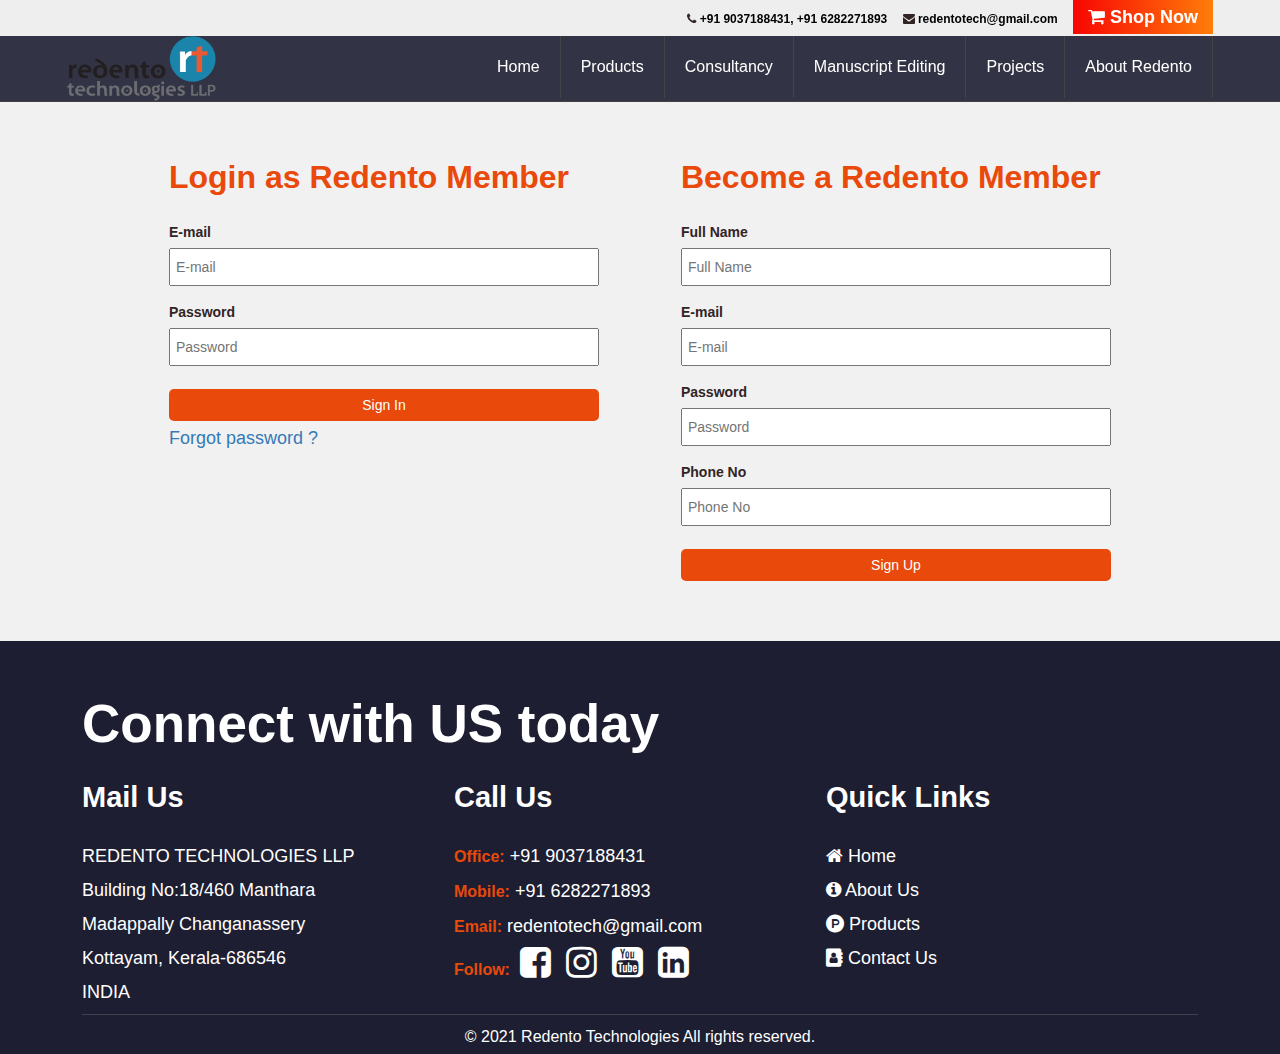
<file: user_login.html>
<!DOCTYPE html>
<html lang="en">
	<head>
	<meta http-equiv="Content-Type" content="text/html; charset=utf-8">
	<meta name="viewport" content="width=device-width, initial-scale=1.0">
	<title>Redento Technologies</title>
	<meta name="description" content="We are a dynamic Mechanical Drafting and Engineering Design Services Company serving clients across 20+ countries and execute projects at competitive rates.">
	<link rel="icon" href="assets/favicons/redento.ico" sizes="16x16">
	<link rel="stylesheet" type="text/css" href="assets/css/css-bootstrap.min.css">
	<link rel="stylesheet" type="text/css" href="assets/css/css-style.css">
	<link rel="stylesheet" type="text/css" href="assets/css/font-awesome-4.7.css">
	<link rel="stylesheet" type="text/css" href="assets/css/redento-custom.css">
	<script type="text/javascript" src="assets/js/jquery.min.js"></script>
	<script type="text/javascript" src="assets/js/bootstrap.min.js"></script>
</head>
    <body>
        <div class="main-website">
            <header>	
	<div class="topheader">
		<div class="headerwhite">
			<div class="container1146">
				<span class="callheader">
					<a href="tel:04169079430">
						<i class="fa fa-phone" aria-hidden="true"></i> 
						+91 9037188431, +91 6282271893 
					</a> 
					<a href="tel:03330119045"> 
						<i class="fa fa-envelope" aria-hidden="true"></i> 
						redentotech@gmail.com 
					</a> 
				</span>
				<a href="online_shop.html" class="topbtn">
					<i class="fa fa-shopping-cart" style="color: #FFF;" aria-hidden="true"></i> Shop Now
				</a>
			</div>
		</div>
		<div class="container1146">
			<div class="headerlogo">
				<a href="index.html">
					<img src="assets/logo/redento_logo.png" alt="Redento Technologies Logo">
				</a>
			</div>
			<div class="middelheader float-right">
				<nav>
					<label for="drop" class="toggle menumaintogal float-right">
						<img src="assets/images/images-menu.png" alt="menu"></label>
					<input type="checkbox" id="drop">
					<ul class="menu">
						<li><a href="index.html">Home</a></li>
						<li>
							<label for="drop-2" class="toggle">Products +</label>
							<a href="products.html" class="dis">Products</a>
							<input type="checkbox" id="drop-2" />
							<ul>
								<li><a href="productdetails.html?id=1">Nano Table</a></li>
								<li><a href="productdetails.html?id=2">LPG Cylinder Trolley</a></li>
								<li><a href="productdetails.html?id=3">Patient Transfer belt</a></li>
								<li><a href="products.html" class="toggle">All Products</a></li>
							</ul>
						</li>
						<li>
							<label for="drop-4" class="toggle">Consultancy +</label>
							<a href="#" class="dis">Consultancy</a>
							<input type="checkbox" id="drop-4" />
							<ul>
								<li><a href="user_login.html">Students Project</a></li>
								<li><a href="user_login.html">Company Project</a></li>
								<li><a href="user_login.html">Individual Project</a></li>
							</ul>
						</li>
						<li><a href="Manuscript_editing.html">Manuscript Editing</a></li>
						<li><a href="projects.html">Projects</a></li>
						<li>
							<label for="drop-5" class="toggle">
								About Redento +
							</label>
							<a href="#" class="dis">
								About Redento
							</a>
							<input type="checkbox" id="drop-5" />
							<ul style="right:0px !important;color:#FFF">
								<li>
									<a href="about_us.html">
										&nbsp; About Us
									</a>
								</li>
								<li>
									<a href="our_leaders.html">
										&nbsp; Our Leaders
									</a>
								</li>
								<li>
									<a href="contact_us.html">
										&nbsp; Contact Us
									</a>
								</li>
								<li>
									<li>
										<div style="padding-left:30px;padding-top:10px;color:#FFF;font-weight:bold">
											<i class="fa fa-user" style="color: #FFF;" aria-hidden="true"></i> 
											Redento Member
										</div>
										<div style="padding-left:25px;">
											<a href="user_login.html">
												<i class="fa fa-sign-in" style="color: #FFF;" aria-hidden="true"></i>
												&nbsp;Sign In
											</a>
											<a href="user_login.html">
												<i class="fa fa-user-plus" style="color: #FFF;" aria-hidden="true"></i>
												&nbsp;Become a Member
											</a>
										</div>
									</li>
								</li>
							</ul>
						
						</li>
						
						
					</ul>
				</nav>
			</div>
		</div>
	</div>
</header>		
            <section class="service_gray_bg w100 ptb60">
                <div class="wapper userLoginWrapper">
                    <div class="w50_sec">
                    
                        <div class="contactus w100">
                            <div class="w100">
                                <div>
                                    <div class="contacttitle2">
                                        Login as Redento Member
                                    </div>
                                </div>
                                <div class="userLoginForm">
                                    <form method="post" name="" action="#" data-kmt="1">
                                        <div class="w100 form-group NoMarginBottom">
                                            <label class="formLabel">E-mail</label>
                                            <input type="email" name="email" placeholder="E-mail" required="">
                                        </div>
                                        <div class="w100 form-group NoMarginBottom">
                                            <label class="formLabel">Password</label>
                                            <input type="password" name="password" placeholder="Password" required="">
                                        </div>
                                        <div class="w100 text-left">
                                            <button type="submit" name="Submit" value="Submit" class="btn white_btn btn-primary col-sm-12">Sign In</button>
                                            <a href="#">Forgot password ?</a>
                                        </div>									  
                                    </form>
                                </div>
                            </div>
                        </div>
                    </div>
                    <div class="w50_sec">
                        <div class="contactus w100">
                            <div class="w100">
                                <div>
                                    <div class="contacttitle2">
                                        Become a Redento Member
                                    </div>
                                </div>
                                <div class="userLoginForm">
                                    <form method="post" name="" action="#">
                                    <div class="w100 form-group NoMarginBottom">
                                        <label class="formLabel">Full Name</label>
                                        <input type="text" name="name" placeholder="Full Name" required="">
                                    </div>
                                    <div class="w100 form-group NoMarginBottom">
                                        <label class="formLabel">E-mail</label>
                                        <input type="email" name="email" placeholder="E-mail" required="">
                                    </div>
                                    <div class="w100 form-group NoMarginBottom">
                                        <label class="formLabel">Password</label>
                                        <input type="password" name="password" placeholder="Password" required="">
                                    </div>
                                    <div class="w100 form-group NoMarginBottom">
                                        <label class="formLabel">Phone No</label>
                                        <input type="text" name="phone" placeholder="Phone No" required="">
                                    </div>
                                    <div class="w100 text-left">
                                        <button type="submit" name="Submit" value="Submit" class="btn white_btn btn-primary col-sm-12">Sign Up</button>
                                    </div>									  
                                    </form>
                                </div>
                            </div>
                        </div>
                    
                    </div>
                </div>
            </section>
            <footer>
                <div class="footer_cont container">
                    <div class="footer_text">Connect with US today</div>
                    <div class="w100">
                        <div class="w33footer width33">
                            <br/>
                            <span>Mail Us</span>
                            <br/>REDENTO TECHNOLOGIES LLP
                            <br/>Building No:18/460 Manthara 
                            <br/>Madappally Changanassery 
                            <br/>Kottayam, Kerala-686546 
                            <br/>INDIA
                        </div>
                        <div class="w33footer width33">
                            <br/><span>Call Us</span>
                            <br/><span class="contury">Office: </span> +91 9037188431
                            <br/><span class="contury">Mobile: </span> +91 6282271893 
                            <br/><span class="contury">Email: </span> redentotech@gmail.com
                            <br/><span class="contury">Follow: </span> 
                            <span style="margin-left: 5px;">
                                <a href="#" style="font-size: 36px;" target="_blank">
                                  <em class="footer fa fa-facebook-square" style="color: #FFF;"></em>
                                </a> 
                                <a href="#" style="font-size: 36px;margin-left: 5px;" target="_blank">
                                  <em class="footer fa fa-instagram" style="color: #FFF;"></em>
                                </a> 
                                <a href="#" style="font-size: 36px;margin-left: 5px;" target="_blank">
                                  <em class="footer fa fa-youtube-square" style="color: #FFF;"></em>
                                </a> 
                                <a href="#" style="font-size: 36px;margin-left: 5px;" target="_blank">
                                  <em class="footer fa fa-linkedin-square" style="color: #FFF;"></em>
                                </a>
                              </span>
                        </div>
                        <div class="w33footer width33">
                            <br>
                            <span>Quick Links</span>
                            <br><i class="fa fa-home" aria-hidden="true" style="color: #FFF;"></i> 
                            <a href="#" target="_blank">Home</a>
                            <br><i class="fa fa-info-circle" aria-hidden="true" style="color: #FFF;"></i> 
                            <a href="#" target="_blank">About Us</a>
                            <br><i class="fa fa-product-hunt" aria-hidden="true" style="color: #FFF;"></i> 
                            <a href="#" target="_blank">Products</a>
                            <br><i class="fa fa-address-book" aria-hidden="true" style="color: #FFF;"></i> 
                            <a href="#" target="_blank">Contact Us</a>
                        </div>
                    </div>
                    <div class="w100 text-center copy CopyRightWrapper">
                        © 2021 Redento Technologies All rights reserved.
                    </div>
                </div>
            </footer>
        </div>
    </body>
</html>
</file>
<file: assets/css/css-style.css>
/*
@import url('https://fonts.googleapis.com/css?family=PT+Sans:400,400i,700,700i&display=swap');
*/

*{font-family:'Poppins', sans-serif /*'PT Sans', sans-serif*/; font-size: 18px; line-height: 34px; color: #322424; margin: 0px; padding: 0px;}
.parent {display: block; position: relative; float: left;line-height: 30px; border-right:1px solid #3e3e3e; padding:17px 11px;}
.parent a{margin: 4px 15px; color: #fff;text-decoration: none; font-weight: 800; text-transform: uppercase;}
.parent a:hover {}
.parent:hover > ul {display:block; position:absolute;}
.child {display: none; padding-top: 21px; width: 250px;}
.child ul.child {padding-top: 0px;}
.child li.parent {padding:0px 5px !important;}
.child .parent a {margin: 4px 9px; }
.child li {background-color: #f5f5f5;line-height: 30px;border-bottom:#CCC 1px solid;border-right:#CCC 1px solid; width:100%;}
.child li a{color: #000000; width: 100%; display: inline-block; font-size: 15px; font-weight: normal; font-size: 16px; text-transform: none;}
ul{list-style: none;margin: 0;padding: 0px; min-width:10em;}
ul ul ul{left: 100%;top: 0;margin-left:1px;}
li:hover {color: #e9490a;}
.headerwhite {background: #eee !important; text-align: right; width: 100%; float: left;}
.parent li:hover {background-color: #DBDBDB;}
.expand{font-size:12px; float:right; margin-right:30px;}
.wapper {max-width: 1024px; margin: 0px auto;}
.w100 {width: 100%; float: left;}
.topheader {padding:0; width:100%; float: left; border-bottom:1px solid #424242;}
.middelheader {width: 85%; float: left;}
.rightheader {float: right; width: 15%; text-align: right;}
.rightheader a{background: #e9490a; margin: 7px; display: inline-block; color: #fff; padding: 8px 20px; text-decoration: none; font-weight: 600; font-size: 16px;}
.headerlogo {float: left; width: 13%;}
#menu {float: right; z-index: 99; position: relative;}
.about_section {background: #f9f9f9; padding: 100px 0;}
.about_contener {max-width: 930px; margin: 0px auto;}
.about_title {width: 43%; float:left; margin-right: 2%;}
.about_title h1 {font-size: 36px; color: #444444; font-weight: 900; line-height: 40px; margin: 0px; padding: 0px;}
.about_title h1 span {color: #e9490a; font-size: 36px; font-weight: 900;}
.about_pera {color: #322424;}
.about_pera span {color: #e9490a;}
.mt35 {margin-top: 35px;}
.container1146 {max-width:1146px; margin:0 auto;}
.bannertitles {font-size: 32px; color: #fff; padding-bottom: 25px; width: 100%;}
.slideshow-container {max-width:1146px; position: relative; margin: auto;}
.bannertext {font-weight: bold; color: #000000; font-size: 44px; line-height: 68px; width: 55%; float: left; margin-right: 5%;}
.bannerimg {width: 40%; float: left; text-align: right; overflow: hidden;}
/* Slider CSS */
#slider {overflow: hidden;}
@keyframes slider {
  0% { left: 0; }
  14% { left: 0; }
  28% { left: -100%; }
  42% { left: -200%; }
  56% { left: -300%; }
  70% { left: -400%; }
  84% { left: -500%; }
  98% { left: -600%; }
  100% { left: 0; }
}
#slider figure {width:700%; position: relative; animation: 40s slider infinite;}
#slider figure:hover {  }
#slider figure img {width: 14.28%; float: left;}
/* Slider Css END*/
.service_section {width: 100%; float: left; background-image: url("../images/images-service-img1.jpg"); background-position: center; background-repeat: no-repeat;
  background-size: cover;}
.ourservice_title {text-align: center; font-size: 79px; color: #e9490a; text-shadow:8px 0px 0 #fff; padding: 150px 0;}
.w50 {width: 44%; float: left; margin: 0px 2%; padding: 20px;}
.w50 img {max-width: 100%;}
.services_content h2 {font-weight: 900; font-size: 36px; color: #000;}
.services_content h3 {font-weight: 900; font-size: 36px; color: #000;}
.colorb {color: #000 !important;}
.colorf {color: #fff !important;}

.fancybox-button svg path {fill: #fff !important;}
.fancybox-infobar span {color: #fff !important;}

.services_content p {padding: 30px 0;}
.services_content a {font-weight: 900; font-size: 36px; color: #000; text-decoration: none;}
.services_content a:hover {font-weight: 900; font-size: 36px; color: #e9490a; text-decoration: none;}
.mt60 {margin: 60px 0;}
.ptb60 {padding: 60px 0;}
.ptb100 {padding: 100px 0;}
.bannerptb100 {padding: 100px 0;}
.mtm45 {margin-top: -70px; position: relative;}
.w50_sec {width: 42%; float: left; margin: 0px 4%;}
.w50_sec img {max-width: 100%;}

.navigation {right: 120px !important;}
.nav {background: rgba(0, 0, 0, 0.4) !important;}

.service_gray_bg {background: #f1f1f1;}
.service_black_bg {background: #1f1d1d;}
.service_black_bg .services_content h2 {font-weight: 900; font-size: 36px; color: #fff;}
.service_black_bg .services_content p {padding: 30px 0; color: #fff;}
.service_black_bg .services_content a {color: #fff; font-weight: 900; font-size: 36px; text-decoration: none;}

.col-text {padding: 100px 0;}
.grid-flex {display: -webkit-box; display: -webkit-flex; display: -ms-flexbox; display: flex; -webkit-box-flex: 1; -webkit-flex-grow: 1; -ms-flex-positive: 1; flex-grow: 1; flex-direction: row; -webkit-flex-direction: row; -webkit-flex-wrap: wrap; -webkit-justify-content: space-around;}
.col {-webkit-box-flex: 1; -webkit-flex: 1; -ms-flex: 1; flex: 1; }
.col-left {-webkit-box-ordinal-group:-1; -webkit-order: -1; -ms-flex-order: -1; order: -1; }
.col-text{display: flex; align-items: center; justify-content: center;}
.Aligner-item {width: 70%;}
.col-image {background-size: cover; background-position:center center;}
@media (max-width: 640px) {
  .grid-flex {height: 40em; display: -webkit-flex; -webkit-flex-direction: column; flex-direction: column;}
  .col {order:vertical;}
  .col-left {-webkit-box-ordinal-group:0; -webkit-order: 0; -ms-flex-order: 0; order: 0;}
  .col-text div p {padding: 1em;}
  .Aligner-item {width: 100%;}
}
.dorpdown {cursor: pointer;}
.testi_left {width: 33%; float: left; margin-right: 2%; }
.testi_left_img {width: 296px; position: relative; align-self: flex-start;}
.testi_left_img img {border-radius: 50%;}
.testi_left_img::before{content: ""; position: absolute; width: 100%; height: 97%; border: 2px solid #e9490a; top: -8px; left: -6px; border-radius: 50%;}
.testi_right {width: 100%; float: left;}
.testimonial_title {font-size: 28px; font-weight: 900; color: #000; padding: 20px 0;}
.testimonial_title span {font-size: 19px; font-weight: normal;}
.testi_right p {padding-left: 75px; background: url("../images/images-testimonial_quote.png") top left no-repeat;}
.work_section {background: #f1f1f1;}

.project_img {position: relative; width: 100%;}
.image {opacity: 1; display: block; width: 100%; height: auto; transition: .5s ease; backface-visibility: hidden;}
.middle {transition: .5s ease; opacity: 0; position: absolute; top: 50%; left: 50%; transform: translate(-50%, -50%); -ms-transform: translate(-50%, -50%); text-align: center; }
.texts {background-color: #4CAF50; color: white; font-size: 16px; padding: 16px 32px;}
.w50p {width: 48%; float: left; margin: 1%;}
.w33p {width: 31.33%; float: left; margin: 1%;}
.recentworktitle {font-size: 36px; text-align: center; font-weight: 900; color: #000; padding: 20px 0;}
.text-center {text-align: center;}
.view {color: #fff; padding: 8px 10px; background: #e9490a; margin-top: 15px; text-decoration: none; display: inline-block; font-weight: 900; font-size: 18px;}
footer {width: 100%; float: left; background: #1d1e31; padding-top: 60px;}
.footer_cont {max-width: 1146px; margin: 0px auto;}
.footer_text {font-weight: 900; color: #fff; font-size: 53px; line-height: 45px; }
.footerb {color: #fff; font-weight: 900; font-size: 20px; line-height: 75px; text-decoration: none; margin-bottom: 30px; padding-bottom: 30px; border-bottom: 1px solid #40414d;}
.footerb a {color: #e9490a; font-weight: 900; font-size: 20px; line-height: 75px; text-decoration: none;}
.w33footer {width: 25%; float: left; color: #fff;}
.w33footer a{color: #fff;}
.w33footer span {font-weight: 900; color: #fff; font-size: 29px; padding-bottom: 25px; display: inline-block; }

/*innerpagecss*/
.innerwarp830 {max-width:830px; margin: 0px auto;}

.ipheader {position: relative;}
.ipheader h1 {font-size: 45px; font-weight: 700; color: #fff; margin: 0 0 .4em; text-transform: capitalize; text-align: center; position: absolute; bottom: 0px; width: 100%; float: left;}
.ipheader span {font-size: 18px; font-weight: 500; color: #fff; margin: 0 auto 2em auto; line-height: 30px; text-align: center; float: left; width: 100%;}
.section-title span {
    color: #cacaca;
    font-size: 16px;
    text-transform: uppercase;
    letter-spacing: 1px;
    font-weight: 600;
}

.info-content-area .section-title h2 {
    font-size: 30px;
    font-weight: 600;
    line-height: 40px;
    margin: 0px 0 20px 0;
    color: #000;
    font-family: 'Poppins', sans-serif;
    position: relative;
}

.info-content-area p{
    font-size: 18px;
    line-height: 30px;
    margin-top: 20px;
    color: #030E2C;
}

.mt015 {padding: 15px;}


.bannerinner {position: relative; margin-bottom: -65px;}
.overview_section {background: #f9f9f9; padding: 100px 0;}
.overview_section p {padding: 15px 0;}
.serviceh2 {font-weight: bold; color: #000; font-size:36px; margin-bottom: 25px; line-height: 45px;}
.mb30 {margin-bottom: 30px}
.inout ul {margin: 30px 15px 15px 15px;}
.inout ul li {list-style: disc; margin-bottom: 10px;}
.whatis strong {color: #fff;}
.whatis ul  {margin-left: 15px;}
.whatis li {list-style: disc; color: #fff; margin-bottom: 5px;}
.whatis li:hover  {color: #fff;}
.pb0 {padding-bottom: 0px !important;}
.benefits ul {margin: 0px 0 40px 0;}
.benefits li {background: url('../images/images-benifits.png') top 6px left no-repeat; color: #000; margin: 30px 0; padding-left: 40px;}
.benefits li:hover {color: #000;}
.menumobi {display: none;}
/*innerpagecss*/

/*  gallery */
.gallery_product{margin: 1%; padding:0; position:relative; width: 31.33%; float: left; overflow: hidden;}
.gallery_product img {width: 100%; max-width: 100%; transition: all 0.3s; display: block; width: 100%; height: auto; transform: scale(1);}
.gallery_product:hover img {transform: scale(1.1);}
.project_img{position:relative; overflow: hidden; cursor: pointer;}
.project_img img {width: 100%; max-width: 100%; transition: all 0.3s; display: block; width: 100%; height: auto; transform: scale(1);}
.project_img:hover img {transform: scale(1.1);}
/*  end gallery */
.contacttitle {font-size: 28px; font-weight: 400; margin-bottom: 45px; float: left;}
.contacttitle2 {font-size: 32px; font-weight: 900; color: #e9490a;}
.contacttitle2 span{font-size: 26px; font-weight: 400; color: #000;  display: inline-block;} 
.contacttitle2 p {font-size: 18px; font-weight: normal; color: #000; padding-top:15px;}
.contactright p {padding-top: 20px;}
.contactright p a{text-decoration: none;}
.contactright p a:hover {color: #e9490a;}
.quick-quote input {border:1px solid #e6e6e6; font-weight: 400; border-radius: 5px; width: 96%; margin: 5px 0; padding:8px 2%;}
.quick-quote select{border:1px solid #e6e6e6; font-weight: 400; border-radius: 5px; width: 100%; margin: 5px 0; padding: 11px 5px;}
.quick-quote textarea {border:1px solid #e6e6e6; font-weight: 400; border-radius: 5px; height: 120px; width: 96%; margin: 5px 0; padding:8px 2%;}
.white_btn {width: 100%; background: #e9490a; border: 0; color: #fff; border-radius: 5px; padding: 6px 0; margin-top: 15px; cursor: pointer;}
.aboutuspage {max-width: 1146px; margin: 0px auto;}
.aboutuspage p {font-size: 19px; line-height: 32px; color: #322424; padding-bottom: 30px;}
.bgy {background: #f4f4ea;}
.bgy h3{font-size: 31px; font-weight: 600; color: #000 !important;}
.bgy p{font-size: 19px; color: #000 !important; line-height: 32px;}
.core p{font-size: 19px; color: #fff !important; line-height: 32px;}
.core ul li {font-size: 16px; color: #fff !important; font-weight: 300; line-height: 45px; width: 43%; padding-left: 28px; float: left; cursor: pointer;
  display: inline-block; position: relative; transition: 0.5s;}
.core ul li:before {content: '→'; position: absolute; opacity: 0.8; left: -10px; color: #fff; transition: 0.5s;}
.core ul li:hover:before {opacity: 1; left: 0px;}
.punchline {font-size: 53px; font-weight: 500; line-height: 66px; background:url('../images/images-tick.png') left center no-repeat; padding-left: 110px;}

#counter {width: 768px; margin: 0px auto;}
.counter-value {font-size:66px; font-weight: 900; line-height: 80px;}
.w25 {width: 21%; float: left; margin:60px 2%; text-align: center;}
.counter-text {font-weight: 900; font-size: 16px; border-top: dashed 1px #000;}
.family {background: #1d1e31; width: 100%; float: left; padding: 45px 0;}
.meetf {font-weight: 500; font-size: 22px; text-transform: uppercase; color: #fff; padding: 45px 0;}
.meetf_sec {font-weight: 300; font-size: 56px; color: #fff; line-height: 64px;}
.meetf_sec span {background: #e9490a; font-weight: 300; font-size: 56px; color: #fff; line-height: 64px;}
.meetf-p {font-size: 19px; color: #fff; line-height: 32px; padding: 25px 0;}
.familyimg {width: 100%; float: left; padding: 30px 0; text-align: center;}
.familyimg img {}
.hovereffect {
    width: 50%;
    height: 100%;
    float: left;
    overflow: hidden;
    position: relative;
    text-align: center;
    cursor: default;
    margin: 10px 0;
}
.hovereffect .overlay {
  width: 100%;
  position: absolute;
  overflow: hidden;
  left: 0;
  top: auto;
  bottom: 0;
  height: 4.75em;
  background: #79FAC4;
  color: #3c4a50;
  -webkit-transition: -webkit-transform 0.35s;
  transition: transform 0.35s;
  -webkit-transform: translate3d(0,100%,0);
  transform: translate3d(0,100%,0);
  visibility: hidden;

}

.hovereffect img {
    display: block;
    position: relative;
  -webkit-transition: -webkit-transform 0.35s;
  transition: transform 0.35s;
}

.hovereffect:hover img {
-webkit-transform: translate3d(0,-10%,0);
  transform: translate3d(0,-10%,0);
}

.hovereffect h2 {
    text-transform: uppercase;
    color: #fff;
    text-align: center;
    position: relative;
    font-size: 17px;
    padding: 10px;
    background: rgba(233, 73, 10, 1);
  float: left;
  margin: 0px;
  display: inline-block;
  width: 65%;
}

.hovereffect h2,
.hovereffect p.icon-links a {
  -webkit-transition: -webkit-transform 0.35s;
  transition: transform 0.35s;
  -webkit-transform: translate3d(0,200%,0);
  transform: translate3d(0,200%,0);
  visibility: visible;
}
.hovereffect:hover .overlay,
.hovereffect:hover h2,
.hovereffect:hover p.icon-links a {
  -webkit-transform: translate3d(0,0,0);
  transform: translate3d(0,0,0);
}

.hovereffect:hover h2 {
  -webkit-transition-delay: 0.05s;
  transition-delay: 0.05s;
}
.contury {font-size: 16px !important; color: #e9490a !important; padding-bottom: 0px !important;}
/*.fixheader {position: fixed; top: 0; width: 100%; background: rgba(0, 0, 0, 0.9); z-index: 999;}*/

ul.resp-tabs-list, p { }
#tab {width: 99% !important;}

.resp-tabs-list li {
    font-weight: 600;
    font-size: 13px;
    display: inline-block;
    padding: 13px 15px;
    margin: 0 4px 0 0;
    list-style: none;
    cursor: pointer;
    float: left;
    background: #fff !important;
}

.resp-tabs-container {
    padding: 0px;
    background-color: #fff;
    clear: left;
}

h2.resp-accordion {
    cursor: pointer;
    padding: 5px;
    display: none;
}

.resp-tab-content {
    display: none;
    padding: 15px 0;
}

.resp-tab-active {
  border: 0px solid #c1c1c1 !important;
  border-bottom: none;
  margin-bottom: -1px !important;
  padding: 12px 14px 14px 14px !important;
  border-top: 3px solid #e9490a !important;
  border-bottom: 0px #fff solid !important;
}

.resp-tab-active {
    border-bottom: none;
    background-color: #fff;
}

.resp-content-active, .resp-accordion-active {
    display: block;
}

.resp-tab-content {
    border: 1px solid #c1c1c1; 
    float: left;
    width: 100%
}

h2.resp-accordion {
    font-size: 13px;
    border: 1px solid #c1c1c1;
    border-top: 0px solid #c1c1c1;
    margin: 0px;
    padding: 5px 15px;
}

h2.resp-tab-active {
    border-bottom: 0px solid #c1c1c1 !important;
    margin-bottom: 0px !important;
    padding: 10px 15px !important;
}

h2.resp-tab-title:last-child {
    border-bottom: 12px solid #c1c1c1 !important;
    background: blue;
}

/*-----------Vertical tabs-----------*/
.resp-vtabs ul.resp-tabs-list {
    float: left;
    width: 30%;
}

.resp-vtabs .resp-tabs-list li {
    display: block;
    padding: 15px 15px !important;
    margin: 0 0 4px;
    cursor: pointer;
    float: none;
}
.resp-tab-item h3 {font-size: 13px !important; font-weight:600;}

.resp-vtabs .resp-tabs-container {
    padding: 0px;
    background-color: #fff;
    border: 1px solid #c1c1c1;
    float: left;
    width: 68%;
    min-height: 250px;
    clear: none;
  margin: 3px 0 0;
}

.resp-vtabs .resp-tab-content {
    border: none;
    word-wrap: break-word;
}

.resp-vtabs li.resp-tab-active { 
position: relative;
z-index: 1;
margin-right: -1px !important;
padding: 14px 15px 15px 14px !important;
border-top: 1px solid;
border: 1px solid #5AB1D0 !important;
border-left: 1px solid !important;
margin-bottom: 4px !important;
border-right: 1px #FFF solid !important;
}

.resp-arrow {
    width: 0;
    height: 0;
    float: right;
    margin-top: 15px;
    border-left: 6px solid transparent;
    border-right: 6px solid transparent;
    border-top: 12px solid #c51110;
}

h2.resp-tab-active span.resp-arrow {
    border: none;
    border-left: 6px solid transparent;
    border-right: 6px solid transparent;
    border-bottom: 12px solid #9B9797;
}

/*-----------Accordion styles-----------*/
h2.resp-tab-active {
    background: #DBDBDB;/* !important;*/
}

.resp-easy-accordion h2.resp-accordion {
    display: block;
}

.resp-easy-accordion .resp-tab-content {
    border: 1px solid #c1c1c1;
}

.resp-easy-accordion .resp-tab-content:last-child {
    border-bottom: 1px solid #c1c1c1;/* !important;*/
}

.resp-jfit {
    width: 100%;
    margin: 0px;
}

.resp-tab-content-active {
    display: block;
}

h2.resp-accordion:first-child {
    border-top: 1px solid #c1c1c1;/* !important;*/
}

.col-md-4 {width: 33%; float: left; margin-right: 2%;}
.col-md-8 {width: 65%; float: left;}
.col-md-8 p {font-size: 16px;}
.col-md-8 p strong{font-size: 16px;}
.btns {background: #e9490a !important; float: left; padding: 3px 10px; color: #fff; font-size: 14px;}

.w100 {float:left; width: 100%;}
.info_h2 a {color: #e9490a !important; font-weight: 500; font-size: 22px; line-height: 30px; text-decoration: none; float: left; width: 100%;}
.bgsgrey {border-bottom: 1px solid #cecece; width: 100%; float: left; padding-bottom: 30px;}
.carousel-indicators {display: none !important;}

@media only screen and (min-width: 768px) and (max-width: 991px) {
  .bgsgrey {width: 96%; float: left; margin: 0px 2%;}
}


/*Here your can change the breakpoint to set the accordion, when screen resolution changed*/
@media only screen and (max-width: 768px) {
    .bgsgrey {width: 96%; float: left; margin: 0px 2%;}
    .col-md-4 {width: 100%; float: left;}
    .col-md-8 {width: 100%; float: left;}
    .info_h2 {margin-top: 15px;}
    .carousel-indicators {display: none !important;}
    ul.resp-tabs-list {
        display: none;
    }
    h2.resp-accordion h2 {font-size: 16px !important; font-weight:600; }
    h2.resp-accordion {
        display: block;
    }

    .resp-vtabs .resp-tab-content {
        border: 1px solid #C1C1C1;
    }

    .resp-vtabs .resp-tabs-container {
        border: none;
        float: none;
        width: 100%;
        min-height: 100px;
        clear: none;
    }

    .resp-accordion-closed {
        display: none !important;
    }

    .resp-vtabs .resp-tab-content:last-child {
        border-bottom: 1px solid #c1c1c1 !important;
    }
}
.submenu li {font-weight: 500; font-size: 18px;}
.submenu li a {font-weight: 500; font-size: 18px;}
.submenu li span {font-weight: 500; font-size: 18px;}
.bannermain {}
.serviceimg {}
.one {}
.two {}

.footer_social {border-top: 1px solid #40414d; border-bottom: 1px solid #40414d; padding:15px 0; margin:15px 0;}
.float-l {float: left; color: #fff;}
.float-l a{color: #fff; text-decoration: none;}

.float-r {float: right; color: #fff;}
.float-r a{color: #fff; text-decoration: none;}
.copy {font-size: 16px; color: #fff;}

/*New Changes*/
header {position: fixed; z-index: 999;  background: rgba(29, 30, 49, 0.9); width: 100%; float: left;}
.banner {position: relative; width: 100%; float: left; background: #000;}
.bannertext2 {position: absolute; z-index: 99; top: 0px; width: 100%; float: left; top: 27%;}
.bannertoptext{color: #fff; line-height: 55px; font-size: 45px;}
.banner-right h3{color: #fff; line-height: 45px; font-size: 35px;}
.banner-right p {color: #fff; line-height: 40px; font-size: 20px; }
.banner-right a {color: #fff; margin-top: 35px; float: left; line-height: 40px; font-size: 17px; font-weight: 400; border: 2px solid #fff; border-radius:5px; padding: 5px 20px; background: rgb(0,0,0,0.5);}
img {max-width: 100%;}
.why_box {color: #fff; font-size: 20px; line-height: 23px; font-weight: 300; margin: 15px 0; width: 100%; float: left;}
.why_box.border{border-right: 1px solid #6d6d6d;}
.whybg {background: url(../images/images-way_bg.jpg) top left repeat; padding: 45px 0;}
.whybg .title {font-size: 49px; color: #fff; margin-top: 0px; margin-bottom: 40px; float: left; width: 100%;}
.overlays {width: 100%; float: left; position: absolute; z-index: 99; background: rgb(0, 0, 0, 0.7); top: 0px; right: 0px; bottom: 0px; left: 0;}
.home_snipet {min-height: 240px; font-size: 18px; color: #596277;}
.counter1300 {max-width: 1300px; margin: 0px auto;}
.service_sec {background: #f7f7f7 url(../images/images-bg-service.png) center center no-repeat; padding: 70px 0; width: 100%; float: left;}
.our_service_title {font-size: 50px; float: left; width: 100%; text-align: center; font-weight: 900; margin-bottom: 45px;}
.services_boxs {background: #fff; font-size: 17px; color: #596277; min-height: 645px; line-height: 32px; padding:45px 4%; float: left; width: 100%; margin: 15px 0; text-align: center;}
.services_boxs:hover {box-shadow: 0px 0px 15px 0px #c7c7c7;}
.services_boxs h3 {font-size: 22px; padding: 20px 0 8px 0;  min-height: 70px;}
.services_boxs h3 a{font-size: 22px; font-weight: 600; text-decoration: none; color: #000;}
.morebtn {font-size: 17px; color: #000; font-weight: 500; padding-top: 5px; display: inline-block; text-decoration: none;}
.morebtn:hover {color: #e94a09;}
.morebtn::after {content: "\2192"; box-sizing: border-box; padding-left: 8px;}
.pt100 {padding: 100px 0;}
.pt6 {padding: 60px 0;}
.about_bgs {background:url(../images/images-carutos-home-bg.png) top right no-repeat;}
.w65_about{width: 63%; float: left; margin: 1%;}
.w35_about{width: 33%; float: left; margin: 1%;}
.about_titles {font-size:35px; font-weight: bold; color:#000; margin-bottom:15px; display: inline-block;}
.abouttext {font-size: 18px; color: #596277;}
.abouttext strong{font-size: 18px; color: #596277;}
.services_boxs img  {width: 80px;}

.bgcore {background:url(../images/images-core_bg.gif); padding: 60px 0;}
.coreparallax {
  background-attachment: fixed;
  background-position: center;
  background-repeat: no-repeat;
  background-size: cover;
}
.coretitle {font-size: 55px; color: #fff; margin-top: 50%;}
.corebox {font-size: 16px; font-weight:400; color: #fff; padding: 15px 0; background: rgba(255,255,255, 0.3); margin: 8px 0; text-align: center;}
.fr {float: right;}
.workbg {background: #1f1d1d; padding: 35px 0 65px 0;}
.recentworktitle {color: #fff;}

.banner .item {background: #000;}
.bannerinnernew {background: url(../images/images-inner-banner.jpg) top left no-repeat; background-attachment: fixed; background-position: center; background-repeat: no-repeat; background-size: cover; height: 80vh;}
.aboutbanner {background: url(../images/images-about_banner.jpg) top left no-repeat; background-attachment: fixed; background-position: center; background-repeat: no-repeat; background-size: cover; height: 80vh;}
.contactbanner {background: url(../images/images-contactus.jpg) top left no-repeat; background-attachment: fixed; background-position: center; background-repeat: no-repeat; background-size: cover; height: 80vh;}

.reverseinner {background: url(../images/images-reverse-inner.jpg) top left no-repeat; background-attachment: fixed; background-position: center; background-repeat: no-repeat; background-size: cover; height: 80vh;}
.productdesign {background: url(../images/images-productdesign-inner.jpg) top left no-repeat; background-attachment: fixed; background-position: center; background-repeat: no-repeat; background-size: cover; height: 80vh;}
.modelling3d {background: url(../images/images-3d-modelling-inner.jpg) top left no-repeat; background-attachment: fixed; background-position: center; background-repeat: no-repeat; background-size: cover; height: 80vh;}
.mdrafting {background: url(../images/images-mdrafting.jpg) top left no-repeat; background-attachment: fixed; background-position: center; background-repeat: no-repeat; background-size: cover; height: 80vh;}
.mdesign {background: url(../images/images-mdesign.jpg) top left no-repeat; background-attachment: fixed; background-position: center; background-repeat: no-repeat; background-size: cover; height: 80vh;}
.me_analysis {background: url(../images/images-me_analysis.jpg) top left no-repeat; background-attachment: fixed; background-position: center; background-repeat: no-repeat; background-size: cover; height: 80vh;}
.furniture_banner {background: url(../images/images-furniture_banner.jpg) top left no-repeat; background-attachment: fixed; background-position: center; background-repeat: no-repeat; background-size: cover; height: 80vh;}
.thanks {background: url(../images/images-thankyou.jpg) top left no-repeat; background-attachment: fixed; background-position: center; background-repeat: no-repeat; background-size: cover; height: 80vh;}
.sheet {background: url(../images/images-sheet-metal.jpg) top left no-repeat; background-attachment: fixed; background-position: center; background-repeat: no-repeat; background-size: cover; height: 80vh;}
.milwork {background: url(../images/images-milwork.jpg) top left no-repeat; background-attachment: fixed; background-position: center; background-repeat: no-repeat; background-size: cover; height: 80vh;}
.cfd {background: url(../images/images-cfd.jpg) bottom left no-repeat; background-attachment: fixed; background-position: center; background-repeat: no-repeat; background-size: cover; height: 80vh;}
.fea {background: url(../images/images-fea.jpg) bottom left no-repeat; background-attachment: fixed; background-position: center; background-repeat: no-repeat; background-size: cover; height: 80vh;}


.simg {width: 100%; float: left; border: 3px solid #b3b3b3; }
.whatis {background: url(../images/images-inner-banner.jpg) top left no-repeat; background-attachment: fixed; background-position: center; background-repeat: no-repeat; background-size: cover;}
.whatis p {color: #fff;}
.whatis .title {color: #fff; font-size: 32px; font-weight: bold;}
#owl-demo .item{background: #42bdc2; padding: 0px; margin: 10px; color: #FFF; -webkit-border-radius: 3px; -moz-border-radius: 3px; border-radius: 3px; text-align: center;}
.w833 {max-width: 833px; margin: 0px auto;}
.key {border:1px solid #d0d0d0; width: 100%; background: #fff; float: left; padding: 25px; border-radius: 5px;}
.listing {margin: 0px 0px 0px 22px; padding: 0;}
.listing li {list-style-image: url('../images/images-check-icon.png'); line-height: 25px; padding: 12px 0;}
.mb46 {margin-bottom: 46px;}
.pb15 {margin-bottom: 15px;}

.listing .w33 {width: 33%; float: left;}
.sidebar .title {font-size: 26px; font-weight: bold; color: #e9490a; }
.sidebar ul {margin: 0px; padding: 0px;}
.sidebar ul li {list-style-image: url('../images/images-list-aerow.jpg'); list-style-position: inside; padding: 0px 8px; line-height: 40px; background: #f2f2f2; margin-bottom: 8px;}
.sidebar ul li a {color: #e9490a; text-decoration: none;}
.h3title {font-size: 24px; font-weight: bold; color: #e9490a; padding-top: 10px; display: inline-block;}
.h3title a {font-size: 24px; font-weight: bold; color: #e9490a; padding-top: 10px; display: inline-block;}
.quickmain {background: #f5f5f5; margin: 18px 0; padding: 20px; border-top: 2px solid #858585; border-bottom: 2px solid #858585;}
.quickmain input {width: 100%; float: left; font-size: 14px; padding:0 5px ; margin-bottom: 8px;}
.quickmain select {width: 100%; float: left;  font-size: 14px; padding:8px 5px; margin-bottom: 8px;}
.quickmain textarea {width: 100%; float: left;  font-size: 14px; padding: 5px ; margin-bottom: 8px;}

.contactus {}
.contactus input {width: 100%; float: left; position: relative; opacity: 1; z-index: 9; font-size: 14px; padding:0 5px ; margin-bottom: 8px;}
.contactus select {width: 100%; float: left;  font-size: 14px; padding:8px 5px; margin-bottom: 8px;}
.contactus textarea {width: 100%; float: left;  font-size: 14px; padding: 5px ; margin-bottom: 8px;}
.mb26 {margin-bottom: 26px;}


/*testimonial*/
#quote-carousel {
    padding: 0 10px 30px 10px;
    margin-top: 0px;
}
#quote-carousel .carousel-control {
    background: none;
    color: #CACACA;
    font-size: 2.3em;
    text-shadow: none;
    margin-top: 30px;
}
#quote-carousel .carousel-indicators {
    position: relative;
    right: 50%;
    top: auto;
    bottom: 0px;
    margin-top: 20px;
    margin-right: -19px;
}
#quote-carousel .carousel-indicators li {
    width: 50px;
    height: 50px;
    cursor: pointer;
    border: 1px solid #ccc;
    box-shadow: 0 0 5px rgba(0, 0, 0, 0.1);
    border-radius: 50%;
    opacity: 0.4;
    overflow: hidden;
    transition: all .1s ease-in;
    vertical-align: middle;
}
#quote-carousel .carousel-indicators .active {
    width: 128px;
    height: 128px;
    opacity: 1;
    transition: all .1s;
}

.item blockquote {
    border-left: none;
    margin: 0;
}
.item blockquote p:before {
    content: "\f10d";
    font-family: 'Fontawesome';
    float: left;
    margin-right: 10px;
}
/* End Testimonial */

.bgblack {
    background: #303030;
    color: #fff;
    padding: 50px 0;
}
.w865 {
    max-width: 865px;
    margin: 0px auto;
}
.fpunchline {
    font-size: 32px;
    color: #fff;
    font-weight: bold;
    line-height: 35px;
    background: url(../images/images-support.png) left center no-repeat;
    padding-left: 110px;
}
.counters {padding-left: 110px; margin: 20px 0;}
.small {font-size: 15px; text-transform: uppercase; font-weight: 400; padding-bottom: 10px; display: inline-block; color: #fff;}
.line {
    height: 1px;
    background: #fff;
    margin-top: 17px;
    margin-right: 5px;
    width: 50px;
    float: left;
}
.fpunchspan {
    font-weight: 300;
    font-size: 27px;
    color: #fff;
}
.w70 {
    width: 69%;
    float: left;
    margin-right: 1%;
}
.w30 {
    width: 30%;
    float: left;
}
.form-groups {
    width: 48%;
    float: left;
    margin: 0 2% 21px 0;
}
.form-groups input {
    width: 100%;
    float: left;
    border: 1px solid #c7c7c7;
    color: #000;
    height: 45px;
    background: #efefef;
    padding: 2%;
    box-shadow: none;
}
.form-groups textarea {
    width: 100%;
    float: left;
    border: 1px solid #c7c7c7;
    font-size: 13px;
    color: #000;
    height: 45px;
    background: #efefef;
    padding: 2%;
    box-shadow: none;
    border-radius: 0;
}
.whites_btn {
    width: 100%;
    border: 0;
    font-size: 28px;
    font-weight: 700;
    padding: 2px 0;
    cursor: pointer;
    text-transform: uppercase;
    background: #fff;
    color: #000;
    border: 0px;
    border-radius: 0px;
    margin-top: -11px;
}

@keyframes slidy {
0% { left: 0%; }
20% { left: 0%; }
25% { left: -100%; }
45% { left: -100%; }
50% { left: -200%; }
70% { left: -200%; }
75% { left: -300%; }
95% { left: -300%; }
100% { left: -400%; }
}
* {
  /*box-sizing: border-box;*/
}
body, figure { 
}
div#captioned-gallery { 
  width: 100%; overflow: hidden; 
}
figure.slider { 
  position: relative; width: 500%;
  font-size: 0; animation: 30s slidy infinite; 
}
figure.slider figure { 
  width: 20%; height: auto;
  display: inline-block;  position: inherit; 
}
figure.slider img { width: 100%; height: 100vh; }

@-webkit-keyframes zoom {
  from {
    -webkit-transform: scale(1, 1);
  }
  to {
    -webkit-transform: scale(1.5, 1.5);
  }
}

@keyframes zoom {
  from {
    transform: scale(1, 1);
  }
  to {
    transform: scale(1.5, 1.5);
  }
}

.carousel-inner .item > img {
  -webkit-animation: zoom 20s;
  animation: zoom 20s;
}

/* Shutter In Horizontal */
.hvr-shutter-in-horizontal {
  display: inline-block;
  vertical-align: middle;
  -webkit-transform: perspective(1px) translateZ(0);
  transform: perspective(1px) translateZ(0);
  box-shadow: 0 0 1px rgba(0, 0, 0, 0);
  position: relative;
  background: #e9490a;
  -webkit-transition-property: color;
  transition-property: color;
  -webkit-transition-duration: 0.3s;
  transition-duration: 0.3s;
}
.hvr-shutter-in-horizontal:before {
  content: "";
  position: absolute;
  z-index: -1;
  top: 0;
  bottom: 0;
  left: 0;
  right: 0;
  background: #e9490a;
  -webkit-transform: scaleX(1);
  transform: scaleX(1);
  -webkit-transform-origin: 50%;
  transform-origin: 50%;
  -webkit-transition-property: transform;
  transition-property: transform;
  -webkit-transition-duration: 0.3s;
  transition-duration: 0.3s;
  -webkit-transition-timing-function: ease-out;
  transition-timing-function: ease-out;
}
.hvr-shutter-in-horizontal:hover, .hvr-shutter-in-horizontal:focus, .hvr-shutter-in-horizontal:active {
  color: white;
}
.hvr-shutter-in-horizontal:hover:before, .hvr-shutter-in-horizontal:focus:before, .hvr-shutter-in-horizontal:active:before {
  -webkit-transform: scaleX(0);
  transform: scaleX(0);
}
.item blockquote p:before {display: none;}
.header_mail {color: #000; font-size: 12px; font-weight: 600; margin-right: 5px;}
@media only screen and (max-width: 991px) {
  .coretitle {font-size: 55px; color: #fff; margin-top: 0px !important;}
  .coreparallax {background-attachment:scroll;}
  .aboutbanner {background-attachment:scroll;}
  .modelling3d {background-attachment:scroll;}
  .mdrafting {background-attachment:scroll;}
  .productdesign {background-attachment:scroll;}
  .mdesign {background-attachment:scroll;}
  .reverseinner {background-attachment:scroll;}
  .bannerinnernew {background-attachment:scroll;}
  .me_analysis {background-attachment:scroll;}
  .whatis {background-attachment:scroll;}
  .sheet {background-attachment:scroll;}
}
.whybg .title {line-height: 65px;}

.chatmenu {
    position: fixed;
    right: 0;
    top: 42%;
    width: 35px;
    float: right;
    z-index: 9999;
}
.chatmenuicon {
    display: inline-block;
}

.modal-dialog {width: 250px;}
.modal-content {float: left; padding-bottom: 10px;}
.modal-content input  {width: 100%; float: left; height: 35px; margin-bottom: 8px;}
.modal-content select {width: 100%; float: left; height: 35px;margin-bottom: 8px;}
.modal-content textarea {width: 100%; float: left; margin-bottom: 5px;}
.topbtn {background: linear-gradient(to right, #f80503 0%, #ff7d09 100%); padding: 7px 15px; color: #fff; font-weight: 700;}
.topbtn:hover {background: linear-gradient(to right, #ff7d09 0%, #f80503 100%); text-decoration: none; padding: 7px 15px; color: #fff; font-weight: 700;}
.testimonial {font-size: 55px; color:#000;}
.mbt50 {margin: 50px 0;}
.main-website {width: 100%; float: left; position: relative; overflow: hidden;}

.toggle,
[id^=drop] {
  display: none;
}

/* Giving a background-color to the nav container. */
nav { 
  margin:0;
  padding: 0;
}


/* Since we'll have the "ul li" "float:left"
 * we need to add a clear after the container. */

nav:after {
  content:"";
  display:table;
  clear:both;
}

/* Removing padding, margin and "list-style" from the "ul",
 * and adding "position:reltive" */
nav ul {
  float: right;
  padding:0;
  margin:0;
  list-style: none;
  position: relative;
  }
  
/* Positioning the navigation items inline */
nav ul li {
  margin: 0px;
  display:inline-block;
  float: left;  
  border-right: 1px solid #444;
  }

/* Styling the links */
nav a {
  display:block;
  padding:14px 20px;  
  color:#FFF;
  font-size:16px;
  text-decoration:none;
}

nav ul ul li {border-bottom: 1px dashed #444; background: #000; border-right: 0px solid #444;}
nav ul ul li a {padding:12px 20px; line-height: 20px; font-size: 16px;}


nav ul li ul li:hover { background: #000000; }

/* Background color change on Hover */
nav a:hover { 
  color: #fff !important; 
  text-decoration: none;
}

/* Hide Dropdowns by Default
 * and giving it a position of absolute */
nav ul ul {
  display: none;
  position: absolute; 
  /* has to be the same number as the "line-height" of "nav a" */
  top: 60px; 
}
  
/* Display Dropdowns on Hover */
nav ul li:hover > ul {
  display:inherit;
}
  
/* Fisrt Tier Dropdown */
nav ul ul li {
  width:250px;
  float:none;
  display:list-item;
  position: relative;
}

/* Second, Third and more Tiers 
 * We move the 2nd and 3rd etc tier dropdowns to the left
 * by the amount of the width of the first tier.
*/
nav ul ul ul li {
  position: relative;
  top:-60px;
  /* has to be the same number as the "width" of "nav ul ul li" */ 
  left:-1px; 
}

  
/* Change ' +' in order to change the Dropdown symbol */
li > a:after { content:  ''; }
li > a:only-child:after { content: ''; }


/* Media Queries
--------------------------------------------- */

@media all and (max-width : 767px) {

  .dis {display: none !important;}
  .flotr {float: right; background:#000 !important; font-size: 16px !important;}

  nav a {padding: 12px 20px; line-height: 20px;}

  nav {
    margin: 0;
  }
  label {margin-bottom: 0px; line-height: 20px;}


  /* Hide the navigation menu by default */
  /* Also hide the  */
  .toggle + a,
  .menu {
    display: none;
  }
  .toggle + a, .menu li .toggle + a {display: block;}

  /* Stylinf the toggle lable */
  .toggle {
    display: block;
    padding:12px 20px;  
    color:#FFF;
    font-size:16px;
    text-decoration:none;
    border:none;
    cursor: pointer;
    font-weight: normal;
  }

  .toggle:hover {
  }

  /* Display Dropdown when clicked on Parent Lable */
  [id^=drop]:checked + ul {
    display: block;
  }

  /* Change menu item's width to 100% */
  nav ul li {
    display: block;
    width: 100%;
    }

  nav ul ul .toggle,
  nav ul ul a {
    padding: 0 40px;
  }

  nav ul ul ul a {
    padding: 0 80px;
  }

  nav a:hover,
  nav ul ul ul a {
    background-color: #000000;
  }
  
  nav ul li ul li .toggle,
  nav ul ul a,
  nav ul ul ul a{
    padding:14px 20px;  
    color:#FFF;
    font-size:17px; 
  }
  
  
  nav ul li ul li .toggle,
  nav ul ul a {
    background-color: #212121; 
  }

  /* Hide Dropdowns by Default */
  nav ul ul {
    float: none;
    position:static;
    color: #ffffff;
    /* has to be the same number as the "line-height" of "nav a" */
  }
    
  /* Hide menus on hover */
  nav ul ul li:hover > ul,
  nav ul li:hover > ul {
    display: none;
  }
    
  /* Fisrt Tier Dropdown */
  nav ul ul li {
    display: block;
    width: 100%;
  }

  nav ul ul ul li {
    position: static;
    /* has to be the same number as the "width" of "nav ul ul li" */ 

  }

}

@media all and (max-width : 330px) {
  nav ul li {
    display:block;
    width: 100%;
  }
}

.breadcrum {border-bottom: 1px solid #e6e6e6; font-size: 14px;}
.breadcrum a {color:#000; font-size: 14px;}

.servicesmainsection {width: 100%; float:left; position: relative; background: #1d1e31;}
.servicesmainsection h2 {color: #fff; padding-top: 45px;}
.servicesmainsection span {color: #fff; font-size: 16px;}

.servicessection {display: table; width: 100%;}
.servicessectionbox {display: table-cell; padding: 190px 3% 100px 3%; text-align: center; color: #fff; border-right: 1px solid #8e8f98; border-left: 1px solid #8e8f98;}
.servicessectionbox p {color: #fff;}
.servicessectionbox .h3title {font-size: 20px; font-weight: bold; color: #ffffff; padding: 15px;
    display: inline-block;
    margin-bottom: 27px;
    border: 1px solid #fff;}
.servicessectionbox .h3title a {font-size: 20px; font-weight: bold; color: #ffffff; padding-top: 10px; display: inline-block;}


.servicessection3 {display: flex; flex-wrap: wrap;}
.servicessectionbox3 {flex: 1 0 33.33%; padding: 190px 3% 100px 3%; text-align: center; color: #fff; border-right: 1px solid #8e8f98; border-left: 1px solid #8e8f98;}
.servicessectionbox3 p {color: #fff;}
.servicessectionbox3 .h3title {font-size: 20px; font-weight: bold; color: #ffffff; padding:15px; display: inline-block; margin-bottom:27px; border: 1px solid #fff;}
.servicessectionbox3 .h3title a {font-size: 20px; font-weight: bold; color: #ffffff; padding-top: 10px; display: inline-block;}

.banner_over {
    margin-top: 0px;
    float: left;
    width: 100%;
    background: linear-gradient(to top, rgba(255,255,255,0) 0%, rgb(29 30 49) 28%);
    position: absolute;
    padding-bottom: 75px;
}

.planingbg {background: url(../images/images-planning-session.jpg) center center no-repeat; background-size: cover;}
.productdesignbg {background: url(../images/images-product-design-bg.jpg) center center no-repeat; background-size: cover;}
.engbg {background: url(../images/images-engbg.jpg) center center no-repeat; background-size: cover;}
.protobg {background: url(../images/images-protobg.jpg) center center no-repeat; background-size: cover;}

.processmain_row {display: flex; flex-wrap: wrap;}
.processmain_column {flex: 1 0 25%; padding: 30px; text-align: center; position: relative;}
.processmain_column p {min-height: 245px;}

.processmain_row5 {display: flex; flex-wrap: wrap;}
.processmain_column5 {flex: 1 0 20%; padding: 30px; text-align: center; position: relative;}

.rightimg {
    position: absolute;
    right: -32px;
    top: 70px;
}
.pts5 {padding: 60px 0;}
.pts7 {padding: 70px 0;}
.bgperpel {background: #1d1e31; color: #fff;} 
.bgperpel h2 {color: #fff;} 
.bgperpel h2  span {color: #fff;} 
.mts45 {margin-top: 45px;}

.bgindustries {background: #f7f7f7;}
.bgindustries h2 {color: #e9490a; font-size: 35px; margin: 0px;} 
.bgindustries .toprow { display: table-row;}
.bgindustries .toprow li {margin:0px; padding: 2%; width: 16.66%; text-align: center; line-height: 25px; display: table-cell;}
.bgindustries .toprow li:nth-child(odd) { background: #fff; }
.bgindustries .toprow li:nth-child(even) {background: #f1f1f1;}

.bgindustries .bottomrow { display: table-row;}
.bgindustries .bottomrow li {margin:0px; padding: 2%; width: 16.66%; text-align: center; line-height: 25px; display: table-cell;}
.bgindustries .bottomrow li:nth-child(odd) { background: #f1f1f1; }
.bgindustries .bottomrow li:nth-child(even) {background:#fff;}

.benifitssection {}
.benifitlist {display: flex; flex-wrap: wrap; margin: 0px; padding: 0px;}
.benifitlist li {flex: 1 0 23%; padding: 25px; box-shadow: 0px 0px 20px #d8d8d8; border-radius: 5px; margin: 1%; text-align: center;}

.benifitlist5 {display: flex; flex-wrap: wrap; margin: 0px; padding: 0px;}
.benifitlist5 li {flex: 1 0 18%; padding: 25px; box-shadow: 0px 0px 20px #d8d8d8; border-radius: 5px; margin: 1%; text-align: center;}

.font {color:#fff;}
.titleaa {color:#fff; font-size: 25px; font-weight: bold;}
.numbera {color:#e9490a; font-size: 35px; font-weight: 100;}
.ped_top15 {padding-top: 30px;}
.ped_top30 {padding-top: 50px;}
.calltoact {color: #1d1e31; font-size: 45px; font-weight: 600; line-height: 60px;}
.calls {}
.calls a {color: #000; font-size: 30px; font-weight: bold;}
.mails {font-weight: bold;}
.mails a {font-size: 13px; color: #616161; float: left; width: 100%; font-weight: normal;}

@media all and (max-width : 767px) {
  .servicessection {display: block;}
  .servicessectionbox {display: block; padding: 55px 3% 55px 3%;}
  /*.planingbg {margin-top: 135px;}*/

  .processmain_column {display: block; flex: inherit;}
  .servicessectionbox3 {flex: inherit; padding-top: 65px;}

  .bgindustries .toprow {display: block;}
  .bgindustries .toprow li {display: block; width: 48%; float: left; margin: 2px; min-height: 140px;}
  .bgindustries .toprow li:nth-child(even) {background: #fff;}

  .bgindustries .bottomrow {display: block;}
  .bgindustries .bottomrow li {display: block; width: 48%; float: left; margin: 2px; min-height: 140px;}
  .bgindustries .bottomrow li:nth-child(odd) {background: #fff;}

  .rightimg {display: none;}
  .numbera {text-align: center;}
  .titleaa {text-align: center;}
  .font {text-align: center;}
  .mails {display: none;}
  .tc {text-align: center !important;}
  .calls {margin-top: 45px;}
  .calltoact {line-height: 55px;}
  .productdesign {padding-top: 195px;}
}

.test p {color: #000; display: block; position: relative;}
.content {color: #000;}
.test p:hover .content {color: #000;}
.fl {float: left; font-weight: normal; color: #000; line-height: 1.5em;}
.test span {opacity: 0; display: none; line-height: 1.5em;}
.test p:hover span{opacity: 1; display: block; transition: all .2s ease; color: #fff;}

@media all and (max-width : 991px) {
  .mails {display: none;}
  .tc {text-align: center;}
  .calls {margin-top: 45px;}
}



.flex-container {
  position: absolute;
  height: 100vh;
  width: 100%;
  display: -webkit-flex;
  /* Safari */
  display: flex;
  overflow: hidden;
}
@media screen and (max-width: 768px) {

.flex-container { flex-direction: column; }
}

.flex-title {
  color: #f1f1f1;
  position: relative;
  font-size: 20px;
  margin: auto;
  font-weight: 700;
  text-align: center;
  transform: rotate(0deg);
  top: 18% !important;
  -webkit-transition: all 500ms ease;
  -moz-transition: all 500ms ease;
  -ms-transition: all 500ms ease;
  -o-transition: all 500ms ease;
  transition: all 500ms ease;
}
@media screen and (max-width: 768px) {
.flex-title { transform: rotate(0deg) !important; }
}

.flex-about {
  opacity: 0;
  color: #ffffff;
  position: relative;
  width: 70%;
  font-size: 2vw;
  padding: 5%;
  top: 20%;
  border: 2px solid #f1f1f1;
  border-radius: 10px;
  line-height: 1.3;
  margin: auto;
  text-align: left;
  transform: rotate(0deg);
  -webkit-transition: all 500ms ease;
  -moz-transition: all 500ms ease;
  -ms-transition: all 500ms ease;
  -o-transition: all 500ms ease;
  transition: all 500ms ease;
}

.flex-about p {color: #fff;}

@media screen and (max-width: 768px) {

.flex-about {
  padding: 0%;
  border: 0px solid #f1f1f1;
}
}

.flex-slide {
  -webkit-flex: 1;
  /* Safari 6.1+ */
  -ms-flex: 1;
  /* IE 10 */
  flex: 1;
  cursor: pointer;
  -webkit-transition: all 500ms ease;
  -moz-transition: all 500ms ease;
  -ms-transition: all 500ms ease;
  -o-transition: all 500ms ease;
  transition: all 500ms ease;
}
.flex-slide:after {content: ''; }
@media screen and (max-width: 768px) {

.flex-slide {
  overflow: auto;
  overflow-x: hidden;
}
}
 @media screen and (max-width: 768px) {

.flex-slide p { font-size: 2em; }
}
 @media screen and (max-width: 768px) {

.flex-slide ul li { font-size: 2em; }
}

.flex-slide:hover {
  -webkit-flex-grow: 3;
  flex-grow: 3;
}

.home {
  height: 100vh;
  background: linear-gradient(rgba(0, 0, 0, 0.5), rgba(0, 0, 0, 0.5)), url(../images/process_banner-banner1.jpg);
  background-size: cover;
  background-position: center center;
  background-attachment: fixed;
}
@media screen and (min-width: 768px) {

.home {
  -moz-animation: aboutFlexSlide;
  -moz-animation-duration: 3s;
  -moz-animation-iteration-count: 1;
  -moz-animation-delay: 0s;
  -webkit-animation: aboutFlexSlide;
  -webkit-animation-duration: 3s;
  -webkit-animation-iteration-count: 1;
  -webkit-animation-delay: 0s;
  animation: aboutFlexSlide;
  animation-duration: 3s;
  animation-iteration-count: 1;
  animation-delay: 0s;
}
}
 @keyframes 
aboutFlexSlide {  0% {
 -webkit-flex-grow: 1;
 flex-grow: 1;
}
 50% {
 -webkit-flex-grow: 3;
 flex-grow: 3;
}
 100% {
 -webkit-flex-grow: 1;
 flex-grow: 1;
}
}
@media screen and (min-width: 768px) {

.flex-title-home {
  transform: rotate(0deg);
  top: 15%;
  -moz-animation: homeFlextitle;
  -moz-animation-duration: 3s;
  -moz-animation-iteration-count: 1;
  -moz-animation-delay: 0s;
  -webkit-animation: homeFlextitle;
  -webkit-animation-duration: 3s;
  -webkit-animation-iteration-count: 1;
  -webkit-animation-delay: 0s;
  animation: homeFlextitle;
  animation-duration: 3s;
  animation-iteration-count: 1;
  animation-delay: 0s;
}
}
 @keyframes 
homeFlextitle {  0% {
 transform: rotate(0deg);
 top: 15%;
}
 50% {
 transform: rotate(0deg);
 top: 15%;
}
 100% {
 transform: rotate(0deg);
 top: 15%;
}
}

.flex-about-home { opacity: 0; }
@media screen and (min-width: 768px) {

.flex-about-home {
  -moz-animation: flexAboutHome;
  -moz-animation-duration: 3s;
  -moz-animation-iteration-count: 1;
  -moz-animation-delay: 0s;
  -webkit-animation: flexAboutHome;
  -webkit-animation-duration: 3s;
  -webkit-animation-iteration-count: 1;
  -webkit-animation-delay: 0s;
  animation: flexAboutHome;
  animation-duration: 3s;
  animation-iteration-count: 1;
  animation-delay: 0s;
}
}
 @keyframes 
flexAboutHome {  0% {
 opacity: 0;
}
 50% {
 opacity: 1;
}
 100% {
 opacity: 0;
}
}

.about {
  background: linear-gradient(rgba(0, 0, 0, 0.5), rgba(0, 0, 0, 0.5)), url(../images/process_banner-banner2.jpg);
  background-size: cover;
  background-position: center center;
  background-attachment: fixed;
}

.contact-form { width: 100%; }

input { width: 100%; }
textarea { width: 100%;}

.contact {
  background: linear-gradient(rgba(0, 0, 0, 0.5), rgba(0, 0, 0, 0.5)), url(../images/process_banner-banner3.jpg);
  background-size: cover;
  background-position: center center;
  background-attachment: fixed;
}

.work {
  background: linear-gradient(rgba(0, 0, 0, 0.5), rgba(0, 0, 0, 0.5)), url(../images/process_banner-banner4.jpg);
  background-size: cover;
  background-position: center center;
  background-attachment: fixed;
}

.work2 {
  background: linear-gradient(rgba(0, 0, 0, 0.5), rgba(0, 0, 0, 0.5)), url(../images/process_banner-banner5.jpg);
  background-size: cover;
  background-position: center center;
  background-attachment: fixed;
}

.spinner {
  position: fixed;
  top: 0;
  left: 0;
  background: #222;
  height: 100%;
  width: 100%;
  z-index: 11;
  margin-top: 0;
  color: #fff;
  font-size: 1em;
}

.cube1, .cube2 {
  background-color: #fff;
  width: 15px;
  height: 15px;
  position: absolute;
  top: 0;
  left: 0;
  -webkit-animation: sk-cubemove 1.8s infinite ease-in-out;
  animation: sk-cubemove 1.8s infinite ease-in-out;
}

.cube2 {
  -webkit-animation-delay: -0.9s;
  animation-delay: -0.9s;
}
 @-webkit-keyframes 
sk-cubemove {  25% {
 -webkit-transform: translateX(42px) rotate(-90deg) scale(0.5);
}
 50% {
 -webkit-transform: translateX(42px) translateY(42px) rotate(-180deg);
}
 75% {
 -webkit-transform: translateX(0px) translateY(42px) rotate(-270deg) scale(0.5);
}
 100% {
 -webkit-transform: rotate(-360deg);
}
}
@keyframes 
sk-cubemove {  25% {
 transform: translateX(42px) rotate(-90deg) scale(0.5);
 -webkit-transform: translateX(42px) rotate(-90deg) scale(0.5);
}
 50% {
 transform: translateX(42px) translateY(42px) rotate(-179deg);
 -webkit-transform: translateX(42px) translateY(42px) rotate(-179deg);
}
 50.1% {
 transform: translateX(42px) translateY(42px) rotate(-180deg);
 -webkit-transform: translateX(42px) translateY(42px) rotate(-180deg);
}
 75% {
 transform: translateX(0px) translateY(42px) rotate(-270deg) scale(0.5);
 -webkit-transform: translateX(0px) translateY(42px) rotate(-270deg) scale(0.5);
}
 100% {
 transform: rotate(-360deg);
 -webkit-transform: rotate(-360deg);
}
}

  /* Label */
/*.ac-container {
  border: 1px solid #ccc;
  border-top: none;
}

.ac-container label {
  line-height: 1.8;
  font-size: 25px;
  padding: 25px 20px;
  display: block;
  cursor: pointer;
  color: #fff;
  background: transparent;
  border-top:1px solid #fff;
  margin-bottom: 0px;
}
.ac-container {
  width: 100%;
  margin: 10px auto;
}
.ac-container label:hover {
  background: transparent;
}
.ac-container input {
  display: none;
}

.ac-container article {
  overflow: hidden;
  height: 0;
  transition: 0.6s;
}
.ac-container article p {
  padding: 20px;
  font-size: 16px;
  color: #666;
  line-height: 2;
  color: #fff;
}
.ac-container input:checked ~ article {
  min-height: 230px;
}*/



input {
  position: absolute;
  opacity: 0;
  z-index: -1;
}

.row {
  display: flex;
}

.row .col {
  flex: 1;
}

.row .col:last-child {
  margin-left: 1em;
}

/* Accordion styles */
.tabs {
  border-radius: 8px;
  overflow: hidden;
  box-shadow: 0 4px 4px -2px rgba(0, 0, 0, 0.5);
}

.tab {
  width: 100%;
  color: #fff;
  overflow: hidden;
  border-top: 1px solid #fff;
}

.tab-label {
  display: flex;
  justify-content: space-between;
  padding: 1em;
  background: transparent;
  font-weight: bold;
  cursor: pointer;
  color: #fff;
  font-size: 25px;
    /* Icon */;
}

.tab-label:hover {
  background: transparent;
}

.tab-label::after {
  content: "\276F";
  width: 1em;
  height: 1em;
  text-align: center;
  transition: all .35s;
}

.tab-content {
  max-height: 0;
  padding: 0 1em;
  color: #fff;
  background: transparent;
  transition: all .35s;
}

input:checked + .tab-label {
  background: transparent;
}

input:checked + .tab-label::after {
  transform: rotate(90deg);
}

input:checked ~ .tab-content {
  max-height: 100vh;
  padding: 0px 1em 1em 1em;
}

.modal-body input {position: relative; opacity: 1; z-index: 99;}

.db {display: none;}
.dn {display: block;}

.bannretext {position:absolute; bottom:35px; width: 100%; float: left; text-align: center; color: #fff;}
.bannretexth1 {font-size:40px; font-weight: 700;}
.bannrepera {color: #fff; padding: 0px 20%; font-size: 16px; line-height: 22px;}
.py35 {padding: 35px 0 55px 0;}
.callheader {}
.callheader a{color:#000; font-size: 12px; text-decoration: none; font-weight: bold; margin-right: 12px;}


@media screen and (max-width: 767px) {
.db {display: block; margin-bottom: 20px; width: 100%; float: left;}
.dn {display: none;}
.banner_over {display: none;}
.tab-label {font-size: 20px;}
.headerwhite {display: none;}
 .banner_css {object-fit: cover; height: 100vh;}
}
</file>
<file: assets/css/redento-custom.css>
.floatLeft{
	float:left !important;
}
.header-marginbottom{
	margin-bottom:2px !important;
}
.float-right{
	float:right !important;
}
.width33{
	width:33.33% !important;
}
.width100{
	width:3100% !important;
}
.CopyRightWrapper{
	border-top: 1px solid #40414d;
	padding-top: 5px;
	margin-top: 5px;
}
.PopularProductBg {
	width: 250px;
	box-shadow: 0 0 4px 6px rgba(204, 135, 135, 0.07);
	text-align: center;
	margin: 0 auto;
	border:1px solid rgba(255,255,255, 0.1);
	transition: ease .25s; 
    -webkit-transition: ease .25s;
	background: rgba(255,255,255, 0.3) !important;

}
.PopularProductBg:hover{
	transform: scale(1.05);
	cursor: pointer;
}
.PopularProductBg  img {
	height: 350px;
}

div.PopularProduct {
padding: 10px;
color: #FFF !important;
}
div.PopularProduct p{
color: #FFF !important;
}
.displayTable{
	display: table !important;
}
.displayAlways{
	display: block !important;
}
.noBgImage{
	background-image: none !important;
}
.baseColour
{
	color: #11111d !important;
}
.sectionHeader
{
	font-size: 55px !important;
}
.marginTop70px
{
	margin-top:70px !important;
}
.marginTop50px
{
	margin-top:50px !important;
}
.normalLineHeight
{
	line-height:normal !important;
}
.NoMarginRight{
	margin-right: 0px !important;
}
.NoMargin{
	margin: 0px !important;
}
.NoMarginBottom{
	margin-bottom: 0px !important;
}
.paddingLeft15px{
	padding-left: 15px !important;
}
.noPaddingRight{
	padding-right: 0px !important;
}
.noPaddingTop{
	padding-top: 0px !important;
}
.footerWrapper{
	padding-bottom: 60px !important;
}
.padding20px{
	padding:20px !important;
}
.WhiteBG{
	background-color: #FFF !important;
}
.textaliginRight{
	text-align: right !important;
}
.textaliginLeft{
	text-align: left !important;
}
.productPriceValue{
	padding-left: 5px;
}
.margintop80px{
	margin-top: 80px !important;
}
.marginbottom50px{
	margin-bottom: 50px !important;
}
#specializations ul{
	list-style:square !important;
}
#specializations ul > li,#specializations ul > li:hover{
color: #322424 !important;
font-size: 16px !important;
}
.customTitleHeader {
	width: auto;
	height: 40px;
	line-height: 40px;
	font-size: 49px;
	margin-bottom: 60px;
	margin-top: 20px;
}
.customTitleHeader::before{
	content: " ";
	border-left: 10px solid #322424;
	height: 40px;
	font-size: 49px;
	margin-right: 10px;
} 
.ourProductImage{
	height: 250px;
}
.ourProductHeader{
	color: #e9490a !important;
	font-size: 36px !important;
}
.ourProductsDescription{
	position: relative;
	height: 250px;
}
.ourProductBuyContainer{
	position: absolute;
	bottom: 0px;
	left: 0px;
}
.rightSidebarLink{
	line-height: 24px !important;
}
.rightSidebarHeading{
	color: #000 !important;
	margin-bottom: 20px;
}
.ourProductBuyPrice{
	display: inline !important;
	width: 350px !important;
	float: left;
}
.ourProductBuyButton{
	display: inline !important;
	margin-left: 10px;
}
.ourProductPrice{
	color: #e9490a !important;
}
.productWrapper{
	margin-top: 100px;
}
.productPrice{
	margin-top: 20px !important;
}
.productPrice td, .productPrice td *{
	line-height: 24px !important;
	font-size: 16px !important;
}
.productPriceColor{
	color: #e9490a !important;
}
.productPrice td .productSavedPrice{
	color: #e9490a !important;
	font-size: 14px !important;
}
.productInStock{
	color: green !important;
}
.productSpecification{

}
.productSpecification ul{
	list-style:disc !important;
}
.productSpecification ul li:hover{
	color: inherit;
}
.productButtonPannel{
	padding:15px !important;
	margin-bottom: 100px;
}
.productBuyButton{
	padding:15px !important;
	background-color: rgb(0, 95, 0) !important;
	color: #FFF !important;
	text-decoration: none  !important;
}
.productBuyButton:hover{
	background-color: rgb(0, 73, 0) !important;
}
.strikeText{
	text-decoration:line-through !important;
}
.userLoginWrapper{
	margin-top: 100px !important;
}
.userLoginForm{
	margin-top: 20px !important;
}
.formLabel{
	font-size: 14px !important;
	line-height: 12px !important;
}
.shopItemContainer{
	padding-top: 50px !important;
	padding-bottom: 150px !important;
}
.shopItemWrapper {
    background: #fff;
    font-size: 17px;
    color: #596277;
    min-height: 300px;
    line-height: 32px;
    padding: 45px 4%;
    float: left;
    width: 100%;
    text-align: center;
	border:1px solid #AAA;
	margin-top: 25px !important;
	cursor: pointer;
}
.shopItemWrapper:hover {
	box-shadow: 0 0 10px #8e8f98;
}
.shopItemWrapper img{
	height: 250px !important;
}
.shopItemOfferWrapper{
	position: absolute;
	width:50px;
	height: 50px;
	border-radius: 50%;
	background-color: red;
	color:#fff;
	top:5px;
	right: 5px;
	text-align: center;
	padding-top:10px;
	line-height: 18px !important;
	font-size: 14px !important;
}

@media only screen and (min-width: 768px)  and (max-width: 900px) 
{     
	.PopularProductBg {
		width: 200px !important;
	}
	.PopularProductBg img {
		height: 320px !important;
	}
	.marginTop30px_mv{
		margin-top:30px !important;
	}
	.floatLeft_mv{
		float:left !important;
	}
} 

@media (max-width: 767px)
{
	.servicessectionbox {
		border: none;
		border-top: 1px solid #8e8f98 !important;
		border-bottom: 1px solid #8e8f98 !important;
	}
	.servicessectionbox:first-child {
		padding-top: 190px !important;
	}
	.marginTop30px_mv{
		margin-top:30px !important;
	}
	.floatLeft_mv{
		float:left !important;
	}
}

@media only screen and (min-width: 426px) and (max-width: 768px) 
{     
	.width33{
		width:100% !important;
	}
	.ourProductWrapper{
		height: 360px !important;
	}
	.ourProductImage{
		height: 200px !important;
	}
	.marginTop30px_mv{
		margin-top:30px !important;
	}
	.floatLeft_mv{
		float:left !important;
	}
}
</file>
<file: assets/css/blog-style.css>
@font-face {font-family: 'Karla'; src: url('../fonts/karla-italic.woff2') format('woff2'),
        url('../fonts/karla-italic.woff') format('woff');
    font-weight: normal;
    font-style: italic;
    font-display: fallback;
}

@font-face {
    font-family: 'Karla';
    src: url('../fonts/karla-regular.woff') format('woff2'),
        url('../fonts/karla-regular.woff') format('woff');
    font-weight: normal;
    font-style: normal;
    font-display: fallback;
}

@font-face {
    font-family: 'Karla';
    src: url('../fonts/karla-bold.woff') format('woff2'),
        url('../fonts/karla-bold.woff') format('woff');
    font-weight: bold;
    font-style: normal;
    font-display: fallback;
}

@font-face {
    font-family: 'Futura PT';
    src: url('../fonts/futurapt-bold.woff') format('woff2'),
        url('../fonts/futurapt-bold.woff') format('woff');
    font-weight: bold;
    font-style: normal;
    font-display: fallback;
}

@font-face {
    font-family: 'Futura PT';
    src: url('../fonts/futurapt-heavy.woff') format('woff2'),
        url('../fonts/futurapt-heavy.woff') format('woff');
    font-weight: 900;
    font-style: normal;
    font-display: fallback;
}

@font-face {
    font-family: 'Futura PT Demi';
    src: url('../fonts/futurapt-demi.woff') format('woff2'),
        url('../fonts/futurapt-demi.woff') format('woff');
    font-weight: 600;
    font-style: normal;
    font-display: fallback;
}

@font-face {
    font-family: 'Futura PT';
    src: url('../fonts/futurapt-medium.woff') format('woff2'),
        url('../fonts/futurapt-medium.woff') format('woff');
    font-weight: 500;
    font-style: normal;
    font-display: fallback;
}

@font-face {
    font-family: 'Futura PT';
    src: url('../fonts/futurapt-lightobl.woff') format('woff2'),
        url('../fonts/futurapt-lightobl.woff') format('woff');
    font-weight: 300;
    font-style: italic;
    font-display: fallback;
}

@font-face {
    font-family: 'Futura PT';
    src: url('../fonts/futurapt-light.woff') format('woff2'),
        url('../fonts/futurapt-light.woff') format('woff');
    font-weight: 300;
    font-style: normal;
    font-display: fallback;
}

* {font-family: 'Karla'; font-size: 19px;}
.site-header {margin: 0px; padding: 0px;}
.container1146 {max-width:1146px; margin:0 auto;}
.topheader {padding:0; width:100%; float: left; border-bottom:1px solid #424242;}
.headerwhite {background: #eee !important; text-align: right; width: 100%; float: left;}

header {position: fixed; z-index: 999; background: rgba(29, 30, 49, 0.9); width: 100%; float: left;}
.callheader {}
.callheader a{color:#000; font-size: 12px; text-decoration: none; font-weight: bold; margin-right: 12px;}
.header_mail {color: #000; font-size: 12px; font-weight: 600; margin-right: 5px;}
.topbtn {background: linear-gradient(to right, #f80503 0%, #ff7d09 100%); padding: 7px 15px; color: #fff; font-weight: 700;}
.topbtn:hover {background: linear-gradient(to right, #ff7d09 0%, #f80503 100%); text-decoration: none; padding: 7px 15px; color: #fff; font-weight: 700;}
.headerlogo {float: left; width: 13%;}
.middelheader {width: 85%; float: left;}

.toggle,
[id^=drop] {
  display: none;
}

/* Giving a background-color to the nav container. */
nav { 
  margin:0;
  padding: 0;
}


/* Since we'll have the "ul li" "float:left"
 * we need to add a clear after the container. */

nav:after {
  content:"";
  display:table;
  clear:both;
}

/* Removing padding, margin and "list-style" from the "ul",
 * and adding "position:reltive" */
nav ul {
  float: right;
  padding:0;
  margin:0;
  list-style: none;
  position: relative;
  }
  
/* Positioning the navigation items inline */
nav ul li {
  margin: 0px;
  display:inline-block;
  float: left;  
  border-right: 1px solid #444;
  }

/* Styling the links */
nav a {
  display:block;
  padding:20px 20px;  
  color:#FFF !important;
  font-size:18px;
  text-decoration:none;
}

nav ul ul li {border-bottom: 1px dashed #444; background: #000; border-right: 0px solid #444;}
nav ul ul li a {padding:12px 20px; line-height: 20px; font-size: 16px;}


nav ul li ul li:hover { background: #000000; }

/* Background color change on Hover */
nav a:hover { 
  color: #fff !important; 
  text-decoration: none;
}

/* Hide Dropdowns by Default
 * and giving it a position of absolute */
nav ul ul {
  display: none;
  position: absolute; 
  /* has to be the same number as the "line-height" of "nav a" */
  top: 60px; 
}
  
/* Display Dropdowns on Hover */
nav ul li:hover > ul {
  display:inherit;
}
  
/* Fisrt Tier Dropdown */
nav ul ul li {
  width:250px;
  float:none;
  display:list-item;
  position: relative;
}

/* Second, Third and more Tiers 
 * We move the 2nd and 3rd etc tier dropdowns to the left
 * by the amount of the width of the first tier.
*/
nav ul ul ul li {
  position: relative;
  top:-60px;
  /* has to be the same number as the "width" of "nav ul ul li" */ 
  left:-1px; 
}

  
/* Change ' +' in order to change the Dropdown symbol */
li > a:after { content:  ''; }
li > a:only-child:after { content: ''; }


/* Media Queries
--------------------------------------------- */

@media all and (max-width : 767px) {

  .dis {display: none !important;}
  .flotr {float: right; background:#000 !important; font-size: 16px !important;}

  nav a {padding: 12px 20px; line-height: 20px;}

  nav {
    margin: 0;
  }
  label {margin-bottom: 0px; line-height: 20px;}


  /* Hide the navigation menu by default */
  /* Also hide the  */
  .toggle + a,
  .menu {
    display: none;
  }
  .toggle + a, .menu li .toggle + a {display: block;}

  /* Stylinf the toggle lable */
  .toggle {
    display: block;
    padding:12px 20px;  
    color:#FFF;
    font-size:16px;
    text-decoration:none;
    border:none;
    cursor: pointer;
    font-weight: normal;
  }

  .toggle:hover {
  }

  /* Display Dropdown when clicked on Parent Lable */
  [id^=drop]:checked + ul {
    display: block;
  }

  /* Change menu item's width to 100% */
  nav ul li {
    display: block;
    width: 100%;
    }

  nav ul ul .toggle,
  nav ul ul a {
    padding: 0 40px;
  }

  nav ul ul ul a {
    padding: 0 80px;
  }

  nav a:hover,
  nav ul ul ul a {
    background-color: #000000;
  }
  
  nav ul li ul li .toggle,
  nav ul ul a,
  nav ul ul ul a{
    padding:14px 20px;  
    color:#FFF;
    font-size:17px; 
  }
  
  
  nav ul li ul li .toggle,
  nav ul ul a {
    background-color: #212121; 
  }

  /* Hide Dropdowns by Default */
  nav ul ul {
    float: none;
    position:static;
    color: #ffffff;
    /* has to be the same number as the "line-height" of "nav a" */
  }
    
  /* Hide menus on hover */
  nav ul ul li:hover > ul,
  nav ul li:hover > ul {
    display: none;
  }
    
  /* Fisrt Tier Dropdown */
  nav ul ul li {
    display: block;
    width: 100%;
  }

  nav ul ul ul li {
    position: static;
    /* has to be the same number as the "width" of "nav ul ul li" */ 

  }

}

@media all and (max-width : 330px) {
  nav ul li {
    display:block;
    width: 100%;
  }
}








.w100 {width: 100%; float: left;}
.rightheader {float: right; width: 15%; text-align: right;}
.rightheader a{background: #e9490a; margin: 7px; display: inline-block; color: #fff; padding: 8px 20px; text-decoration: none; font-family: 'Futura PT Demi'; font-weight: 600; font-size: 18px;}

/* Shutter In Horizontal */
.hvr-shutter-in-horizontal {
  display: inline-block;
  vertical-align: middle;
  -webkit-transform: perspective(1px) translateZ(0);
  transform: perspective(1px) translateZ(0);
  box-shadow: 0 0 1px rgba(0, 0, 0, 0);
  position: relative;
  background: #444444;
  -webkit-transition-property: color;
  transition-property: color;
  -webkit-transition-duration: 0.3s;
  transition-duration: 0.3s;
}
.hvr-shutter-in-horizontal:before {
  content: "";
  position: absolute;
  z-index: -1;
  top: 0;
  bottom: 0;
  left: 0;
  right: 0;
  background: #444444;
  -webkit-transform: scaleX(1);
  transform: scaleX(1);
  -webkit-transform-origin: 50%;
  transform-origin: 50%;
  -webkit-transition-property: transform;
  transition-property: transform;
  -webkit-transition-duration: 0.3s;
  transition-duration: 0.3s;
  -webkit-transition-timing-function: ease-out;
  transition-timing-function: ease-out;
}
.hvr-shutter-in-horizontal:hover, .hvr-shutter-in-horizontal:focus, .hvr-shutter-in-horizontal:active {
  color: white;
}
.hvr-shutter-in-horizontal:hover:before, .hvr-shutter-in-horizontal:focus:before, .hvr-shutter-in-horizontal:active:before {
  -webkit-transform: scaleX(0);
  transform: scaleX(0);
}

.custom-menu-class {width: 100%; float: left; text-align: center;}
.custom-menu-class ul {margin: 0px; padding:0px 0px;}
.custom-menu-class li {list-style: none; display: inline-block; padding: 14px 20px; font-family: 'Futura PT'; position: relative;}
.custom-menu-class li a{font-family: 'Futura PT'; font-weight: 500; font-size: 19px; color: #000;}
.custom-menu-class ul li > ul {display: none; margin-top: 14px;}
.custom-menu-class ul li:hover > ul {
    display: block;
    position: absolute;
    background-color: #f5f5f5;
    line-height: 30px;
    z-index: 9999999;
    width: 250px;
    padding: 0px;
}
.sub-menu li {text-align: left; padding: 0 0 0 10px; width: 100%; border-bottom: #CCC 1px solid; border-right: #CCC 1px solid;}
.sub-menu li a {color: #000000; width: 100%; display: inline-block; font-size: 15px; line-height: 35px;}

.footers {width: 100%; float: left; background: #1f1d1d; padding-top: 60px;}
.text-center {text-align: center;}
.footer_cont {max-width: 1146px; margin: 0px auto;}
.footer_text {font-family: 'Futura PT'; font-weight: 900; color: #fff; font-size: 63px; line-height: 45px; }
.footerb {color: #fff; font-family: 'Futura PT'; font-weight: 900; font-size: 30px; line-height: 75px; text-decoration: none; margin-bottom: 30px; padding-bottom: 30px; border-bottom: 1px solid #40414d;}
.footerb a {color: #e9490a; font-family: 'Futura PT'; font-weight: 900; font-size: 30px; line-height: 75px; text-decoration: none;}
.w33footer {width: 25%; float: left; color: #fff;}
.w33footer a{color: #fff;}
.w33footer span {font-family: 'Futura PT'; font-weight: 900; color: #fff; font-size: 29px; padding-bottom: 25px; display: inline-block; }
.footer_social {border-top: 1px solid #40414d; border-bottom: 1px solid #40414d; padding:15px 0; margin:15px 0;}
.float-l {float: left; color: #fff;}
.float-l a{color: #fff; text-decoration: none;}
.float-r {float: right; color: #fff;}
.float-r a{color: #fff; text-decoration: none;}
.copy {font-size: 16px; color: #fff;}
.contury {font-size: 16px !important; color: #e9490a !important; padding-bottom: 0px !important;}

h1:not(.site-title)::before, h2::before {height: 0px; margin: 0; display: none;}
.posttext h2 {margin: 0px; padding: 0px; font-size: 18px; font-family: 'Futura PT'; font-weight: 500;}
.posttext h2 a {font-family: 'Futura PT'; font-weight: 500; font-size: 30px; color: #000;}
.readmore a{float: left; background: #444444; padding: 5px 15px; color: #fff; font-family: 'Futura PT'; font-weight: 500; font-size: 16px;}
.readmore a:hover {background: #e9490a;}

.p70 {padding: 120px 0 70px 0; float: left; width: 100%}

.mainpost {width: 100%; float: left; border-bottom: 1px solid #e2e2e2; margin-bottom: 15px; padding-bottom: 15px;}

.leftsidebar {width: calc(100% - 315px); float: left; margin-right: 15px;}
.rightsidebar {width: 300px; float: left; background: #f2f2f2;}
.rightsidebar ul {margin-right: 15px;}
.rightsidebar ul li {padding-bottom: 15px; line-height: 18px; border-bottom: 1px solid #c5c5c5;}
.rightsidebar ul li a {font-size: 14px; font-weight: normal; color: #000;}

.postimg {width: 300px; float: left;}
.posttext {width: calc(100% - 325px); float: left; margin-left: 25px;}

.site-content {overflow: visible;}
.singleh2 {font-family: 'Futura PT'; color: #e9490a; font-weight: 500; font-size: 30px; margin: 0px;}
.dates {font-size: 15px; color: #888; padding: 10px 0;}

.widget-title {font-family: 'Futura PT'; font-weight: 500; font-size: 30px; margin: 0px;}


@media only screen and (min-width: 768px) and (max-width: 991px) {
  .posttext {width: 100%; float: left; margin-left:0px;}
  .postimg {width: 100%; float: left;}
  .postimg img {width: 100%;}
  .leftsidebar {width: calc(100% - 330px); float: left; margin-left: 15px; margin-right: 15px;}
  .leftsidebar ul {float: left; width: 100%; margin: auto 0;}
  .footers {padding: 60px 2% 0 2%;}
}
@media only screen and (max-width: 767px) {
  .posttext {width: 100%; float: left; margin-left:0px;}
  .postimg {width: 100%; float: left;}
  .postimg img {width: 100%;}
  .leftsidebar {width: 96%; float: left; margin-left: 2%; margin-right: 2%;}
  .leftsidebar ul {float: left; width: 100%; margin: auto 0;}
  .rightsidebar {width: 96%; float: left; background: #f2f2f2; margin: 0px 2%;}
  
  .rightheader {display: none;}
  .headerlogo {width: 40%; padding: 20px 0;}
  .footers {padding: 60px 2% 0 2%;}
  .w33footer {width: 100%;}
  .footer_text {font-size: 38px; line-height: 35px;}
  .footerb a {line-height: 35px;}
  .headerwhite {display: none;}
}
</file>
<file: assets/css/gallery.css>
.gallery-card {
    margin: auto;
    padding: 20px;
    border-radius: 15px;
    margin-top: 50px;
    margin-bottom: 20px
}

fieldset.active {
    display: block !important
}

fieldset {
    display: none
}

.pic0 {
    width: 400px;
    height: 500px;
    margin-left: 85px;
    margin-right: auto;
    display: block
}

.product-pic {
    padding-left: auto;
    padding-right: auto;
    width: 100%
}

.thumbnails {
    position: absolute
}

.fit-image {
    width: 100%;
    object-fit: cover
}

.tb {
    width: 62px;
    height: 62px;
    border: 1px solid grey;
    margin: 2px;
    opacity: 0.4;
    cursor: pointer
}

.tb-active {
    opacity: 1
}

.thumbnail-img {
    width: 60px;
    height: 60px
}

@media screen and (max-width: 768px) {
    .pic0 {
        width: 250px;
        height: 350px
    }
}
</file>
